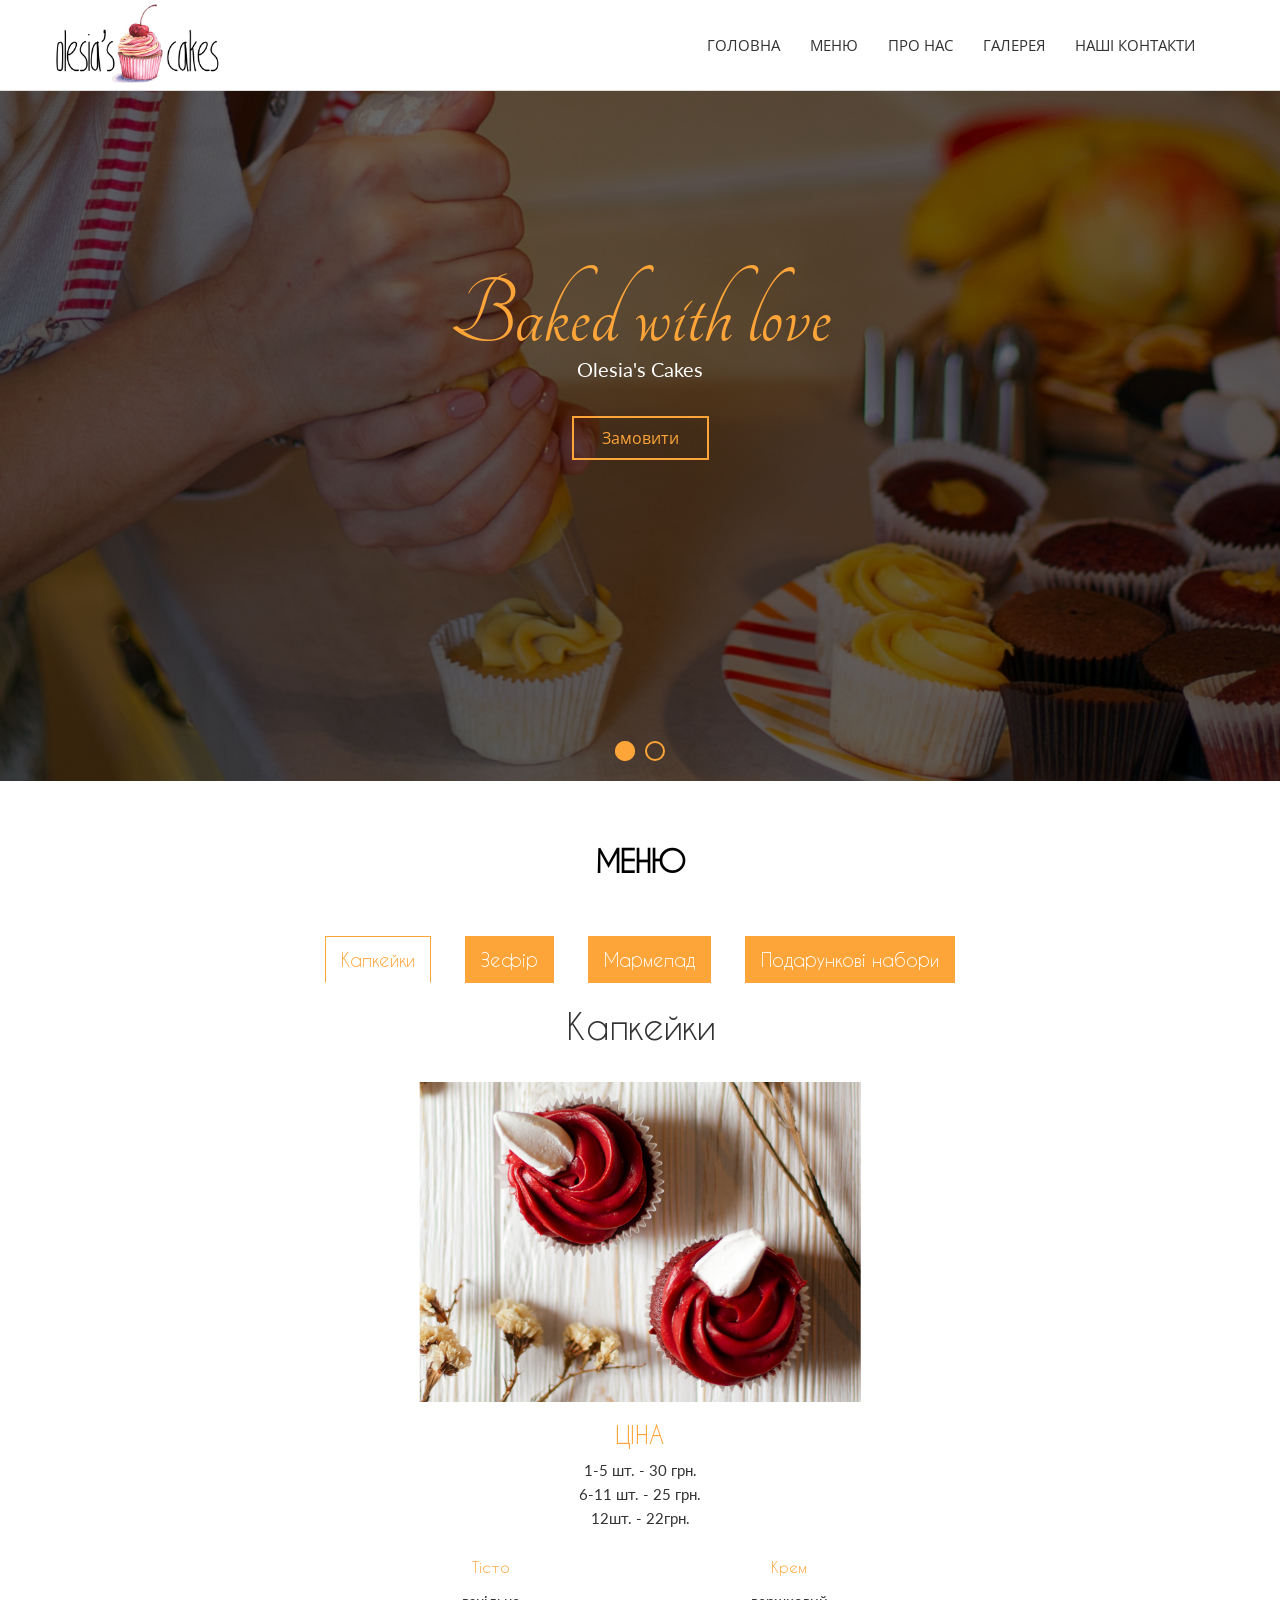
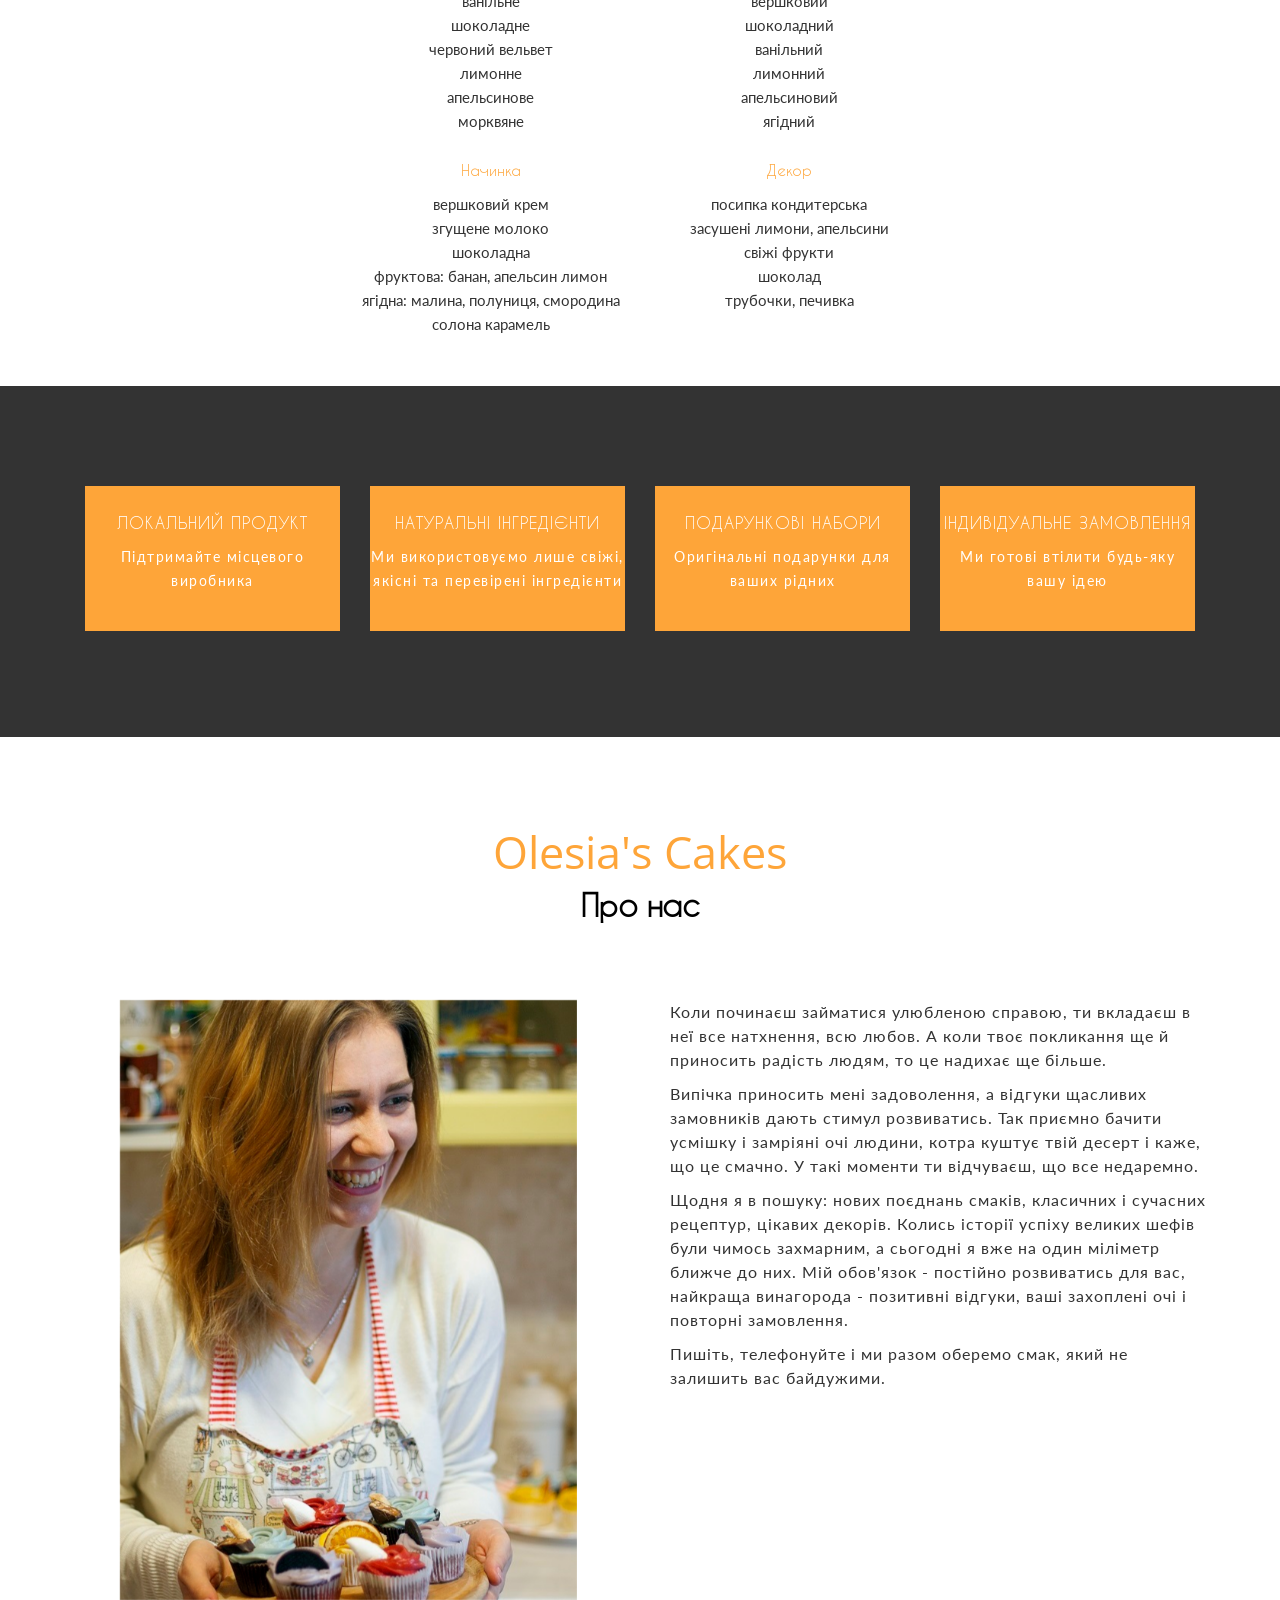
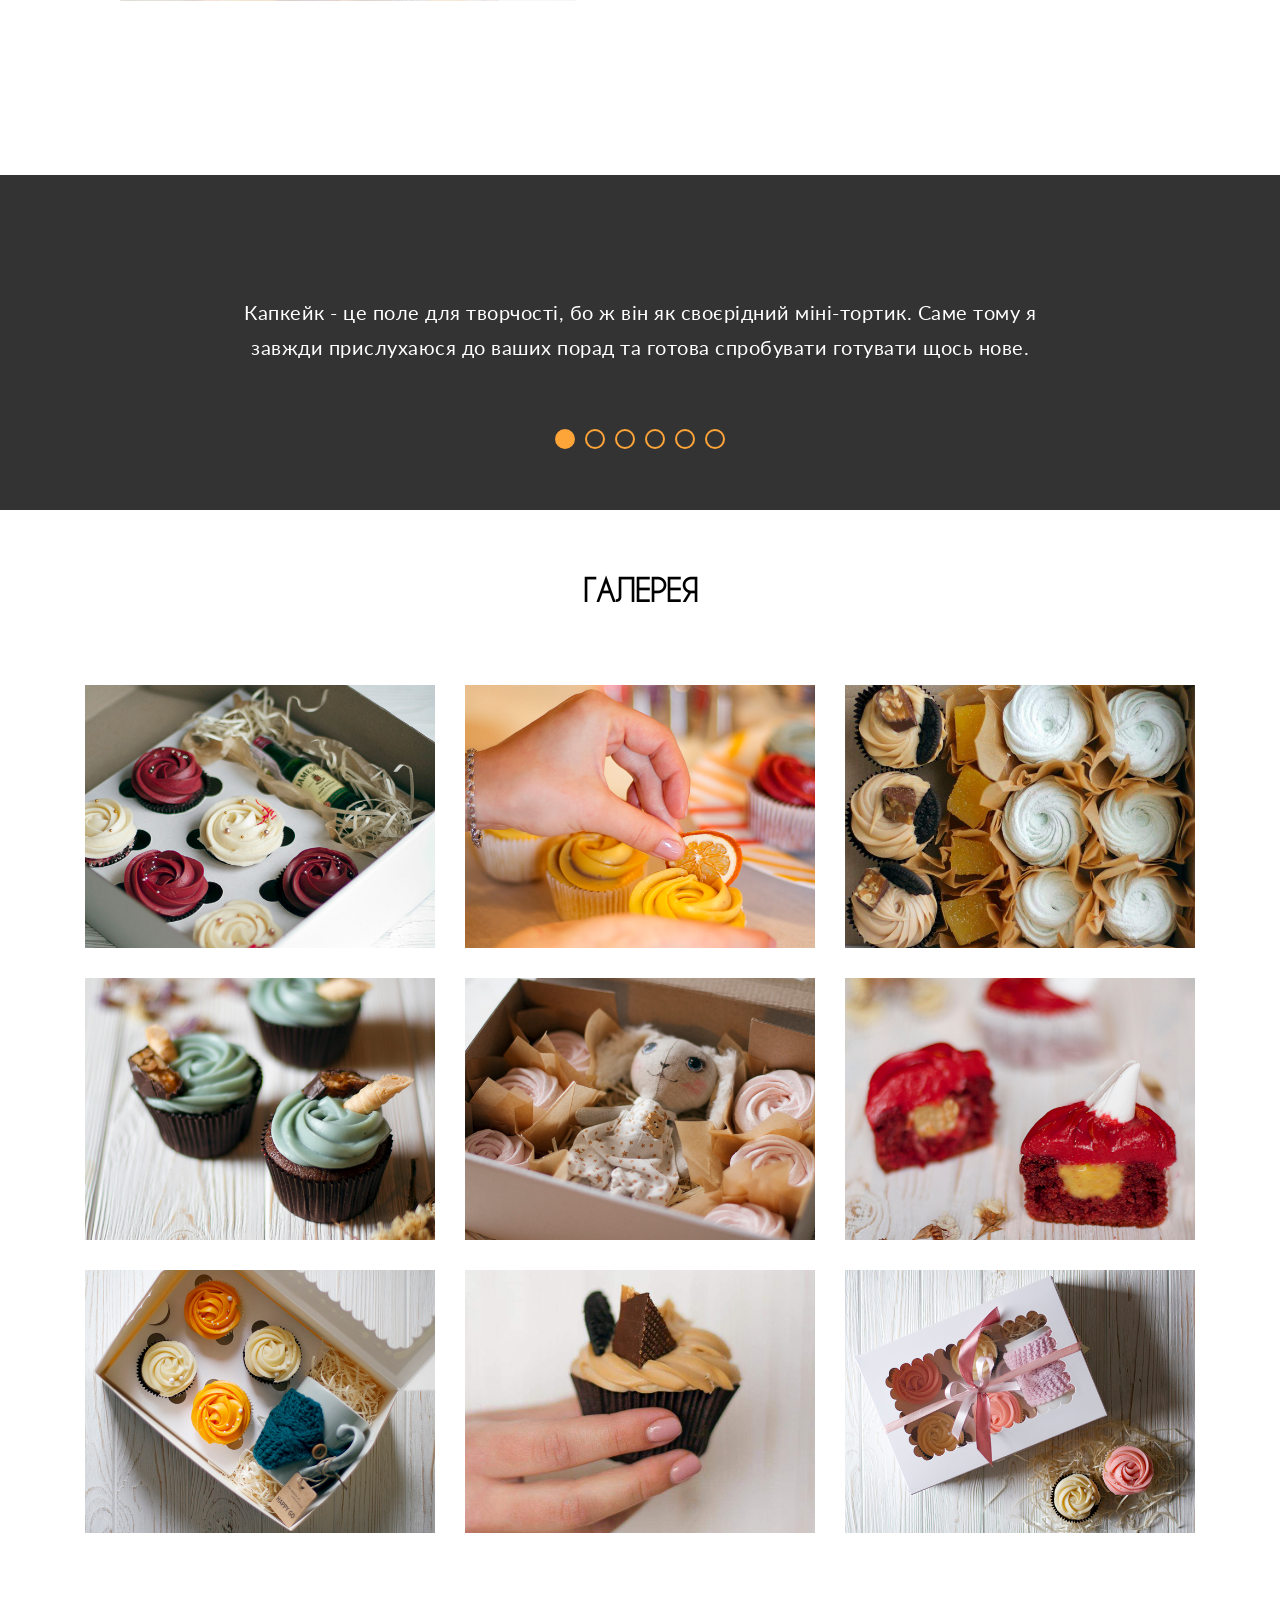
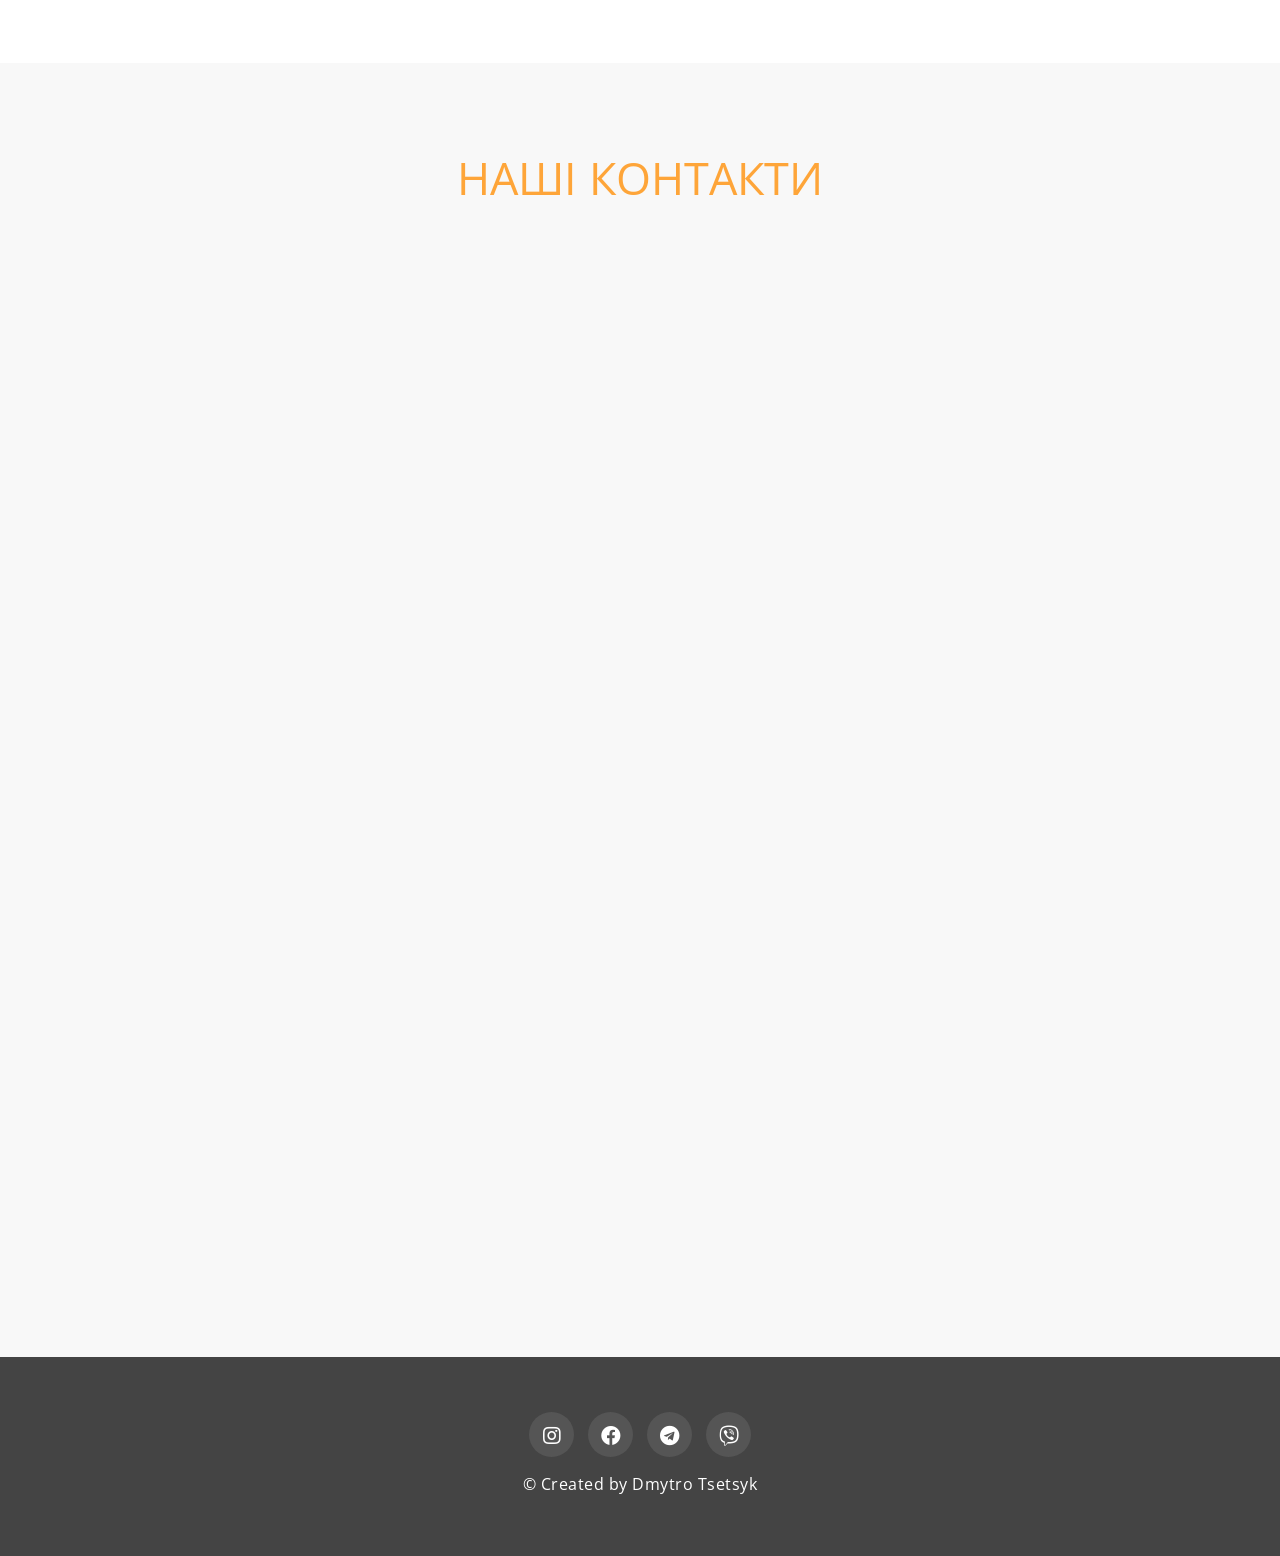
<file: index.html>
<!DOCTYPE html>
<html lang="en">
  <head>
    <meta charset="utf-8">
    <meta http-equiv="X-UA-Compatible" content="IE=edge">
    <meta name="viewport" content="width=device-width, initial-scale=1">    
    <title>Olesia's Cakes</title>

    <!-- Favicon -->
    <link rel="shortcut icon" href="assets/img/favicon.ico" type="image/x-icon">

    <link href="https://fonts.googleapis.com/css?family=Lobster" rel="stylesheet">
    <!-- Font awesome -->
    <link href="assets/css/font-awesome.css" rel="stylesheet">
    <!-- Bootstrap -->
    <link href="assets/css/bootstrap.css" rel="stylesheet">   
    <!-- Slick slider -->
    <link rel="stylesheet" type="text/css" href="assets/css/slick.css">    
    <!-- Date Picker -->
    <link rel="stylesheet" type="text/css" href="assets/css/bootstrap-datepicker.css">   
     <!-- Gallery Lightbox -->
    <link href="assets/css/magnific-popup.css" rel="stylesheet"> 
    <!-- Theme color -->
    <link id="switcher" href="assets/css/theme-color/orange-theme.css" rel="stylesheet">     

    <!-- Main style sheet -->
    <link href="style.css" rel="stylesheet">    

    <link rel="stylesheet" href="styles/animate.css">
   
    <!-- Google Fonts -->

    <!-- Prata for body  -->
    <link href='https://fonts.googleapis.com/css?family=Prata' rel='stylesheet' type='text/css'>
    <!-- Tangerine for small title -->
    <link href='https://fonts.googleapis.com/css?family=Tangerine' rel='stylesheet' type='text/css'>   
    <!-- Open Sans for title -->
    <link href='https://fonts.googleapis.com/css?family=Open+Sans' rel='stylesheet' type='text/css'>
    
    <link href="https://fonts.googleapis.com/css?family=Montserrat" rel="stylesheet">

    <link href="https://fonts.googleapis.com/css?family=Lato|Montserrat" rel="stylesheet">

    <link rel="stylesheet" href="https://use.fontawesome.com/releases/v5.5.0/css/all.css" integrity="sha384-B4dIYHKNBt8Bc12p+WXckhzcICo0wtJAoU8YZTY5qE0Id1GSseTk6S+L3BlXeVIU" crossorigin="anonymous">



    <!-- HTML5 shim and Respond.js for IE8 support of HTML5 elements and media queries -->
    <!-- WARNING: Respond.js doesn't work if you view the page via file:// -->
    <!--[if lt IE 9]>
      <script src="https://oss.maxcdn.com/html5shiv/3.7.2/html5shiv.min.js"></script>
      <script src="https://oss.maxcdn.com/respond/1.4.2/respond.min.js"></script>
    <![endif]-->

  </head>
  <body>

  <!--START SCROLL TOP BUTTON -->
    <a class="scrollToTop" href="#">
      <i class="fa fa-angle-up"></i>
    </a>
  <!-- END SCROLL TOP BUTTON -->

  <!-- Start header section -->
  <header id="mu-header">  
    <nav class="navbar navbar-default mu-main-navbar" role="navigation">  
      <div class="container">
        <div class="navbar-header">
          <!-- FOR MOBILE VIEW COLLAPSED BUTTON -->
          <button type="button" class="navbar-toggle collapsed" data-toggle="collapse" data-target="#navbar" aria-expanded="false" aria-controls="navbar">
            <span class="sr-only">Toggle navigation</span>
            <span class="icon-bar"></span>
            <span class="icon-bar"></span>
            <span class="icon-bar"></span>
          </button>

          <!-- LOGO -->       

           <!--  Text based logo  -->
          <a class="navbar-brand logo-block" href="index.html">
            <img class="main-site-logo" src="assets/img/logo2.jpg" alt="Logo img">
          </a> 

		      <!--  Image based logo  -->
          <!-- <a class="navbar-brand" href="index.html"><img src="assets/img/logo.png" alt="Logo img"></a>  -->
         

        </div>
        <div id="navbar" class="navbar-collapse collapse animation fast" data-av-animation="bounceInRight">
          <ul id="top-menu" class="nav navbar-nav navbar-right mu-main-nav">
            <li><a href="index.html">ГОЛОВНА</a></li>
            <li><a href="#mu-restaurant-menu">МЕНЮ</a></li>                       
            <li><a href="#mu-about-us">ПРО НАС</a></li>                       
            <li><a href="#mu-gallery">ГАЛЕРЕЯ</a></li>
            <li><a href="#mu-contact">НАШІ КОНТАКТИ</a></li> 
          </ul>                            
        </div><!--/.nav-collapse -->       
      </div>          
    </nav> 
  </header>
  <!-- End header section -->
 

  <!-- Start slider  -->
  <section id="mu-slider">
    <div class="mu-slider-area"> 

      <!-- Top slider -->
      <div class="mu-top-slider">

        <!-- Top slider single slide -->
        <div class="mu-top-slider-single">
          <img src="assets/img/slider/1.jpg" alt="img">
          <!-- Top slider content -->
          <div class="mu-top-slider-content">
            <span class="mu-slider-small-title">Baked with love</span>
            <p>Olesia's Cakes</p>           
            <a href="#mu-reservation" class="mu-readmore-btn mu-reservation-btn">Замовити</a>
          </div>
          <!-- / Top slider content -->
        </div>
        <!-- / Top slider single slide -->    

         <!-- Top slider single slide -->
        <div class="mu-top-slider-single">
          <img src="assets/img/slider/1.jpg" alt="img">
          <!-- Top slider content -->
          <div class="mu-top-slider-content">
            <span class="mu-slider-small-title slider-long-title eng-title">Ваші улюблені солодощі</span>
            <h2 class="mu-slider-title"></h2>
            <p>Olesia's Cakes</p>           
           <a href="#mu-reservation" class="mu-readmore-btn mu-reservation-btn">Замовити</a>
          </div>
          <!-- / Top slider content -->
        </div>
      </div>
    </div>
  </section>
  <!-- End slider  -->

 <!-- Start Restaurant Menu -->
 <section id="mu-restaurant-menu">
  <div class="container">
    <div class="row">
      <div class="col-md-12">
        <div class="mu-restaurant-menu-area">

          <div class="mu-title animation" data-av-animation="bounceInRight">
            <span class="mu-subtitle"></span>
            <h2>МЕНЮ</h2>
          </div>
          
          <div class="mu-restaurant-menu-content animation" data-av-animation="bounceInLeft">
            <ul class="nav nav-tabs mu-restaurant-menu">
              <li class="active"><a href="#cupcake" data-toggle="tab">Капкейки</a></li>
              <li><a href="#marshmallow" data-toggle="tab">Зефір</a></li>
              <li><a href="#Marmalade" data-toggle="tab">Мармелад</a></li>
              <li><a href="#GiftSets" data-toggle="tab">Подарункові набори</a></li>
            </ul>

            <!-- Tab panes -->
            <div class="tab-content">
              <div class="tab-pane fade in active" id="cupcake">
                <div class="mu-tab-content-area">
                  <div class="row">
                    <div class="col-md-12 col-xs-12">
                     <h1 class="text-center cupcake-title">Капкейки</h1>
                     <img class="text-center cupcake-img" src="assets/img/cupcake.jpg" alt="img">
                     <div class="clearfix"></div>
                     <div class="cupcake-menu">
                        <div>
                            <h3 class="price">ЦІНА</h3>
                            <ul>
                                <li>1-5 шт. - 30 грн.</li>
                                <li>6-11 шт. - 25 грн.</li>
                                <li>12шт. - 22грн.</li>
                            </ul>
                            </div>
                     <div class="products-list">
                      <ul>
                        <p>Тісто</p>
                        <li>ванільне</li>
                        <li>шоколадне</li>
                        <li>червоний вельвет</li>
                        <li>лимонне</li>
                        <li>апельсинове</li>
                        <li>морквяне</li>
                      </ul>
                     </div>
                     <div class="products-list">
                      <ul>
                          <p>Крем</p>
                          <li>вершковий</li>
                          <li>шоколадний</li>
                          <li>ванільний</li>
                          <li>лимонний</li>
                          <li>апельсиновий</li>
                          <li>ягідний</li>
                      </ul>
                    </div>
                    <div class="products-list">
                        <ul>
                            <p>Начинка</p>
                            <li>вершковий крем</li>
                            <li>згущене молоко</li>
                            <li>шоколадна</li>
                            <li>фруктова: банан, апельсин лимон</li>
                            <li>ягідна: малина, полуниця, смородина</li>
                            <li>солона карамель</li>
                        </ul>
                      </div>
                      <div class="products-list">
                          <ul>
                              <p>Декор</p>
                              <li>посипка кондитерська</li>
                              <li>засушені лимони, апельсини</li>
                              <li>свіжі фрукти  </li>
                              <li>шоколад</li>
                              <li>трубочки, печивка</li>
                              <br>
                          </ul>
                        </div>

                        </div>
                    </div>
                 </div>
               </div>
              </div>

              <div class="tab-pane fade" id="marshmallow">
                <div class="mu-tab-content-area">
                  <div class="row">

                    <div class="col-md-12 col-xs-12">
                      <div class="mu-tab-content-left">
                        <ul class="mu-menu-item-nav">
                          <li>
                            <div class="media">
                              <div class="media-left">
                                <a href="javascript:void(0)">
                                  <img class="media-object" src="assets/img/menu/z1.jpg" alt="img">
                                </a>
                              </div>
                              <div class="media-body">
                                <h4 class="media-heading"><a href="javascript:void(0)">Яблучний</a></h4>
                                <span class="mu-menu-price">Ціна: 1 шт - 15 грн</span>
                              </div>
                            </div>
                          </li>
                           <li>
                            <div class="media">
                              <div class="media-left">
                                <a href="javascript:void(0)">
                                  <img class="media-object" src="assets/img/menu/z2.jpg" alt="img">
                                </a>
                              </div>
                              <div class="media-body">
                                <h4 class="media-heading"><a href="javascript:void(0)">Полуничний</a></h4>
                                <span class="mu-menu-price">Ціна: 1 шт - 15 грн</span>
                              </div>
                            </div>
                          </li>
                           <li>
                            <div class="media">
                              <div class="media-left">
                                <a href="javascript:void(0)">
                                  <img class="media-object" src="assets/img/menu/z3.jpg" alt="img">
                                </a>
                              </div>
                              <div class="media-body">
                                <h4 class="media-heading"><a href="javascript:void(0)">Смородиновий</a></h4>
                                <span class="mu-menu-price">Ціна: 1 шт - 15 грн</span>
                              </div>
                            </div>
                          </li>
                        </ul>   
                      </div>
                    </div>
                 </div>
               </div>
              </div>

              <div class="tab-pane fade" id="Marmalade">
                <div class="mu-tab-content-area">
                  <div class="row">
                    <div class="col-md-12 col-xs-12">
                     <h1 class="text-center cupcake-title">Мармелад</h1>
                     <img class="text-center cupcake-img" src="assets/img/menu/marmelad.jpg" alt="img">
                     <div class="clearfix"></div>
                     <div class="cupcake-menu">
                        <div>
                            <h3 class="price">ЦІНА</h3>
                            <ul>
                              <li>100 грамм - 20 грн</li>
                            </ul>
                            </div>
                     <div class="products-list">
                      <ul>
                        <li>Апельсиновий</li>
                        <li>Лимонний</li>
                        <li>Виноградний</li>
                      </ul>
                     </div>
                        </div>
                    </div>
                 </div>
               </div>
              </div>

              <div class="tab-pane fade" id="GiftSets">
                <div class="mu-tab-content-area">
                  <div class="row">
                    <div class="col-md-12 col-xs-12">
                      <div class="mu-tab-content-left">
                        <ul class="mu-menu-item-nav">
                          <li>
                            <div class="media">
                              <div class="media-left">
                                <a href="javascript:void(0)">
                                  <img class="media-object" src="assets/img/menu/1.jpg" alt="img">
                                </a>
                              </div>
                              <div class="media-body">
                                <h4 class="media-heading"><a href="javascript:void(0)">Подарунковий набір</a></h4>
                                <span class="mu-menu-price">Від 120 грн</span>
                                <p>Капкейки/зефір/мармелад з міні-пляшечками (бехерівка, коньяк, віскі, шампанське)
                                </p>
                              </div>
                            </div>
                          </li>
                           <li>
                            <div class="media">
                              <div class="media-left">
                                <a href="javascript:void(0)">
                                  <img class="media-object" src="assets/img/menu/2.jpg" alt="img">
                                </a>
                              </div>
                              <div class="media-body">
                                <h4 class="media-heading"><a href="javascript:void(0)">Подарунковий набір</a></h4>
                                <span class="mu-menu-price">Від 170 грн</span>
                                <p>Капкейки/зефір/мармелад з хенд-мейд чашками
                                </p>
                              </div>
                            </div>
                          </li>
                           <li>
                            <div class="media">
                              <div class="media-left">
                                <a href="javascript:void(0)">
                                  <img class="media-object" src="assets/img/menu/3.jpg" alt="img">
                                </a>
                              </div>
                              <div class="media-body">
                                <h4 class="media-heading"><a href="javascript:void(0)">Подарунковий набір</a></h4>
                                <span class="mu-menu-price">Від 310 грн
                                  </span>
                                <p>Капкейки/зефір/мармелад з авторськими ляльками
                                  </p>
                              </div>                      
                            </div>
                          </li>
                          <li>
                              <div class="media">
                                <div class="media-left">
                                  <a href="javascript:void(0)">
                                    <img class="media-object" src="assets/img/menu/4.jpg" alt="img">
                                  </a>
                                </div>          
                                <div class="media-body">
                                    <h4 class="media-heading"><a href="javascript:void(0)">Подарунковий набір</a></h4>
                                    <span class="mu-menu-price">Від 710 грн
                                      </span>
                                    <p>Капкейки/зефір/мармелад сертифікатами на фотосесію (індивідуальна, сімейна, лавсторі) від нашого фотографа
                                      </p>
                                  </div>
                              </div>
                            </li>
                        </ul>   
                      </div>
                    </div>
                 </div>
               </div>
              </div>
                 </div>
               </div>
              </div>
            </div>
          </div>
        </div>
      </div>
    </div>
  </div>
</section>
<!-- End Restaurant Menu -->

  <section id="mu-counter">
    <div class="mu-counter-overlay">
      <div class="container">
        <div class="row">
          <div class="col-md-12">
            <div class="mu-counter-area animation fast " data-av-animation="bounceInUp">
              <ul class="mu-counter-nav">
                <li class="col-md-3 col-sm-3 col-xs-12">
                  <div class="mu-single-counter">
                    <span>Локальний продукт</span>
                    <p>Підтримайте місцевого виробника
                    </p>
                  </div>
                </li>

                <li class="col-md-3 col-sm-3 col-xs-12">
                  <div class="mu-single-counter">
                    <span>Натуральні інгредієнти</span>
                    <p>Ми використовуємо лише свіжі, якісні та перевірені інгредієнти
                    </p>
                  </div>
                </li>

                 <li class="col-md-3 col-sm-3 col-xs-12">
                  <div class="mu-single-counter">
                    <span>Подарункові набори</span>
                    <p>Оригінальні подарунки для ваших рідних
                    </p>
                  </div>
                </li>

                 <li class="col-md-3 col-sm-3 col-xs-12">
                  <div class="mu-single-counter">
                    <span>Індивідуальне замовлення</span>
                    <p>Ми готові втілити будь-яку вашу ідею</p>
                  </div>
                </li>

              </ul>

            </div>
          </div>
        </div>
      </div>
    </div>
  </section>

  <!-- Start About us -->
  <section id="mu-about-us">
    <div class="container">
      <div class="row">
        <div class="col-md-12">
          <div class="mu-about-us-area">

            <div class="mu-title animation fast" data-av-animation="bounceInDown">
              <span class="mu-subtitle">Olesia's Cakes</span>
              <h2>Про нас</h2>
            </div>

            <div class="row">
              <div class="col-md-6">
               <div class="mu-about-us-left animation fast" data-av-animation="bounceInUp">     
                <img src="assets/img/about-us.jpg" class="about-us-img" alt="img">           
                </div>
              </div>
              <div class="col-md-6">
                 <div class="mu-about-us-right about-me animation" data-av-animation="bounceInrRight">
                 <p>Коли починаєш займатися улюбленою справою, ти вкладаєш в неї все натхнення, всю любов. А коли твоє покликання ще й приносить радість людям, то це надихає ще більше.  
                  </p>  
                  <p>
                      Випічка приносить мені задоволення, а відгуки щасливих замовників дають стимул розвиватись. Так приємно бачити усмішку і замріяні очі людини, котра куштує твій десерт і каже, що це смачно. У такі моменти ти відчуваєш, що все недаремно.  
                    </p>   
                  <p>Щодня я в пошуку: нових поєднань смаків, класичних і сучасних рецептур, цікавих декорів. Колись історії успіху великих шефів були чимось захмарним, а сьогодні я вже на один міліметр ближче до них. 
                      Мій обов'язок - постійно розвиватись для вас, найкраща винагорода - позитивні відгуки, ваші захоплені очі і повторні замовлення. 
                  </p>   
                  <p>
                      Пишіть, телефонуйте і ми разом оберемо смак, який не залишить вас байдужими. 
                    </p>                          
                </div>
              </div>
            </div>
          </div>
        </div>
      </div>
    </div>
  </section>
  <!-- End About us -->

  <!-- Start Counter Section -->

  <!-- End Counter Section --> 

 

  <section id="mu-client-testimonial">
    <div class="mu-overlay">
      <div class="container animation" data-av-animation="bounceInRight">
        <div class="row">
          <div class="col-md-12">
            <div class="mu-client-testimonial-area">

              <div class="mu-title">
              </div>

              <!-- testimonial content -->
              <div class="mu-testimonial-content">
                <!-- testimonial slider -->
                <ul class="mu-testimonial-slider">
                  <li>
                    <div class="mu-testimonial-single">                   
                      <div class="mu-testimonial-info">
                        <p>Капкейк - це поле для творчості, бо ж він як своєрідний міні-тортик. Саме тому я завжди прислухаюся до ваших порад та готова спробувати готувати щось нове. </p>
                      </div>
                    </div>
                  </li>
                   <li>
                    <div class="mu-testimonial-single">                   
                      <div class="mu-testimonial-info">
                        <p>Тісто - це основа. Ванільне, шоколадне, з кислинкою, морквяне або ж те, яке запропонуєте ви. Варіацій смаку, текстури, аромату тут безліч.
                        </p>
                      </div>
                    </div>
                  </li>
                   <li>
                    <div class="mu-testimonial-single">                   
                      <div class="mu-testimonial-info">
                        <p>Не розумієтеся на ганашах, курдах чи просто не можете обрати свій смак серед кондитерського різноманіття? Ніколи не втомлюся розповідати про нотки кожного смаку, щоб дібрати саме те, що ви хочете. 
                        </p>
                      </div>
                    </div>
                  </li>
                  <li>
                    <div class="mu-testimonial-single">                   
                      <div class="mu-testimonial-info">
                        <p>Ідеальним завершенням кексу я обрала вершковий крем, який можна доповнити цитрусовим, шоколадним, ягідним смаками. Вибір за вами, а я завжди готова дати пораду. </p>
                      </div>
                    </div>
                  </li>
                  <li>
                    <div class="mu-testimonial-single">                   
                      <div class="mu-testimonial-info">
                        <p>Зефір - мої найулюбленіші солодощі ще з дитинства. Коли ж спробувала домашній, то моя любов прокинулась по-новому=) </p>
                      </div>
                    </div>
                  </li>
                  <li>
                      <div class="mu-testimonial-single">                   
                        <div class="mu-testimonial-info">
                          <p>Повітряна ніжність і яскравий фруктовий чи ягідний смак - результат моїх довгих змагань з рецептурою та кулінарними техніками. Але варто було трішки відшліфувати свої вміння - і твій зефірний світ перевертається з ніг на голову.  
                            </p>
                        </div>
                      </div>
                    </li>
                </ul>
              </div>
            </div>
          </div>
        </div>
      </div>
    </div>
  </section>

  <!-- Start Gallery -->
  <section id="mu-gallery">
    <div class="container">
      <div class="row">
        <div class="col-md-12">
          <div class="mu-gallery-area">

            <div class="mu-title animation fast" data-av-animation="bounceInDown" >
               <!-- <span class="mu-subtitle">Discover</span>-->
              <h2>ГАЛЕРЕЯ</h2>
            </div>

            <div class="mu-gallery-content animation fast" data-av-animation="bounceInUp">
            
              <!-- Start gallery image -->
              <div class="mu-gallery-body">
                <!-- start single gallery image -->
                <div class="mu-single-gallery col-md-4">
                    <div class="mu-single-gallery-item">
	                    <figure class="mu-single-gallery-img">
	                      <a class="mu-imglink" href="assets/img/gallery/1.jpg">
                          <img alt="img" src="assets/img/gallery/1.jpg">
                           <div class="mu-single-gallery-info">
                              <img class="mu-view-btn" src="assets/img/plus.png" alt="plus icon img">
                          </div> 
                        </a>
	                    </figure>            
                  	</div>
                </div>
                <!-- End single gallery image -->

                <!-- start single gallery image -->
                <div class="mu-single-gallery col-md-4">
                  	 <div class="mu-single-gallery-item">
                        <figure class="mu-single-gallery-img">
                          <a class="mu-imglink" href="assets/img/gallery/2.jpg">
                            <img alt="img" src="assets/img/gallery/2.jpg">
                             <div class="mu-single-gallery-info">
                                <img class="mu-view-btn" src="assets/img/plus.png" alt="plus icon img">
                            </div> 
                          </a>
                        </figure>            
                    </div>
                </div>               
                <!-- End single gallery image -->

                <!-- start single gallery image -->
                <div class="mu-single-gallery col-md-4">                  
                  	 <div class="mu-single-gallery-item">
                      <figure class="mu-single-gallery-img">
                        <a class="mu-imglink" href="assets/img/gallery/3.jpg">
                          <img alt="img" src="assets/img/gallery/3.jpg">
                           <div class="mu-single-gallery-info">
                              <img class="mu-view-btn" src="assets/img/plus.png" alt="plus icon img">
                          </div> 
                        </a>
                      </figure>            
                    </div>
                </div>               
                <!-- End single gallery image -->

                <!-- start single gallery image -->
                <div class="mu-single-gallery col-md-4">                  
                  	<div class="mu-single-gallery-item">
                      <figure class="mu-single-gallery-img">
                        <a class="mu-imglink" href="assets/img/gallery/4.jpg">
                          <img alt="img" src="assets/img/gallery/4.jpg">
                           <div class="mu-single-gallery-info">
                              <img class="mu-view-btn" src="assets/img/plus.png" alt="plus icon img">
                          </div> 
                        </a>
                      </figure>            
                    </div>
                </div>
                <!-- End single gallery image -->

                <!-- start single gallery image -->
                <div class="mu-single-gallery col-md-4">                  
                  	<div class="mu-single-gallery-item">
                      <figure class="mu-single-gallery-img">
                        <a class="mu-imglink" href="assets/img/gallery/5.jpg">
                          <img alt="img" src="assets/img/gallery/5.jpg">
                           <div class="mu-single-gallery-info">
                              <img class="mu-view-btn" src="assets/img/plus.png" alt="plus icon img">
                          </div> 
                        </a>
                      </figure>            
                    </div>
                </div>               
                <!-- End single gallery image -->  

                <!-- start single gallery image -->
                <div class="mu-single-gallery col-md-4">                  
                   <div class="mu-single-gallery-item">
                      <figure class="mu-single-gallery-img">
                        <a class="mu-imglink" href="assets/img/gallery/6.jpg">
                          <img alt="img" src="assets/img/gallery/6.jpg">
                           <div class="mu-single-gallery-info">
                              <img class="mu-view-btn" src="assets/img/plus.png" alt="plus icon img">
                          </div> 
                        </a>
                      </figure>            
                    </div>
                </div>
                <!-- End single gallery image -->

                <!-- start single gallery image -->
                <div class="mu-single-gallery col-md-4">                  
                  	<div class="mu-single-gallery-item">
                      <figure class="mu-single-gallery-img">
                        <a class="mu-imglink" href="assets/img/gallery/7.jpg">
                          <img alt="img" src="assets/img/gallery/7.jpg">
                           <div class="mu-single-gallery-info">
                              <img class="mu-view-btn" src="assets/img/plus.png" alt="plus icon img">
                          </div> 
                        </a>
                      </figure>            
                    </div>
                </div>               
                <!-- End single gallery image -->

                <!-- start single gallery image -->
                <div class="mu-single-gallery col-md-4">                  
                  	<div class="mu-single-gallery-item">
                      <figure class="mu-single-gallery-img">
                        <a class="mu-imglink" href="assets/img/gallery/8.jpg">
                          <img alt="img" src="assets/img/gallery/8.jpg">
                           <div class="mu-single-gallery-info">
                              <img class="mu-view-btn" src="assets/img/plus.png" alt="plus icon img">
                          </div> 
                        </a>
                      </figure>            
                    </div>
                </div>               
                <!-- End single gallery image -->

                <!-- start single gallery image -->
                <div class="mu-single-gallery col-md-4">                  
                  	<div class="mu-single-gallery-item">
                      <figure class="mu-single-gallery-img">
                        <a class="mu-imglink" href="assets/img/gallery/9.jpg">
                          <img alt="img" src="assets/img/gallery/9.jpg">
                           <div class="mu-single-gallery-info">
                              <img class="mu-view-btn" src="assets/img/plus.png" alt="plus icon img">
                          </div> 
                        </a>
                      </figure>            
                    </div>
                </div>
                <!-- End single gallery image -->  

              </div>
            </div>
          </div>
        </div>
      </div>
    </div>
  </section>
  <!-- End Gallery -->

  <!-- Start Contact section -->
  <section id="mu-contact">
    <div class="container">
      <div class="row">
        <div class="col-md-12">
          <div class="mu-contact-area">

            <div class="mu-title">
              <span class="mu-subtitle">НАШІ КОНТАКТИ</span>
            </div>
            <div class="mu-contact-content">
              <div class="row">
                <div class="col-md-12 google-form-posotion">
                  <iframe src="https://docs.google.com/forms/d/e/1FAIpQLSequoVmmGPs7V9ACm7MIYb_wjlfb1tUdVLmC0e60F33KicteA/viewform?embedded=true" width="640" height="1000" frameborder="0" marginheight="0" marginwidth="0">Завантаження...</iframe>
              </div>
            </div>
          </div>
        </div>
      </div>
    </div>
  </section>
  <!-- End Contact section -->

  <!-- Start Map section -->
  <!-- <section id="mu-map">
    <iframe src="" width="100%" height="100%" frameborder="0"allowfullscreen></iframe>
  </section> 
  <!-- End Map section -->

  <!-- Start Footer -->
  <footer id="mu-footer">
    <div class="container">
      <div class="row">
        <div class="col-md-12">
        <div class="mu-footer-area">
           <div class="mu-footer-social">
            <a href="https://www.instagram.com/olesias_cakes/" target="_blank"><span class="fab fa-instagram"></span></a>
            <a href="#" target="_blank"><span class="fab fa-facebook"></span></a>
            <a href="tg://resolve?domain=0689317005" target="_blank"><span class="fab fa-telegram"></span></a>
            <a href="viber://chat?number=0689317005" target="_blank"><span class="fab fa-viber"></span></a>
          </div>
          <div class="mu-footer-copyright">
            <p>&copy; Created by <a rel="nofollow" target="_blank" href="https://www.instagram.com/dmytro_tsetsyk/">Dmytro Tsetsyk</a></p>
          </div>         
        </div>
      </div>
      </div>
    </div>
  </footer>
  <!-- End Footer -->
  
  <!-- jQuery library -->
  <script src="assets/js/jquery.min.js"></script>  
  <!-- Include all compiled plugins (below), or include individual files as needed -->
  <script src="assets/js/bootstrap.js"></script>   
  <!-- Slick slider -->
  <script type="text/javascript" src="assets/js/slick.js"></script>
  <!-- Counter -->
  <script type="text/javascript" src="assets/js/simple-animated-counter.js"></script>
  <!-- Gallery Lightbox -->
  <script type="text/javascript" src="assets/js/jquery.magnific-popup.min.js"></script>
  <!-- Date Picker -->
  <script type="text/javascript" src="assets/js/bootstrap-datepicker.js"></script> 
  <!-- Ajax contact form  -->
  <script type="text/javascript" src="assets/js/app.js"></script>
 
  <!-- Custom js -->
  <script src="assets/js/custom.js"></script> 
  <script type="text/javascript" src="plugins/jquery-aniview/dist/jquery.aniview.js"></script>
  <script type="text/javascript" src="scripts/main.js"></script>
  </body>
</html>
</file>
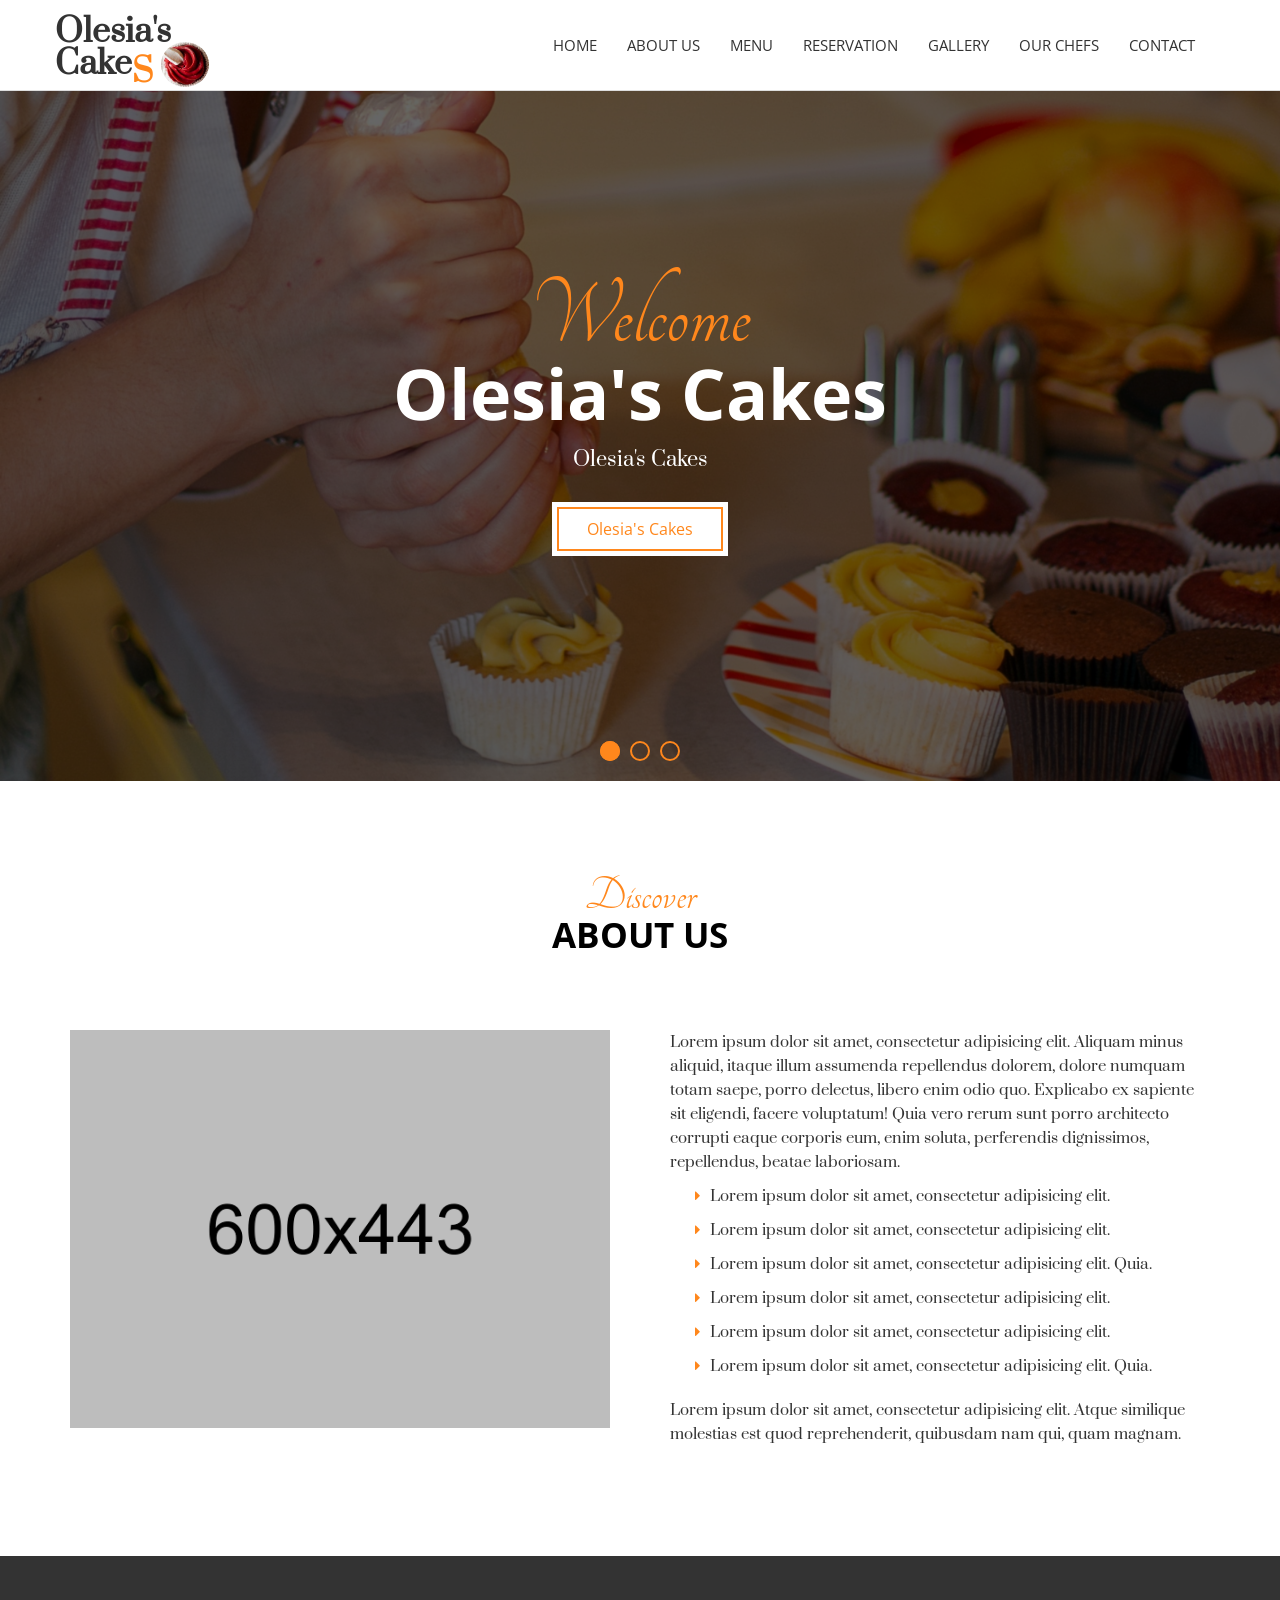
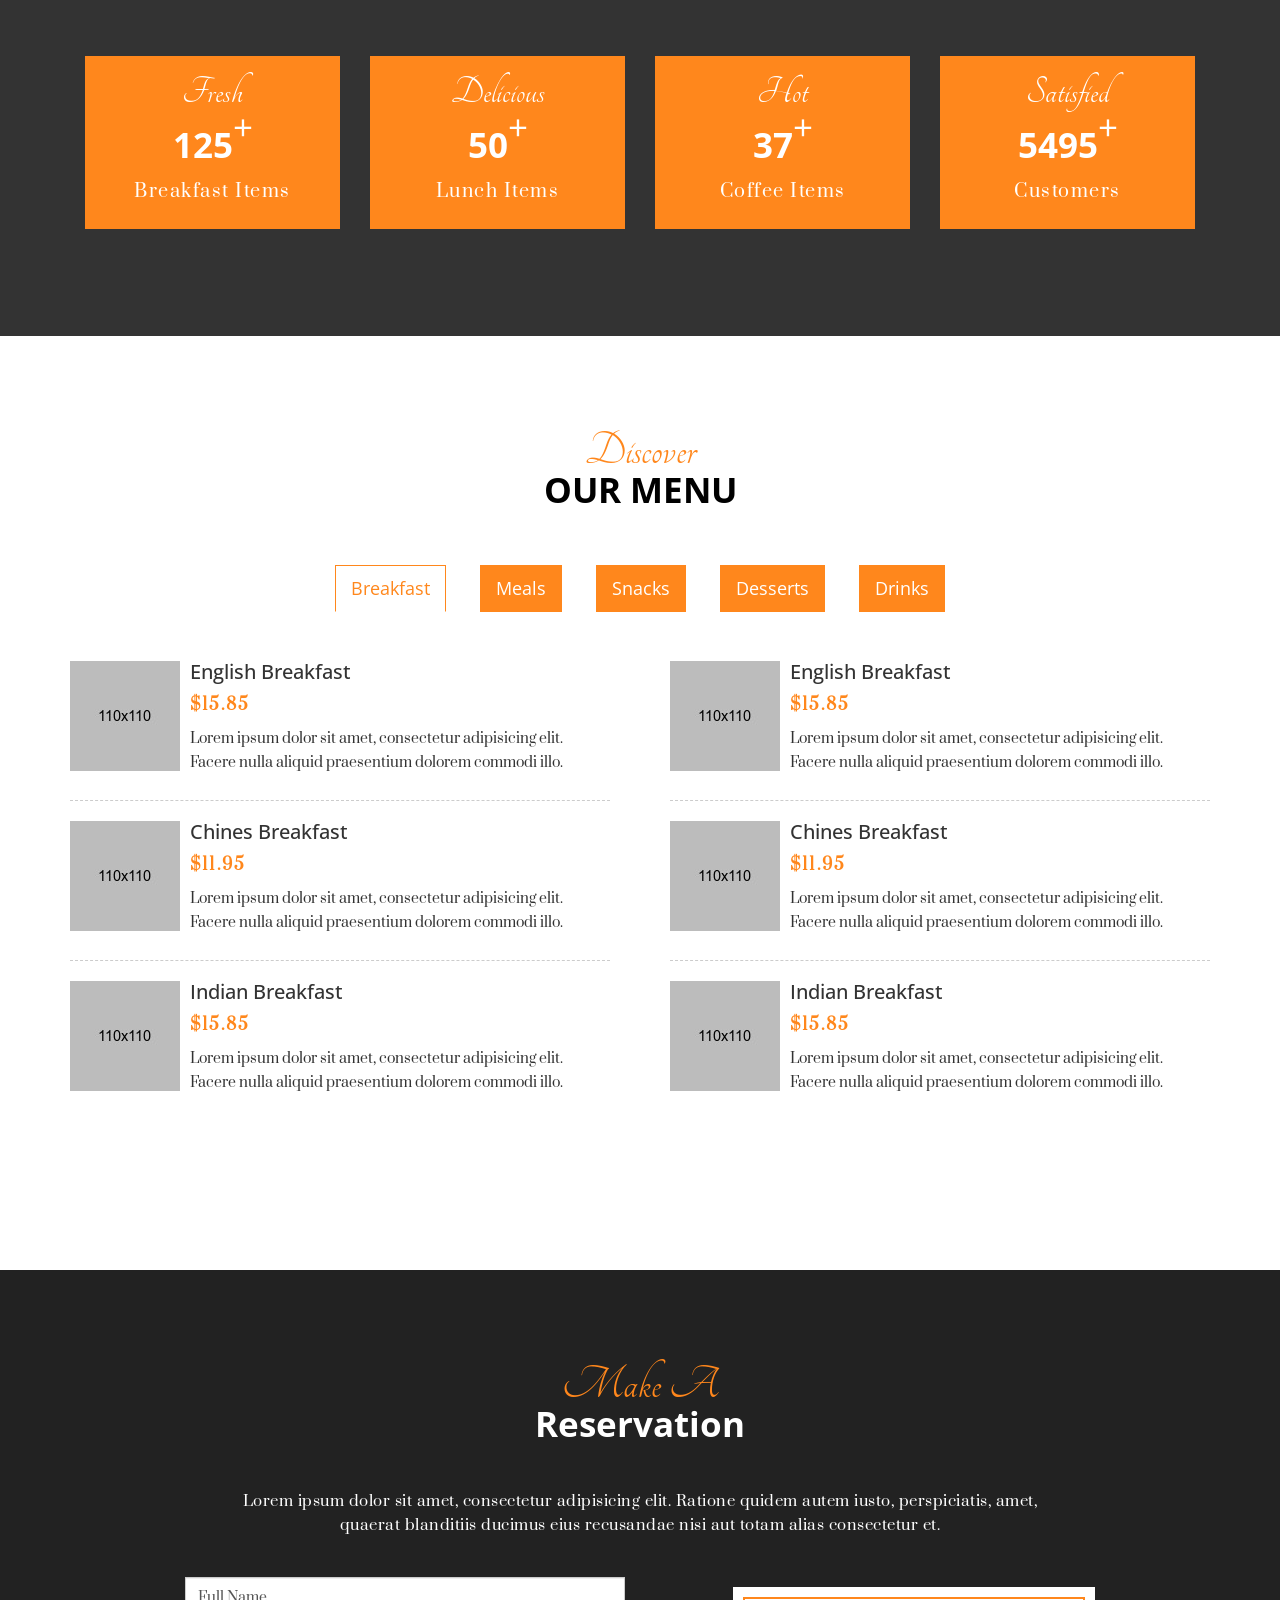
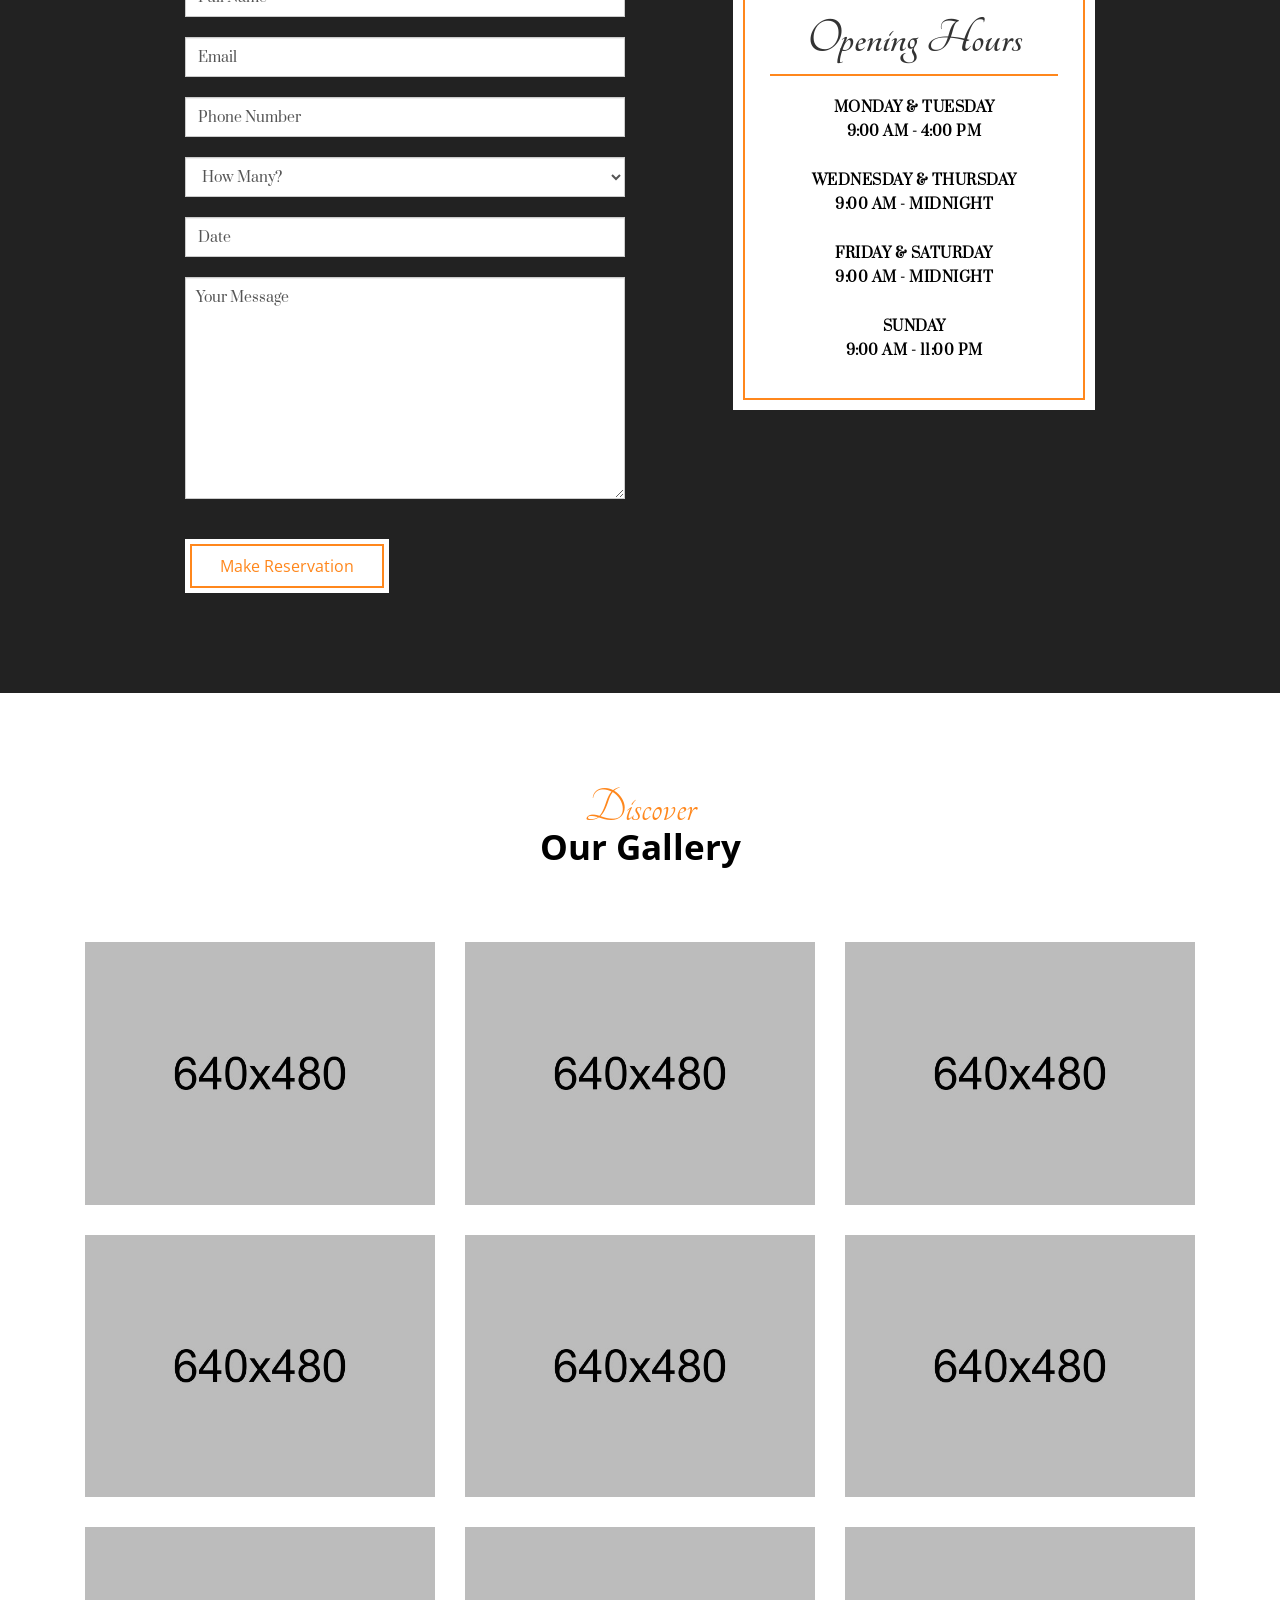
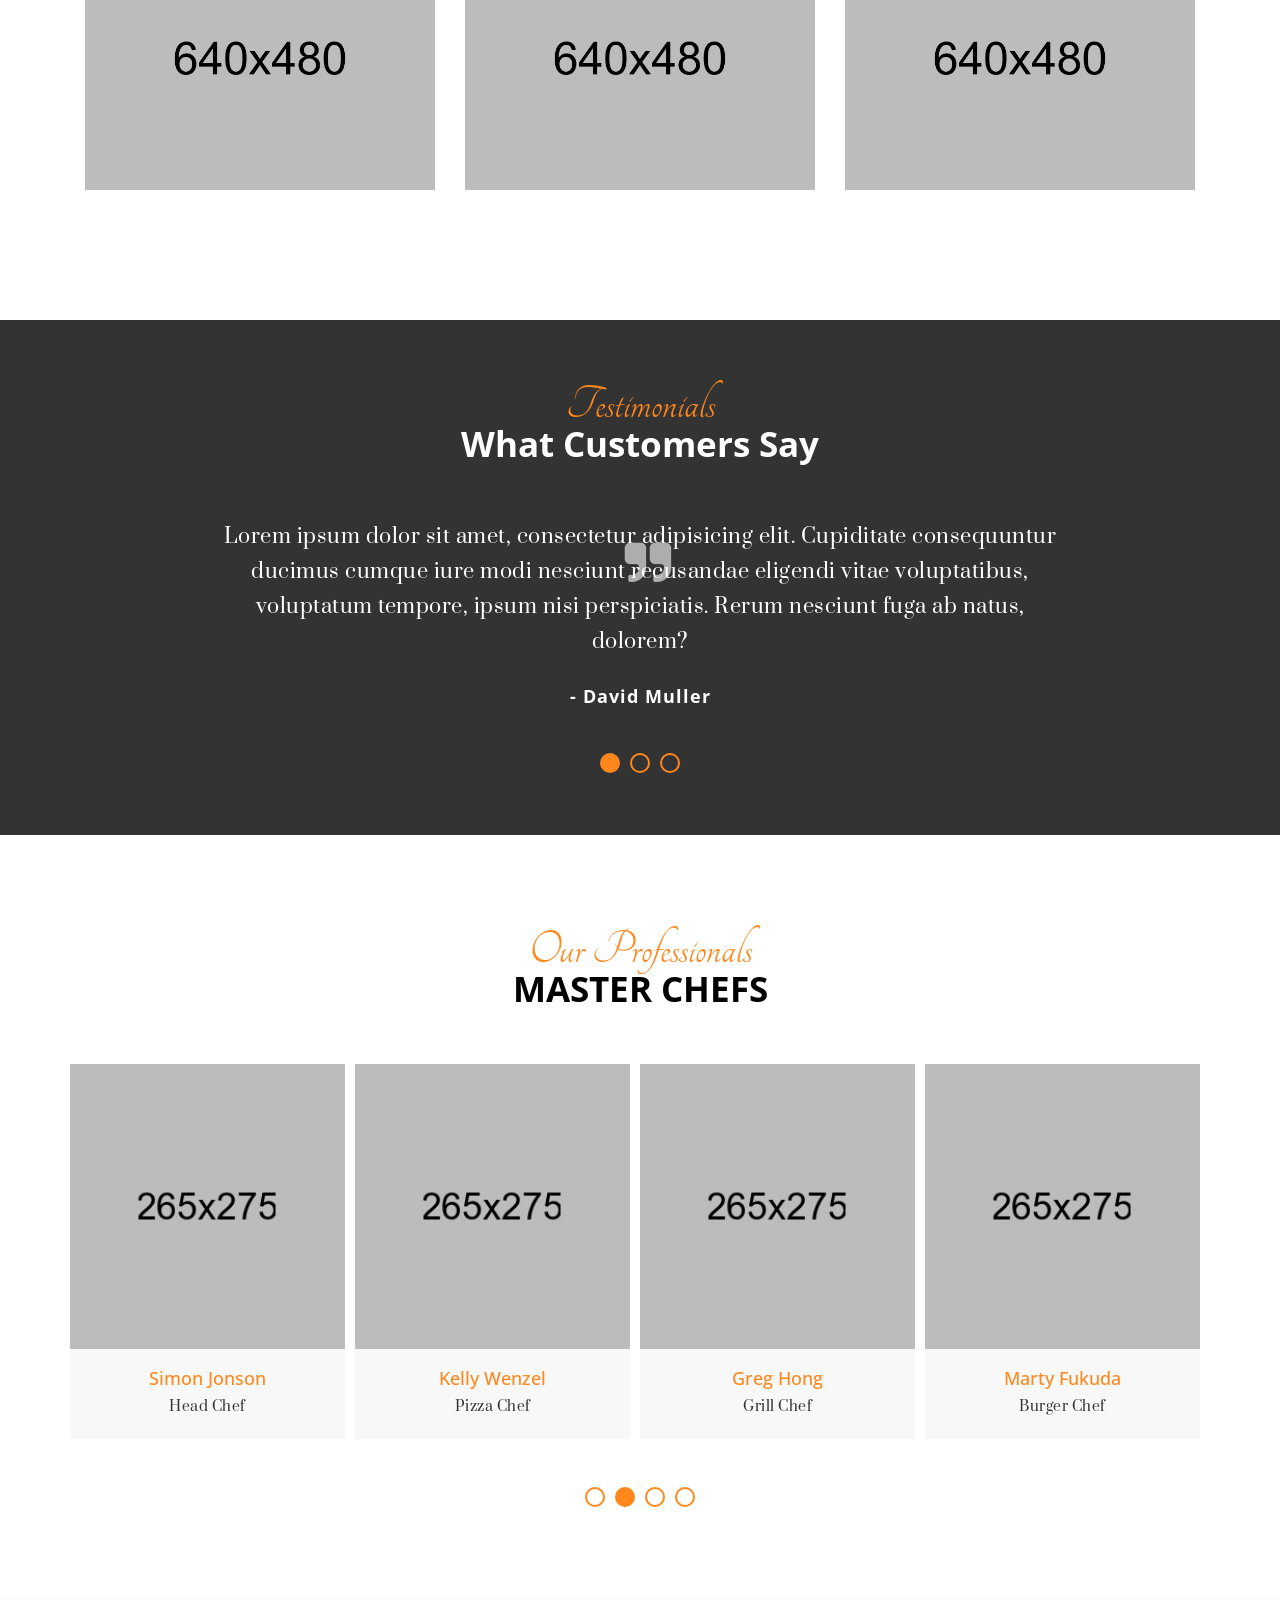
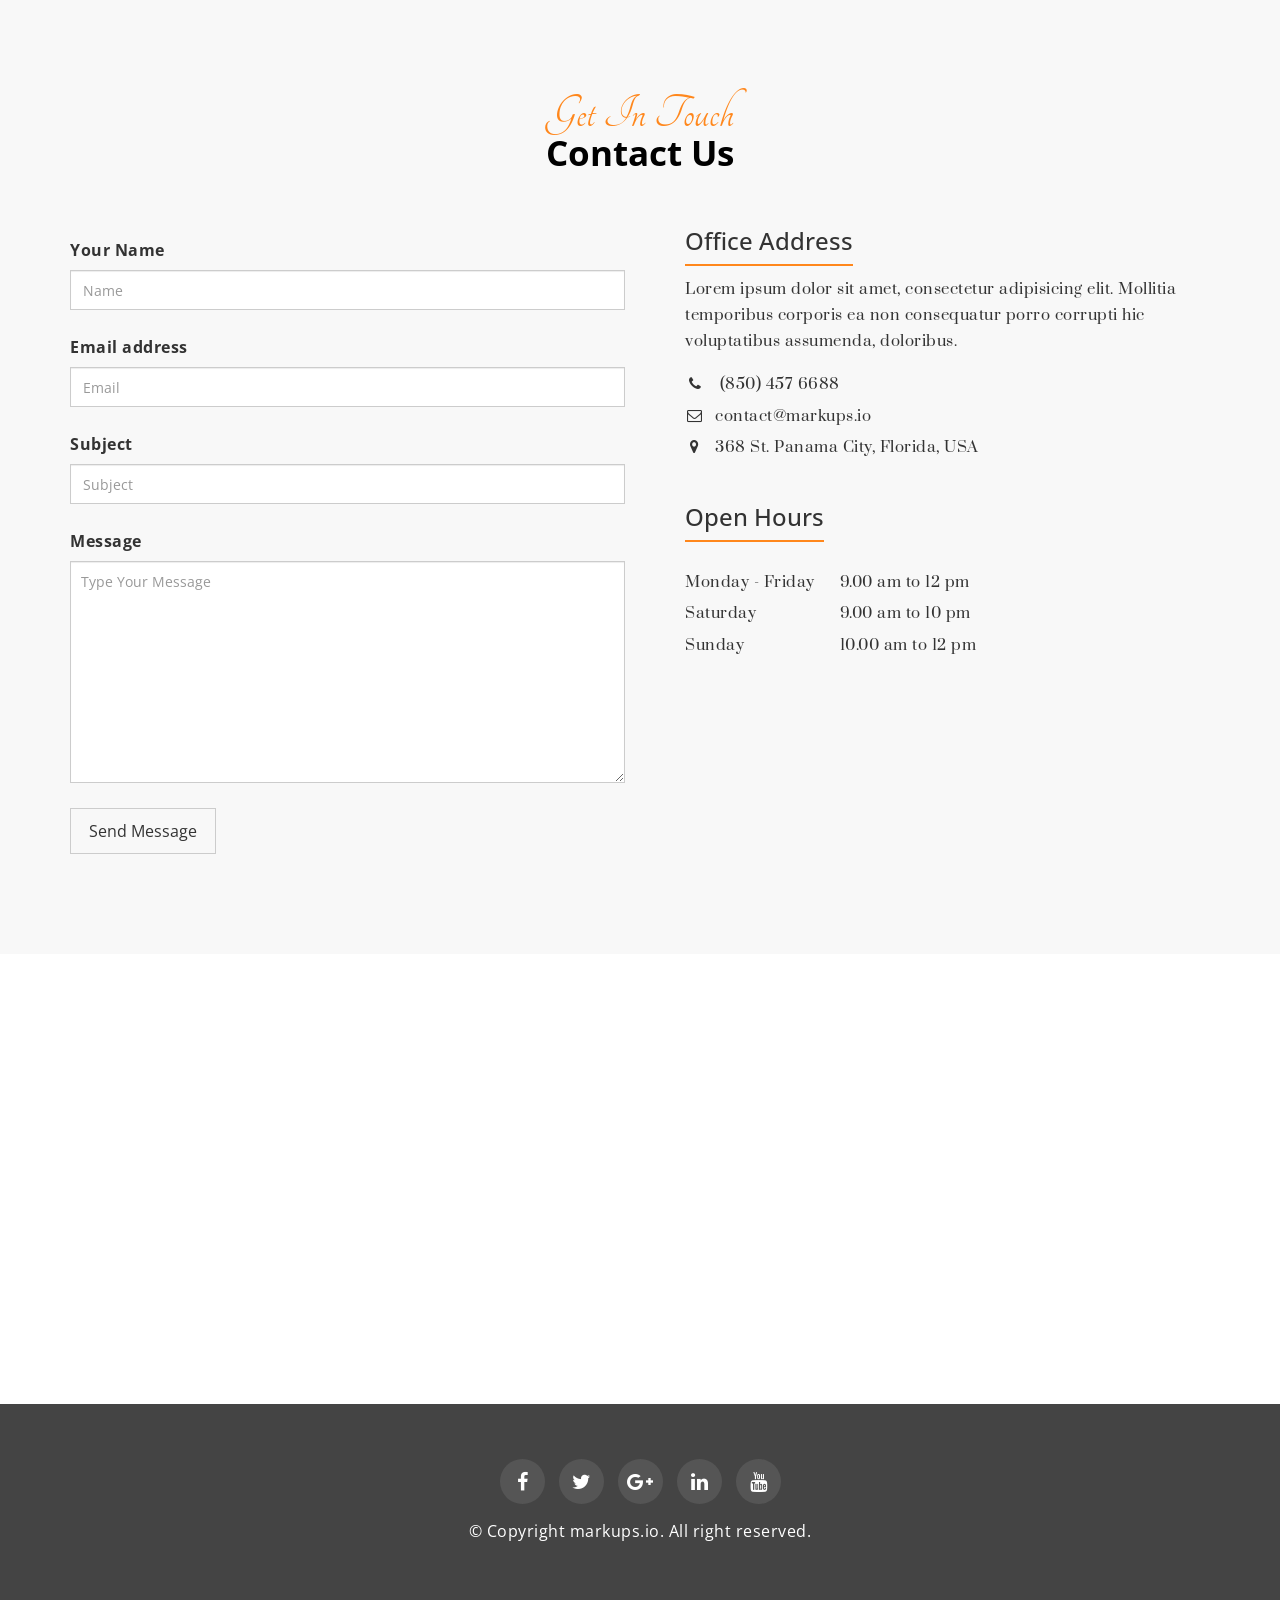
<file: markups-osteriax/index.html>
<!DOCTYPE html>
<html lang="en">
  <head>
    <meta charset="utf-8">
    <meta http-equiv="X-UA-Compatible" content="IE=edge">
    <meta name="viewport" content="width=device-width, initial-scale=1">    
    <title>OsteriaX | Home</title>

    <!-- Favicon -->
    <link rel="shortcut icon" href="assets/img/favicon.ico" type="image/x-icon">

    <!-- Font awesome -->
    <link href="assets/css/font-awesome.css" rel="stylesheet">
    <!-- Bootstrap -->
    <link href="assets/css/bootstrap.css" rel="stylesheet">   
    <!-- Slick slider -->
    <link rel="stylesheet" type="text/css" href="assets/css/slick.css">    
    <!-- Date Picker -->
    <link rel="stylesheet" type="text/css" href="assets/css/bootstrap-datepicker.css">   
     <!-- Gallery Lightbox -->
    <link href="assets/css/magnific-popup.css" rel="stylesheet"> 
    <!-- Theme color -->
    <link id="switcher" href="assets/css/theme-color/orange-theme.css" rel="stylesheet">     

    <!-- Main style sheet -->
    <link href="style.css" rel="stylesheet">    

   
    <!-- Google Fonts -->

    <!-- Prata for body  -->
    <link href='https://fonts.googleapis.com/css?family=Prata' rel='stylesheet' type='text/css'>
    <!-- Tangerine for small title -->
    <link href='https://fonts.googleapis.com/css?family=Tangerine' rel='stylesheet' type='text/css'>   
    <!-- Open Sans for title -->
    <link href='https://fonts.googleapis.com/css?family=Open+Sans' rel='stylesheet' type='text/css'>
    
    

    <!-- HTML5 shim and Respond.js for IE8 support of HTML5 elements and media queries -->
    <!-- WARNING: Respond.js doesn't work if you view the page via file:// -->
    <!--[if lt IE 9]>
      <script src="https://oss.maxcdn.com/html5shiv/3.7.2/html5shiv.min.js"></script>
      <script src="https://oss.maxcdn.com/respond/1.4.2/respond.min.js"></script>
    <![endif]-->

  </head>
  <body>

  <!--START SCROLL TOP BUTTON -->
    <a class="scrollToTop" href="#">
      <i class="fa fa-angle-up"></i>
    </a>
  <!-- END SCROLL TOP BUTTON -->

  <!-- Start header section -->
  <header id="mu-header">  
    <nav class="navbar navbar-default mu-main-navbar" role="navigation">  
      <div class="container">
        <div class="navbar-header">
          <!-- FOR MOBILE VIEW COLLAPSED BUTTON -->
          <button type="button" class="navbar-toggle collapsed" data-toggle="collapse" data-target="#navbar" aria-expanded="false" aria-controls="navbar">
            <span class="sr-only">Toggle navigation</span>
            <span class="icon-bar"></span>
            <span class="icon-bar"></span>
            <span class="icon-bar"></span>
          </button>

          <!-- LOGO -->       

           <!--  Text based logo  -->
          <a class="navbar-brand logo-block" href="index.html">
            <span class="first-word">Olesia's</span><br>
            <span class="secon-word">Cake</span> <span class="colored">S</span>
            <img class="main-site-logo" src="assets/img/logo.jpg" alt="Logo img">
          </a> 

		      <!--  Image based logo  -->
          <!-- <a class="navbar-brand" href="index.html"><img src="assets/img/logo.png" alt="Logo img"></a>  -->
         

        </div>
        <div id="navbar" class="navbar-collapse collapse">
          <ul id="top-menu" class="nav navbar-nav navbar-right mu-main-nav">
            <li><a href="index.html">HOME</a></li>
            <li><a href="#mu-about-us">ABOUT US</a></li>                       
            <li><a href="#mu-restaurant-menu">MENU</a></li>                       
            <li><a href="#mu-reservation">RESERVATION</a></li>                       
            <li><a href="#mu-gallery">GALLERY</a></li>
            <li><a href="#mu-chef">OUR CHEFS</a></li> 
            <li><a href="#mu-contact">CONTACT</a></li> 
          </ul>                            
        </div><!--/.nav-collapse -->       
      </div>          
    </nav> 
  </header>
  <!-- End header section -->
 

  <!-- Start slider  -->
  <section id="mu-slider">
    <div class="mu-slider-area"> 

      <!-- Top slider -->
      <div class="mu-top-slider">

        <!-- Top slider single slide -->
        <div class="mu-top-slider-single">
          <img src="assets/img/slider/1.jpg" alt="img">
          <!-- Top slider content -->
          <div class="mu-top-slider-content">
            <span class="mu-slider-small-title">Welcome</span>
            <h2 class="mu-slider-title">Olesia's Cakes</h2>
            <p>Olesia's Cakes</p>           
            <a href="#mu-reservation" class="mu-readmore-btn mu-reservation-btn">Olesia's Cakes</a>
          </div>
          <!-- / Top slider content -->
        </div>
        <!-- / Top slider single slide -->    

         <!-- Top slider single slide -->
        <div class="mu-top-slider-single">
          <img src="assets/img/slider/1.jpg" alt="img">
          <!-- Top slider content -->
          <div class="mu-top-slider-content">
            <span class="mu-slider-small-title">The Elegant</span>
            <h2 class="mu-slider-title">Italian Restaurant</h2>
            <p>Lorem ipsum dolor sit amet, consectetur adipisicing elit. Itaque voluptatem accusamus non quidem, deleniti optio.</p>           
           <a href="#mu-reservation" class="mu-readmore-btn mu-reservation-btn">BOOK A TABLE</a>
          </div>
          <!-- / Top slider content -->
        </div>
        <!-- / Top slider single slide --> 

        <!-- Top slider single slide -->
        <div class="mu-top-slider-single">
          <img src="assets/img/slider/1.jpg" alt="img">
          <!-- Top slider content -->
          <div class="mu-top-slider-content">
            <span class="mu-slider-small-title">Delicious</span>
            <h2 class="mu-slider-title">Spicy Masalas</h2>
            <p>Lorem ipsum dolor sit amet, consectetur adipisicing elit. Itaque voluptatem accusamus non quidem, deleniti optio.</p>           
            <a href="#mu-reservation" class="mu-readmore-btn mu-reservation-btn">BOOK A TABLE</a>
          </div>
          <!-- / Top slider content -->
        </div>
        <!-- / Top slider single slide -->   

      </div>
    </div>
  </section>
  <!-- End slider  -->

  <!-- Start About us -->
  <section id="mu-about-us">
    <div class="container">
      <div class="row">
        <div class="col-md-12">
          <div class="mu-about-us-area">

            <div class="mu-title">
              <span class="mu-subtitle">Discover</span>
              <h2>ABOUT US</h2>
            </div>

            <div class="row">
              <div class="col-md-6">
               <div class="mu-about-us-left">     
                <img src="assets/img/about-us.png" alt="img">           
                </div>
              </div>
              <div class="col-md-6">
                 <div class="mu-about-us-right">
                 <p>Lorem ipsum dolor sit amet, consectetur adipisicing elit. Aliquam minus aliquid, itaque illum assumenda repellendus dolorem, dolore numquam totam saepe, porro delectus, libero enim odio quo. Explicabo ex sapiente sit eligendi, facere voluptatum! Quia vero rerum sunt porro architecto corrupti eaque corporis eum, enim soluta, perferendis dignissimos, repellendus, beatae laboriosam.</p>                              
                  <ul>
                    <li>Lorem ipsum dolor sit amet, consectetur adipisicing elit.</li>
                    <li>Lorem ipsum dolor sit amet, consectetur adipisicing elit.</li>
                    <li>Lorem ipsum dolor sit amet, consectetur adipisicing elit. Quia.</li>                    
                    <li>Lorem ipsum dolor sit amet, consectetur adipisicing elit.</li>
                    <li>Lorem ipsum dolor sit amet, consectetur adipisicing elit.</li>
                    <li>Lorem ipsum dolor sit amet, consectetur adipisicing elit. Quia.</li>
                  </ul>
                  <p>Lorem ipsum dolor sit amet, consectetur adipisicing elit. Atque similique molestias est quod reprehenderit, quibusdam nam qui, quam magnam.</p>  
                </div>
              </div>
            </div>
          </div>
        </div>
      </div>
    </div>
  </section>
  <!-- End About us -->

  <!-- Start Counter Section -->
  <section id="mu-counter">
    <div class="mu-counter-overlay">
      <div class="container">
        <div class="row">
          <div class="col-md-12">
            <div class="mu-counter-area">

              <ul class="mu-counter-nav">

                <li class="col-md-3 col-sm-3 col-xs-12">
                  <div class="mu-single-counter">
                    <span>Fresh</span>
                    <h3><span class="counter-value" data-count="150">0</span><sup>+</sup></h3>
                    <p>Breakfast Items</p>
                  </div>
                </li>

                <li class="col-md-3 col-sm-3 col-xs-12">
                  <div class="mu-single-counter">
                    <span>Delicious</span>
                    <h3><span class="counter-value" data-count="60">0</span><sup>+</sup></h3>
                    <p>Lunch Items</p>
                  </div>
                </li>

                 <li class="col-md-3 col-sm-3 col-xs-12">
                  <div class="mu-single-counter">
                    <span>Hot</span>
                     <h3><span class="counter-value" data-count="45">0</span><sup>+</sup></h3>
                    <p>Coffee Items</p>
                  </div>
                </li>

                 <li class="col-md-3 col-sm-3 col-xs-12">
                  <div class="mu-single-counter">
                    <span>Satisfied</span>
                    <h3><span class="counter-value" data-count="6560">0</span><sup>+</sup></h3>
                    <p>Customers</p>
                  </div>
                </li>

              </ul>

            </div>
          </div>
        </div>
      </div>
    </div>
  </section>
  <!-- End Counter Section --> 

  <!-- Start Restaurant Menu -->
  <section id="mu-restaurant-menu">
    <div class="container">
      <div class="row">
        <div class="col-md-12">
          <div class="mu-restaurant-menu-area">

            <div class="mu-title">
              <span class="mu-subtitle">Discover</span>
              <h2>OUR MENU</h2>
            </div>
            
            <div class="mu-restaurant-menu-content">
              <ul class="nav nav-tabs mu-restaurant-menu">
                <li class="active"><a href="#breakfast" data-toggle="tab">Breakfast</a></li>
                <li><a href="#meals" data-toggle="tab">Meals</a></li>
                <li><a href="#snacks" data-toggle="tab">Snacks</a></li>
                <li><a href="#desserts" data-toggle="tab">Desserts</a></li>
                <li><a href="#drinks" data-toggle="tab">Drinks</a></li>
              </ul>

              <!-- Tab panes -->
              <div class="tab-content">
                <div class="tab-pane fade in active" id="breakfast">
                  <div class="mu-tab-content-area">
                    <div class="row">

                      <div class="col-md-6">
                        <div class="mu-tab-content-left">
                          <ul class="mu-menu-item-nav">
                            <li>
                              <div class="media">
                                <div class="media-left">
                                  <a href="#">
                                    <img class="media-object" src="assets/img/menu/item-1.jpg" alt="img">
                                  </a>
                                </div>
                                <div class="media-body">
                                  <h4 class="media-heading"><a href="#">English Breakfast</a></h4>
                                  <span class="mu-menu-price">$15.85</span>
                                  <p>Lorem ipsum dolor sit amet, consectetur adipisicing elit. Facere nulla aliquid praesentium dolorem commodi illo.</p>
                                </div>
                              </div>
                            </li>
                             <li>
                              <div class="media">
                                <div class="media-left">
                                  <a href="#">
                                    <img class="media-object" src="assets/img/menu/item-2.jpg" alt="img">
                                  </a>
                                </div>
                                <div class="media-body">
                                  <h4 class="media-heading"><a href="#">Chines Breakfast</a></h4>
                                  <span class="mu-menu-price">$11.95</span>
                                  <p>Lorem ipsum dolor sit amet, consectetur adipisicing elit. Facere nulla aliquid praesentium dolorem commodi illo.</p>
                                </div>
                              </div>
                            </li>
                             <li>
                              <div class="media">
                                <div class="media-left">
                                  <a href="#">
                                    <img class="media-object" src="assets/img/menu/item-1.jpg" alt="img">
                                  </a>
                                </div>
                                <div class="media-body">
                                  <h4 class="media-heading"><a href="#">Indian Breakfast</a></h4>
                                  <span class="mu-menu-price">$15.85</span>
                                  <p>Lorem ipsum dolor sit amet, consectetur adipisicing elit. Facere nulla aliquid praesentium dolorem commodi illo.</p>
                                </div>
                              </div>
                            </li>
                          </ul>   
                        </div>
                      </div>

                     <div class="col-md-6">
                       <div class="mu-tab-content-right">
                          <ul class="mu-menu-item-nav">
                            <li>
                              <div class="media">
                                <div class="media-left">
                                  <a href="#">
                                    <img class="media-object" src="assets/img/menu/item-1.jpg" alt="img">
                                  </a>
                                </div>
                                <div class="media-body">
                                  <h4 class="media-heading"><a href="#">English Breakfast</a></h4>
                                  <span class="mu-menu-price">$15.85</span>
                                  <p>Lorem ipsum dolor sit amet, consectetur adipisicing elit. Facere nulla aliquid praesentium dolorem commodi illo.</p>
                                </div>
                              </div>
                            </li>
                             <li>
                              <div class="media">
                                <div class="media-left">
                                  <a href="#">
                                    <img class="media-object" src="assets/img/menu/item-2.jpg" alt="img">
                                  </a>
                                </div>
                                <div class="media-body">
                                  <h4 class="media-heading"><a href="#">Chines Breakfast</a></h4>
                                  <span class="mu-menu-price">$11.95</span>
                                  <p>Lorem ipsum dolor sit amet, consectetur adipisicing elit. Facere nulla aliquid praesentium dolorem commodi illo.</p>
                                </div>
                              </div>
                            </li>
                             <li>
                              <div class="media">
                                <div class="media-left">
                                  <a href="#">
                                    <img class="media-object" src="assets/img/menu/item-1.jpg" alt="img">
                                  </a>
                                </div>
                                <div class="media-body">
                                  <h4 class="media-heading"><a href="#">Indian Breakfast</a></h4>
                                  <span class="mu-menu-price">$15.85</span>
                                  <p>Lorem ipsum dolor sit amet, consectetur adipisicing elit. Facere nulla aliquid praesentium dolorem commodi illo.</p>
                                </div>
                              </div>
                            </li>
                          </ul>   
                       </div>
                     </div>

                   </div>
                 </div>
                </div>

                <div class="tab-pane fade" id="meals">
                  <div class="mu-tab-content-area">
                    <div class="row">

                      <div class="col-md-6">
                        <div class="mu-tab-content-left">
                          <ul class="mu-menu-item-nav">
                            <li>
                              <div class="media">
                                <div class="media-left">
                                  <a href="#">
                                    <img class="media-object" src="assets/img/menu/item-3.jpg" alt="img">
                                  </a>
                                </div>
                                <div class="media-body">
                                  <h4 class="media-heading"><a href="#">English Breakfast</a></h4>
                                  <span class="mu-menu-price">$15.85</span>
                                  <p>Lorem ipsum dolor sit amet, consectetur adipisicing elit. Facere nulla aliquid praesentium dolorem commodi illo.</p>
                                </div>
                              </div>
                            </li>
                             <li>
                              <div class="media">
                                <div class="media-left">
                                  <a href="#">
                                    <img class="media-object" src="assets/img/menu/item-4.jpg" alt="img">
                                  </a>
                                </div>
                                <div class="media-body">
                                  <h4 class="media-heading"><a href="#">Chines Breakfast</a></h4>
                                  <span class="mu-menu-price">$11.95</span>
                                  <p>Lorem ipsum dolor sit amet, consectetur adipisicing elit. Facere nulla aliquid praesentium dolorem commodi illo.</p>
                                </div>
                              </div>
                            </li>
                             <li>
                              <div class="media">
                                <div class="media-left">
                                  <a href="#">
                                    <img class="media-object" src="assets/img/menu/item-3.jpg" alt="img">
                                  </a>
                                </div>
                                <div class="media-body">
                                  <h4 class="media-heading"><a href="#">Indian Breakfast</a></h4>
                                  <span class="mu-menu-price">$15.85</span>
                                  <p>Lorem ipsum dolor sit amet, consectetur adipisicing elit. Facere nulla aliquid praesentium dolorem commodi illo.</p>
                                </div>
                              </div>
                            </li>
                          </ul>   
                        </div>
                      </div>

                     <div class="col-md-6">
                       <div class="mu-tab-content-right">
                          <ul class="mu-menu-item-nav">
                            <li>
                              <div class="media">
                                <div class="media-left">
                                  <a href="#">
                                    <img class="media-object" src="assets/img/menu/item-4.jpg" alt="img">
                                  </a>
                                </div>
                                <div class="media-body">
                                  <h4 class="media-heading"><a href="#">English Breakfast</a></h4>
                                  <span class="mu-menu-price">$15.85</span>
                                  <p>Lorem ipsum dolor sit amet, consectetur adipisicing elit. Facere nulla aliquid praesentium dolorem commodi illo.</p>
                                </div>
                              </div>
                            </li>
                             <li>
                              <div class="media">
                                <div class="media-left">
                                  <a href="#">
                                    <img class="media-object" src="assets/img/menu/item-3.jpg" alt="img">
                                  </a>
                                </div>
                                <div class="media-body">
                                  <h4 class="media-heading"><a href="#">Chines Breakfast</a></h4>
                                  <span class="mu-menu-price">$11.95</span>
                                  <p>Lorem ipsum dolor sit amet, consectetur adipisicing elit. Facere nulla aliquid praesentium dolorem commodi illo.</p>
                                </div>
                              </div>
                            </li>
                             <li>
                              <div class="media">
                                <div class="media-left">
                                  <a href="#">
                                    <img class="media-object" src="assets/img/menu/item-4.jpg" alt="img">
                                  </a>
                                </div>
                                <div class="media-body">
                                  <h4 class="media-heading"><a href="#">Indian Breakfast</a></h4>
                                  <span class="mu-menu-price">$15.85</span>
                                  <p>Lorem ipsum dolor sit amet, consectetur adipisicing elit. Facere nulla aliquid praesentium dolorem commodi illo.</p>
                                </div>
                              </div>
                            </li>
                          </ul>   
                       </div>
                     </div>

                   </div>
                 </div>
                </div>

                <div class="tab-pane fade" id="snacks">
                  <div class="mu-tab-content-area">
                    <div class="row">

                      <div class="col-md-6">
                        <div class="mu-tab-content-left">
                          <ul class="mu-menu-item-nav">
                            <li>
                              <div class="media">
                                <div class="media-left">
                                  <a href="#">
                                    <img class="media-object" src="assets/img/menu/item-5.jpg" alt="img">
                                  </a>
                                </div>
                                <div class="media-body">
                                  <h4 class="media-heading"><a href="#">English Breakfast</a></h4>
                                  <span class="mu-menu-price">$15.85</span>
                                  <p>Lorem ipsum dolor sit amet, consectetur adipisicing elit. Facere nulla aliquid praesentium dolorem commodi illo.</p>
                                </div>
                              </div>
                            </li>
                             <li>
                              <div class="media">
                                <div class="media-left">
                                  <a href="#">
                                    <img class="media-object" src="assets/img/menu/item-6.jpg" alt="img">
                                  </a>
                                </div>
                                <div class="media-body">
                                  <h4 class="media-heading"><a href="#">Chines Breakfast</a></h4>
                                  <span class="mu-menu-price">$11.95</span>
                                  <p>Lorem ipsum dolor sit amet, consectetur adipisicing elit. Facere nulla aliquid praesentium dolorem commodi illo.</p>
                                </div>
                              </div>
                            </li>
                             <li>
                              <div class="media">
                                <div class="media-left">
                                  <a href="#">
                                    <img class="media-object" src="assets/img/menu/item-5.jpg" alt="img">
                                  </a>
                                </div>
                                <div class="media-body">
                                  <h4 class="media-heading"><a href="#">Indian Breakfast</a></h4>
                                  <span class="mu-menu-price">$15.85</span>
                                  <p>Lorem ipsum dolor sit amet, consectetur adipisicing elit. Facere nulla aliquid praesentium dolorem commodi illo.</p>
                                </div>
                              </div>
                            </li>
                          </ul>   
                        </div>
                      </div>

                     <div class="col-md-6">
                       <div class="mu-tab-content-right">
                          <ul class="mu-menu-item-nav">
                            <li>
                              <div class="media">
                                <div class="media-left">
                                  <a href="#">
                                    <img class="media-object" src="assets/img/menu/item-5.jpg" alt="img">
                                  </a>
                                </div>
                                <div class="media-body">
                                  <h4 class="media-heading"><a href="#">English Breakfast</a></h4>
                                  <span class="mu-menu-price">$15.85</span>
                                  <p>Lorem ipsum dolor sit amet, consectetur adipisicing elit. Facere nulla aliquid praesentium dolorem commodi illo.</p>
                                </div>
                              </div>
                            </li>
                             <li>
                              <div class="media">
                                <div class="media-left">
                                  <a href="#">
                                    <img class="media-object" src="assets/img/menu/item-6.jpg" alt="img">
                                  </a>
                                </div>
                                <div class="media-body">
                                  <h4 class="media-heading"><a href="#">Chines Breakfast</a></h4>
                                  <span class="mu-menu-price">$11.95</span>
                                  <p>Lorem ipsum dolor sit amet, consectetur adipisicing elit. Facere nulla aliquid praesentium dolorem commodi illo.</p>
                                </div>
                              </div>
                            </li>
                             <li>
                              <div class="media">
                                <div class="media-left">
                                  <a href="#">
                                    <img class="media-object" src="assets/img/menu/item-5.jpg" alt="img">
                                  </a>
                                </div>
                                <div class="media-body">
                                  <h4 class="media-heading"><a href="#">Indian Breakfast</a></h4>
                                  <span class="mu-menu-price">$15.85</span>
                                  <p>Lorem ipsum dolor sit amet, consectetur adipisicing elit. Facere nulla aliquid praesentium dolorem commodi illo.</p>
                                </div>
                              </div>
                            </li>
                          </ul>   
                       </div>
                     </div>

                   </div>
                 </div>
                </div>

                <div class="tab-pane fade" id="desserts">
                  <div class="mu-tab-content-area">
                    <div class="row">

                      <div class="col-md-6">
                        <div class="mu-tab-content-left">
                          <ul class="mu-menu-item-nav">
                            <li>
                              <div class="media">
                                <div class="media-left">
                                  <a href="#">
                                    <img class="media-object" src="assets/img/menu/item-7.jpg" alt="img">
                                  </a>
                                </div>
                                <div class="media-body">
                                  <h4 class="media-heading"><a href="#">English Breakfast</a></h4>
                                  <span class="mu-menu-price">$15.85</span>
                                  <p>Lorem ipsum dolor sit amet, consectetur adipisicing elit. Facere nulla aliquid praesentium dolorem commodi illo.</p>
                                </div>
                              </div>
                            </li>
                             <li>
                              <div class="media">
                                <div class="media-left">
                                  <a href="#">
                                    <img class="media-object" src="assets/img/menu/item-8.jpg" alt="img">
                                  </a>
                                </div>
                                <div class="media-body">
                                  <h4 class="media-heading"><a href="#">Chines Breakfast</a></h4>
                                  <span class="mu-menu-price">$11.95</span>
                                  <p>Lorem ipsum dolor sit amet, consectetur adipisicing elit. Facere nulla aliquid praesentium dolorem commodi illo.</p>
                                </div>
                              </div>
                            </li>
                             <li>
                              <div class="media">
                                <div class="media-left">
                                  <a href="#">
                                    <img class="media-object" src="assets/img/menu/item-7.jpg" alt="img">
                                  </a>
                                </div>
                                <div class="media-body">
                                  <h4 class="media-heading"><a href="#">Indian Breakfast</a></h4>
                                  <span class="mu-menu-price">$15.85</span>
                                  <p>Lorem ipsum dolor sit amet, consectetur adipisicing elit. Facere nulla aliquid praesentium dolorem commodi illo.</p>
                                </div>
                              </div>
                            </li>
                          </ul>   
                        </div>
                      </div>

                     <div class="col-md-6">
                       <div class="mu-tab-content-right">
                          <ul class="mu-menu-item-nav">
                            <li>
                              <div class="media">
                                <div class="media-left">
                                  <a href="#">
                                    <img class="media-object" src="assets/img/menu/item-8.jpg" alt="img">
                                  </a>
                                </div>
                                <div class="media-body">
                                  <h4 class="media-heading"><a href="#">English Breakfast</a></h4>
                                  <span class="mu-menu-price">$15.85</span>
                                  <p>Lorem ipsum dolor sit amet, consectetur adipisicing elit. Facere nulla aliquid praesentium dolorem commodi illo.</p>
                                </div>
                              </div>
                            </li>
                             <li>
                              <div class="media">
                                <div class="media-left">
                                  <a href="#">
                                    <img class="media-object" src="assets/img/menu/item-7.jpg" alt="img">
                                  </a>
                                </div>
                                <div class="media-body">
                                  <h4 class="media-heading"><a href="#">Chines Breakfast</a></h4>
                                  <span class="mu-menu-price">$11.95</span>
                                  <p>Lorem ipsum dolor sit amet, consectetur adipisicing elit. Facere nulla aliquid praesentium dolorem commodi illo.</p>
                                </div>
                              </div>
                            </li>
                             <li>
                              <div class="media">
                                <div class="media-left">
                                  <a href="#">
                                    <img class="media-object" src="assets/img/menu/item-8.jpg" alt="img">
                                  </a>
                                </div>
                                <div class="media-body">
                                  <h4 class="media-heading"><a href="#">Indian Breakfast</a></h4>
                                  <span class="mu-menu-price">$15.85</span>
                                  <p>Lorem ipsum dolor sit amet, consectetur adipisicing elit. Facere nulla aliquid praesentium dolorem commodi illo.</p>
                                </div>
                              </div>
                            </li>
                          </ul>   
                       </div>
                     </div>

                   </div>
                 </div>
                </div>

                <div class="tab-pane fade" id="drinks">
                  <div class="mu-tab-content-area">
                    <div class="row">

                      <div class="col-md-6">
                        <div class="mu-tab-content-left">
                          <ul class="mu-menu-item-nav">
                            <li>
                              <div class="media">
                                <div class="media-left">
                                  <a href="#">
                                    <img class="media-object" src="assets/img/menu/item-9.jpg" alt="img">
                                  </a>
                                </div>
                                <div class="media-body">
                                  <h4 class="media-heading"><a href="#">English Breakfast</a></h4>
                                  <span class="mu-menu-price">$15.85</span>
                                  <p>Lorem ipsum dolor sit amet, consectetur adipisicing elit. Facere nulla aliquid praesentium dolorem commodi illo.</p>
                                </div>
                              </div>
                            </li>
                             <li>
                              <div class="media">
                                <div class="media-left">
                                  <a href="#">
                                    <img class="media-object" src="assets/img/menu/item-10.jpg" alt="img">
                                  </a>
                                </div>
                                <div class="media-body">
                                  <h4 class="media-heading"><a href="#">Chines Breakfast</a></h4>
                                  <span class="mu-menu-price">$11.95</span>
                                  <p>Lorem ipsum dolor sit amet, consectetur adipisicing elit. Facere nulla aliquid praesentium dolorem commodi illo.</p>
                                </div>
                              </div>
                            </li>
                             <li>
                              <div class="media">
                                <div class="media-left">
                                  <a href="#">
                                    <img class="media-object" src="assets/img/menu/item-9.jpg" alt="img">
                                  </a>
                                </div>
                                <div class="media-body">
                                  <h4 class="media-heading"><a href="#">Indian Breakfast</a></h4>
                                  <span class="mu-menu-price">$15.85</span>
                                  <p>Lorem ipsum dolor sit amet, consectetur adipisicing elit. Facere nulla aliquid praesentium dolorem commodi illo.</p>
                                </div>
                              </div>
                            </li>
                          </ul>   
                        </div>
                      </div>

                     <div class="col-md-6">
                       <div class="mu-tab-content-right">
                          <ul class="mu-menu-item-nav">
                            <li>
                              <div class="media">
                                <div class="media-left">
                                  <a href="#">
                                    <img class="media-object" src="assets/img/menu/item-9.jpg" alt="img">
                                  </a>
                                </div>
                                <div class="media-body">
                                  <h4 class="media-heading"><a href="#">English Breakfast</a></h4>
                                  <span class="mu-menu-price">$15.85</span>
                                  <p>Lorem ipsum dolor sit amet, consectetur adipisicing elit. Facere nulla aliquid praesentium dolorem commodi illo.</p>
                                </div>
                              </div>
                            </li>
                             <li>
                              <div class="media">
                                <div class="media-left">
                                  <a href="#">
                                    <img class="media-object" src="assets/img/menu/item-10.jpg" alt="img">
                                  </a>
                                </div>
                                <div class="media-body">
                                  <h4 class="media-heading"><a href="#">Chines Breakfast</a></h4>
                                  <span class="mu-menu-price">$11.95</span>
                                  <p>Lorem ipsum dolor sit amet, consectetur adipisicing elit. Facere nulla aliquid praesentium dolorem commodi illo.</p>
                                </div>
                              </div>
                            </li>
                             <li>
                              <div class="media">
                                <div class="media-left">
                                  <a href="#">
                                    <img class="media-object" src="assets/img/menu/item-9.jpg" alt="img">
                                  </a>
                                </div>
                                <div class="media-body">
                                  <h4 class="media-heading"><a href="#">Indian Breakfast</a></h4>
                                  <span class="mu-menu-price">$15.85</span>
                                  <p>Lorem ipsum dolor sit amet, consectetur adipisicing elit. Facere nulla aliquid praesentium dolorem commodi illo.</p>
                                </div>
                              </div>
                            </li>
                          </ul>   
                       </div>
                     </div>

                   </div>
                 </div>
                </div>
              </div>
            </div>
          </div>
        </div>
      </div>
    </div>
  </section>
  <!-- End Restaurant Menu -->

  <!-- Start Reservation section -->
  <section id="mu-reservation">
    <div class="container">
      <div class="row">
        <div class="col-md-12">
          <div class="mu-reservation-area">

            <div class="mu-title">
              <span class="mu-subtitle">Make A</span>
              <h2>Reservation</h2>
            </div>

            <div class="mu-reservation-content">
              <p>Lorem ipsum dolor sit amet, consectetur adipisicing elit. Ratione quidem autem iusto, perspiciatis, amet, quaerat blanditiis ducimus eius recusandae nisi aut totam alias consectetur et.</p>

              <div class="col-md-6">
                <div class="mu-reservation-left">
                  <form class="mu-reservation-form">
                    <div class="row">
                      <div class="col-md-12">
                        <div class="form-group">                       
                          <input type="text" class="form-control" placeholder="Full Name">
                        </div>
                      </div>
                      <div class="col-md-12">
                        <div class="form-group">                        
                          <input type="email" class="form-control" placeholder="Email">
                        </div>
                      </div>
                      <div class="col-md-12">
                        <div class="form-group">                        
                          <input type="text" class="form-control" placeholder="Phone Number">
                        </div>
                      </div>
                      <div class="col-md-12">
                        <div class="form-group">
                          <select class="form-control">
                            <option value="0">How Many?</option>
                            <option value="1 Person">1 Person</option>
                            <option value="2 People">2 People</option>
                            <option value="3 People">3 People</option>
                            <option value="4 People">4 People</option>
                            <option value="5 People">5 People</option>
                            <option value="6 People">6 People</option>
                            <option value="7 People">7 People</option>
                            <option value="8 People">8 People</option>
                            <option value="9 People">9 People</option>
                            <option value="10 People">10 People</option>
                          </select>                      
                        </div>
                      </div>
                      <div class="col-md-12">
                        <div class="form-group">
                          <input type="text" class="form-control" id="datepicker" placeholder="Date">              
                        </div>
                      </div>
                      <div class="col-md-12">
                        <div class="form-group">
                          <textarea class="form-control" cols="30" rows="10" placeholder="Your Message"></textarea>
                        </div>
                      </div>
                      <button type="submit" class="mu-readmore-btn">Make Reservation</button>
                    </div>
                  </form>    
                </div>
              </div>

              <div class="col-md-5 col-md-offset-1">
                <div class="mu-reservation-right">
                  <div class="mu-opening-hour">
                    <h2>Opening Hours</h2>
                      <ul class="list-unstyled">
                        <li>
                            <p>Monday &amp; Tuesday</p>
                            <p>9:00 AM - 4:00 PM</p>
                        </li>
                        <li>
                            <p>Wednesday &amp; Thursday</p>
                            <p>9:00 AM - Midnight</p>
                        </li>
                        <li>
                            <p>Friday &amp; Saturday</p>
                            <p>9:00 AM - Midnight</p>
                        </li>
                        <li>
                            <p>Sunday</p>
                            <p>9:00 AM - 11:00 PM</p>
                        </li>
                      </ul>
                  </div>
                </div>
              </div>
            </div>
          </div>
        </div>
      </div>
    </div>
  </section>  
  <!-- End Reservation section -->

  <!-- Start Gallery -->
  <section id="mu-gallery">
    <div class="container">
      <div class="row">
        <div class="col-md-12">
          <div class="mu-gallery-area">

            <div class="mu-title">
              <span class="mu-subtitle">Discover</span>
              <h2>Our Gallery</h2>
            </div>

            <div class="mu-gallery-content">
            
              <!-- Start gallery image -->
              <div class="mu-gallery-body">
                <!-- start single gallery image -->
                <div class="mu-single-gallery col-md-4">
                    <div class="mu-single-gallery-item">
	                    <figure class="mu-single-gallery-img">
	                      <a class="mu-imglink" href="assets/img/gallery/1.jpg">
                          <img alt="img" src="assets/img/gallery/1.jpg">
                           <div class="mu-single-gallery-info">
                              <img class="mu-view-btn" src="assets/img/plus.png" alt="plus icon img">
                          </div> 
                        </a>
	                    </figure>            
                  	</div>
                </div>
                <!-- End single gallery image -->

                <!-- start single gallery image -->
                <div class="mu-single-gallery col-md-4">
                  	 <div class="mu-single-gallery-item">
                        <figure class="mu-single-gallery-img">
                          <a class="mu-imglink" href="assets/img/gallery/2.jpg">
                            <img alt="img" src="assets/img/gallery/2.jpg">
                             <div class="mu-single-gallery-info">
                                <img class="mu-view-btn" src="assets/img/plus.png" alt="plus icon img">
                            </div> 
                          </a>
                        </figure>            
                    </div>
                </div>               
                <!-- End single gallery image -->

                <!-- start single gallery image -->
                <div class="mu-single-gallery col-md-4">                  
                  	 <div class="mu-single-gallery-item">
                      <figure class="mu-single-gallery-img">
                        <a class="mu-imglink" href="assets/img/gallery/3.jpg">
                          <img alt="img" src="assets/img/gallery/3.jpg">
                           <div class="mu-single-gallery-info">
                              <img class="mu-view-btn" src="assets/img/plus.png" alt="plus icon img">
                          </div> 
                        </a>
                      </figure>            
                    </div>
                </div>               
                <!-- End single gallery image -->

                <!-- start single gallery image -->
                <div class="mu-single-gallery col-md-4">                  
                  	<div class="mu-single-gallery-item">
                      <figure class="mu-single-gallery-img">
                        <a class="mu-imglink" href="assets/img/gallery/4.jpg">
                          <img alt="img" src="assets/img/gallery/4.jpg">
                           <div class="mu-single-gallery-info">
                              <img class="mu-view-btn" src="assets/img/plus.png" alt="plus icon img">
                          </div> 
                        </a>
                      </figure>            
                    </div>
                </div>
                <!-- End single gallery image -->

                <!-- start single gallery image -->
                <div class="mu-single-gallery col-md-4">                  
                  	<div class="mu-single-gallery-item">
                      <figure class="mu-single-gallery-img">
                        <a class="mu-imglink" href="assets/img/gallery/5.jpg">
                          <img alt="img" src="assets/img/gallery/5.jpg">
                           <div class="mu-single-gallery-info">
                              <img class="mu-view-btn" src="assets/img/plus.png" alt="plus icon img">
                          </div> 
                        </a>
                      </figure>            
                    </div>
                </div>               
                <!-- End single gallery image -->  

                <!-- start single gallery image -->
                <div class="mu-single-gallery col-md-4">                  
                   <div class="mu-single-gallery-item">
                      <figure class="mu-single-gallery-img">
                        <a class="mu-imglink" href="assets/img/gallery/6.jpg">
                          <img alt="img" src="assets/img/gallery/6.jpg">
                           <div class="mu-single-gallery-info">
                              <img class="mu-view-btn" src="assets/img/plus.png" alt="plus icon img">
                          </div> 
                        </a>
                      </figure>            
                    </div>
                </div>
                <!-- End single gallery image -->

                <!-- start single gallery image -->
                <div class="mu-single-gallery col-md-4">                  
                  	<div class="mu-single-gallery-item">
                      <figure class="mu-single-gallery-img">
                        <a class="mu-imglink" href="assets/img/gallery/7.jpg">
                          <img alt="img" src="assets/img/gallery/7.jpg">
                           <div class="mu-single-gallery-info">
                              <img class="mu-view-btn" src="assets/img/plus.png" alt="plus icon img">
                          </div> 
                        </a>
                      </figure>            
                    </div>
                </div>               
                <!-- End single gallery image -->

                <!-- start single gallery image -->
                <div class="mu-single-gallery col-md-4">                  
                  	<div class="mu-single-gallery-item">
                      <figure class="mu-single-gallery-img">
                        <a class="mu-imglink" href="assets/img/gallery/8.jpg">
                          <img alt="img" src="assets/img/gallery/8.jpg">
                           <div class="mu-single-gallery-info">
                              <img class="mu-view-btn" src="assets/img/plus.png" alt="plus icon img">
                          </div> 
                        </a>
                      </figure>            
                    </div>
                </div>               
                <!-- End single gallery image -->

                <!-- start single gallery image -->
                <div class="mu-single-gallery col-md-4">                  
                  	<div class="mu-single-gallery-item">
                      <figure class="mu-single-gallery-img">
                        <a class="mu-imglink" href="assets/img/gallery/9.jpg">
                          <img alt="img" src="assets/img/gallery/9.jpg">
                           <div class="mu-single-gallery-info">
                              <img class="mu-view-btn" src="assets/img/plus.png" alt="plus icon img">
                          </div> 
                        </a>
                      </figure>            
                    </div>
                </div>
                <!-- End single gallery image -->  

              </div>
            </div>
          </div>
        </div>
      </div>
    </div>
  </section>
  <!-- End Gallery -->
  
  <!-- Start Client Testimonial section -->
  <section id="mu-client-testimonial">
    <div class="mu-overlay">
      <div class="container">
        <div class="row">
          <div class="col-md-12">
            <div class="mu-client-testimonial-area">

              <div class="mu-title">
                <span class="mu-subtitle">Testimonials</span>
                <h2>What Customers Say</h2>
              </div>

              <!-- testimonial content -->
              <div class="mu-testimonial-content">
                <!-- testimonial slider -->
                <ul class="mu-testimonial-slider">
                  <li>
                    <div class="mu-testimonial-single">                   
                      <div class="mu-testimonial-info">
                        <p>Lorem ipsum dolor sit amet, consectetur adipisicing elit. Cupiditate consequuntur ducimus cumque iure modi nesciunt recusandae eligendi vitae voluptatibus, voluptatum tempore, ipsum nisi perspiciatis. Rerum nesciunt fuga ab natus, dolorem?</p>
                      </div>
                      <div class="mu-testimonial-bio">
                        <p>- David Muller</p>                      
                      </div>
                    </div>
                  </li>
                   <li>
                    <div class="mu-testimonial-single">                   
                      <div class="mu-testimonial-info">
                        <p>Lorem ipsum dolor sit amet, consectetur adipisicing elit. Cupiditate consequuntur ducimus cumque iure modi nesciunt recusandae eligendi vitae voluptatibus, voluptatum tempore, ipsum nisi perspiciatis. Rerum nesciunt fuga ab natus, dolorem?</p>
                      </div>
                      <div class="mu-testimonial-bio">
                        <p>- David Muller</p>                      
                      </div>
                    </div>
                  </li>
                   <li>
                    <div class="mu-testimonial-single">                   
                      <div class="mu-testimonial-info">
                        <p>Lorem ipsum dolor sit amet, consectetur adipisicing elit. Cupiditate consequuntur ducimus cumque iure modi nesciunt recusandae eligendi vitae voluptatibus, voluptatum tempore, ipsum nisi perspiciatis. Rerum nesciunt fuga ab natus, dolorem?</p>
                      </div>
                      <div class="mu-testimonial-bio">
                        <p>- David Muller</p>                      
                      </div>
                    </div>
                  </li>
                </ul>
              </div>
            </div>
          </div>
        </div>
      </div>
    </div>
  </section>
  <!-- End Client Testimonial section -->
  
  <!-- Start Chef Section -->
  <section id="mu-chef">
    <div class="container">
      <div class="row">
        <div class="col-md-12">
          <div class="mu-chef-area">

            <div class="mu-title">
              <span class="mu-subtitle">Our Professionals</span>
              <h2>MASTER CHEFS</h2>
            </div>

            <div class="mu-chef-content">
              <ul class="mu-chef-nav">
                <li>
                  <div class="mu-single-chef">
                    <figure class="mu-single-chef-img">
                      <img src="assets/img/chef/chef-1.jpg" alt="chef img">
                    </figure>
                    <div class="mu-single-chef-info">
                      <h4>Simon Jonson</h4>
                      <span>Head Chef</span>
                    </div>
                    <div class="mu-single-chef-social">
                      <a href="#"><i class="fa fa-facebook"></i></a>
                      <a href="#"><i class="fa fa-twitter"></i></a>
                      <a href="#"><i class="fa fa-google-plus"></i></a>
                      <a href="#"><i class="fa fa-linkedin"></i></a>
                    </div>
                  </div>
                </li>

                <li>
                  <div class="mu-single-chef">
                    <figure class="mu-single-chef-img">
                      <img src="assets/img/chef/chef-2.jpg" alt="chef img">
                    </figure>
                    <div class="mu-single-chef-info">
                      <h4>Kelly Wenzel</h4>
                      <span>Pizza Chef</span>
                    </div>
                    <div class="mu-single-chef-social">
                      <a href="#"><i class="fa fa-facebook"></i></a>
                      <a href="#"><i class="fa fa-twitter"></i></a>
                      <a href="#"><i class="fa fa-google-plus"></i></a>
                      <a href="#"><i class="fa fa-linkedin"></i></a>
                    </div>
                  </div>
                </li>

                <li>
                  <div class="mu-single-chef">
                    <figure class="mu-single-chef-img">
                      <img src="assets/img/chef/chef-3.jpg" alt="chef img">
                    </figure>
                    <div class="mu-single-chef-info">
                      <h4>Greg Hong</h4>
                      <span>Grill Chef</span>
                    </div>
                    <div class="mu-single-chef-social">
                      <a href="#"><i class="fa fa-facebook"></i></a>
                      <a href="#"><i class="fa fa-twitter"></i></a>
                      <a href="#"><i class="fa fa-google-plus"></i></a>
                      <a href="#"><i class="fa fa-linkedin"></i></a>
                    </div>
                  </div>
                </li>

                <li>
                  <div class="mu-single-chef">
                    <figure class="mu-single-chef-img">
                      <img src="assets/img/chef/chef-4.jpg" alt="chef img">
                    </figure>
                    <div class="mu-single-chef-info">
                      <h4>Marty Fukuda</h4>
                      <span>Burger Chef</span>
                    </div>
                    <div class="mu-single-chef-social">
                      <a href="#"><i class="fa fa-facebook"></i></a>
                      <a href="#"><i class="fa fa-twitter"></i></a>
                      <a href="#"><i class="fa fa-google-plus"></i></a>
                      <a href="#"><i class="fa fa-linkedin"></i></a>
                    </div>
                  </div>
                </li>  

                <li>
                  <div class="mu-single-chef">
                    <figure class="mu-single-chef-img">
                      <img src="assets/img/chef/chef-5.jpg" alt="chef img">
                    </figure>
                    <div class="mu-single-chef-info">
                      <h4>Simon Jonson</h4>
                      <span>Head Chef</span>
                    </div>
                    <div class="mu-single-chef-social">
                      <a href="#"><i class="fa fa-facebook"></i></a>
                      <a href="#"><i class="fa fa-twitter"></i></a>
                      <a href="#"><i class="fa fa-google-plus"></i></a>
                      <a href="#"><i class="fa fa-linkedin"></i></a>
                    </div>
                  </div>
                </li>

                <li>
                  <div class="mu-single-chef">
                    <figure class="mu-single-chef-img">
                      <img src="assets/img/chef/chef-1.jpg" alt="chef img">
                    </figure>
                    <div class="mu-single-chef-info">
                      <h4>Kelly Wenzel</h4>
                      <span>Pizza Chef</span>
                    </div>
                    <div class="mu-single-chef-social">
                      <a href="#"><i class="fa fa-facebook"></i></a>
                      <a href="#"><i class="fa fa-twitter"></i></a>
                      <a href="#"><i class="fa fa-google-plus"></i></a>
                      <a href="#"><i class="fa fa-linkedin"></i></a>
                    </div>
                  </div>
                </li>

                <li>
                  <div class="mu-single-chef">
                    <figure class="mu-single-chef-img">
                      <img src="assets/img/chef/chef-2.jpg" alt="chef img">
                    </figure>
                    <div class="mu-single-chef-info">
                      <h4>Greg Hong</h4>
                      <span>Grill Chef</span>
                    </div>
                    <div class="mu-single-chef-social">
                      <a href="#"><i class="fa fa-facebook"></i></a>
                      <a href="#"><i class="fa fa-twitter"></i></a>
                      <a href="#"><i class="fa fa-google-plus"></i></a>
                      <a href="#"><i class="fa fa-linkedin"></i></a>
                    </div>
                  </div>
                </li>
                
                <li>
                  <div class="mu-single-chef">
                    <figure class="mu-single-chef-img">
                      <img src="assets/img/chef/chef-3.jpg" alt="chef img">
                    </figure>
                    <div class="mu-single-chef-info">
                      <h4>Marty Fukuda</h4>
                      <span>Burger Chef</span>
                    </div>
                    <div class="mu-single-chef-social">
                      <a href="#"><i class="fa fa-facebook"></i></a>
                      <a href="#"><i class="fa fa-twitter"></i></a>
                      <a href="#"><i class="fa fa-google-plus"></i></a>
                      <a href="#"><i class="fa fa-linkedin"></i></a>
                    </div>
                  </div>
                </li>                      
              </ul>
            </div>
          </div>
        </div>
      </div>
    </div>
  </section>
  <!-- End Chef Section -->

 

  <!-- Start Contact section -->
  <section id="mu-contact">
    <div class="container">
      <div class="row">
        <div class="col-md-12">
          <div class="mu-contact-area">

            <div class="mu-title">
              <span class="mu-subtitle">Get In Touch</span>
              <h2>Contact Us</h2>
            </div>

            <div class="mu-contact-content">
              <div class="row">

                <div class="col-md-6">
                  <div class="mu-contact-left">
                    <!-- Email message div -->
                    <div id="form-messages"></div>
                    <!-- Start contact form -->
                    <form id="ajax-contact" method="post" action="mailer.php" class="mu-contact-form">
                      <div class="form-group">
                        <label for="name">Your Name</label>
                        <input type="text" class="form-control" id="name" name="name" placeholder="Name" required>
                      </div>
                      <div class="form-group">
                        <label for="email">Email address</label>
                        <input type="email" class="form-control" id="email" name="email" placeholder="Email" required>
                      </div>                      
                      <div class="form-group">
                        <label for="subject">Subject</label>
                        <input type="text" class="form-control" id="subject" name="subject" placeholder="Subject" required>
                      </div>
                      <div class="form-group">
                        <label for="message">Message</label>                        
                        <textarea class="form-control" id="message" name="message"  cols="30" rows="10" placeholder="Type Your Message" required></textarea>
                      </div>                      
                      <button type="submit" class="mu-send-btn">Send Message</button>
                    </form>
                  </div>
                </div>

                <div class="col-md-6">
                  <div class="mu-contact-right">
                    <div class="mu-contact-widget">
                      <h3>Office Address</h3>
                      <p>Lorem ipsum dolor sit amet, consectetur adipisicing elit. Mollitia temporibus corporis ea non consequatur porro corrupti hic voluptatibus assumenda, doloribus.</p>
                      <address>
                        <p><i class="fa fa-phone"></i> (850) 457 6688</p>
                        <p><i class="fa fa-envelope-o"></i>contact@markups.io</p>
                        <p><i class="fa fa-map-marker"></i>368 St. Panama City, Florida, USA</p>
                      </address>
                    </div>
                    <div class="mu-contact-widget">
                      <h3>Open Hours</h3>                      
                      <address>
                        <p><span>Monday - Friday</span> 9.00 am to 12 pm</p>
                        <p><span>Saturday</span> 9.00 am to 10 pm</p>
                        <p><span>Sunday</span> 10.00 am to 12 pm</p>
                      </address>
                    </div>
                  </div>
                </div>

              </div>
            </div>
          </div>
        </div>
      </div>
    </div>
  </section>
  <!-- End Contact section -->

  <!-- Start Map section -->
  <section id="mu-map">
    <iframe src="https://www.google.com/maps/embed?pb=!1m18!1m12!1m3!1d9207.358598888495!2d-85.64847801496286!3d30.183918972289003!2m3!1f0!2f0!3f0!3m2!1i1024!2i768!4f13.1!3m3!1m2!1s0x0000000000000000%3A0x2320479d70eb6202!2sDillard&#39;s!5e0!3m2!1sbn!2sbd!4v1462359735720" width="100%" height="100%" frameborder="0"allowfullscreen></iframe>
  </section>
  <!-- End Map section -->

  <!-- Start Footer -->
  <footer id="mu-footer">
    <div class="container">
      <div class="row">
        <div class="col-md-12">
        <div class="mu-footer-area">
           <div class="mu-footer-social">
            <a href="#"><span class="fa fa-facebook"></span></a>
            <a href="#"><span class="fa fa-twitter"></span></a>
            <a href="#"><span class="fa fa-google-plus"></span></a>
            <a href="#"><span class="fa fa-linkedin"></span></a>
            <a href="#"><span class="fa fa-youtube"></span></a>
          </div>
          <div class="mu-footer-copyright">
            <p>&copy; Copyright <a rel="nofollow" href="http://markups.io">markups.io</a>. All right reserved.</p>
          </div>         
        </div>
      </div>
      </div>
    </div>
  </footer>
  <!-- End Footer -->
  
  <!-- jQuery library -->
  <script src="assets/js/jquery.min.js"></script>  
  <!-- Include all compiled plugins (below), or include individual files as needed -->
  <script src="assets/js/bootstrap.js"></script>   
  <!-- Slick slider -->
  <script type="text/javascript" src="assets/js/slick.js"></script>
  <!-- Counter -->
  <script type="text/javascript" src="assets/js/simple-animated-counter.js"></script>
  <!-- Gallery Lightbox -->
  <script type="text/javascript" src="assets/js/jquery.magnific-popup.min.js"></script>
  <!-- Date Picker -->
  <script type="text/javascript" src="assets/js/bootstrap-datepicker.js"></script> 
  <!-- Ajax contact form  -->
  <script type="text/javascript" src="assets/js/app.js"></script>
 
  <!-- Custom js -->
  <script src="assets/js/custom.js"></script> 

  </body>
</html>
</file>
<file: assets/css/theme-color/orange-theme.css>
/*=======================================
Template Design By MarkUps.
Author URI : http://www.markups.io/
========================================*/
.scrollToTop {
  background-color: #fea539;
  border: 2px solid #fea539;
}

.mu-readmore-btn,
.mu-browsmore-btn,
.mu-main-navbar .mu-main-nav li a:hover, 
.mu-main-navbar .mu-main-nav li a:focus,
.navbar-default .navbar-nav > .active > a, 
.navbar-default .navbar-nav > .active > a:hover, 
.navbar-default .navbar-nav > .active > a:focus,
.mu-top-slider .mu-top-slider-single .mu-top-slider-content .mu-slider-small-title,
.mu-about-us-right ul li:before,
.mu-title .mu-subtitle,
.mu-menu-item-nav li .media .media-body .media-heading a:hover, 
.mu-menu-item-nav li .media .media-body .media-heading a:focus,
.mu-menu-item-nav li .media .media-body .mu-menu-price,
.mu-chef-nav .slick-list li .mu-single-chef .mu-single-chef-info h4,
.mu-footer-copyright p a:hover, 
.mu-footer-copyright p a:focus,
.navbar-default .navbar-nav .open .dropdown-menu > li > a:hover, 
.navbar-default .navbar-nav .open .dropdown-menu > li > a:focus,
.mu-main-navbar .navbar-header .navbar-brand span.colored {
  color: #fea539;
}

.mu-readmore-btn::after,
.mu-testimonial-slider .slick-dots li,
.mu-chef-nav .slick-dots li,
.mu-top-slider .slick-dots li button,
.mu-opening-hour {
  border: 2px solid #fea539;
}

.mu-readmore-btn:hover, 
.mu-readmore-btn:focus,
.mu-restaurant-menu li a,
.mu-testimonial-slider .slick-dots .slick-active,
.mu-chef-nav .slick-list li .mu-single-chef .mu-single-chef-social a:hover, 
.mu-chef-nav .slick-list li .mu-single-chef .mu-single-chef-social a:focus,
.mu-footer-social a:hover, 
.mu-footer-social a:hover,
.navbar-default .navbar-toggle .icon-bar,
.mu-chef-nav .slick-dots .slick-active,
.datepicker .datepicker-switch:hover, 
.datepicker .prev:hover, 
.datepicker .next:hover, 
.datepicker tfoot tr th:hover,
.datepicker table tr td.day:hover,
.mu-counter-nav li .mu-single-counter,
.mu-top-slider .slick-dots li.slick-active button::before  {
  background-color: #fea539;
}

.mu-readmore-btn:hover::after, 
.mu-readmore-btn:focus::after,
.mu-reservation-form input[type="text"]:focus,
.mu-reservation-form input[type="email"]:focus,
.mu-reservation-form select:focus,
.mu-reservation-form textarea:focus,
.mu-contact-form input[type="text"]:focus,
.mu-contact-form input[type="email"]:focus,
.mu-contact-form textarea:focus {
  border-color: #fea539;
}

.mu-browsmore-btn:hover, 
.mu-browsmore-btn:focus,
.mu-top-slider .slick-prev:hover, 
.mu-top-slider .slick-prev:focus,
.mu-top-slider .slick-next:hover,
.mu-top-slider .slick-next:focus,
.mu-send-btn:hover, 
.mu-send-btn:focus {
  background-color: #fea539;
  border-color: #fea539;
}


.mu-restaurant-menu li a:hover, 
.mu-restaurant-menu li a:focus, 
.mu-restaurant-menu li.active a,
.mu-restaurant-menu li.active a:hover,
.mu-restaurant-menu li.active a:focus {
  color: #fea539;
  border-color: #fea539 #fea539 transparent;
}


#mu-reservation .mu-reservation-area .mu-reservation-content h3,
.mu-contact-right .mu-contact-widget h3,
.mu-opening-hour h2 {
  border-bottom: 2px solid #fea539;
}


.mu-chef-nav .slick-list li .mu-single-chef .mu-single-chef-social a {
  border: 1px solid #fea539;
  color: #fea539;
}



/*=======================================
Template Design By MarkUps.
Author URI : http://www.markups.io/
========================================*/
</file>
<file: markups-osteriax/assets/css/theme-color/orange-theme.css>
/*=======================================
Template Design By MarkUps.
Author URI : http://www.markups.io/
========================================*/
.scrollToTop {
  background-color: #ff871c;
  border: 2px solid #ff871c;
}

.mu-readmore-btn,
.mu-browsmore-btn,
.mu-main-navbar .mu-main-nav li a:hover, 
.mu-main-navbar .mu-main-nav li a:focus,
.navbar-default .navbar-nav > .active > a, 
.navbar-default .navbar-nav > .active > a:hover, 
.navbar-default .navbar-nav > .active > a:focus,
.mu-top-slider .mu-top-slider-single .mu-top-slider-content .mu-slider-small-title,
.mu-about-us-right ul li:before,
.mu-title .mu-subtitle,
.mu-menu-item-nav li .media .media-body .media-heading a:hover, 
.mu-menu-item-nav li .media .media-body .media-heading a:focus,
.mu-menu-item-nav li .media .media-body .mu-menu-price,
.mu-chef-nav .slick-list li .mu-single-chef .mu-single-chef-info h4,
.mu-footer-copyright p a:hover, 
.mu-footer-copyright p a:focus,
.navbar-default .navbar-nav .open .dropdown-menu > li > a:hover, 
.navbar-default .navbar-nav .open .dropdown-menu > li > a:focus,
.mu-main-navbar .navbar-header .navbar-brand span.colored {
  color: #ff871c;
}

.mu-readmore-btn::after,
.mu-testimonial-slider .slick-dots li,
.mu-chef-nav .slick-dots li,
.mu-top-slider .slick-dots li button,
.mu-opening-hour {
  border: 2px solid #ff871c;
}

.mu-readmore-btn:hover, 
.mu-readmore-btn:focus,
.mu-restaurant-menu li a,
.mu-testimonial-slider .slick-dots .slick-active,
.mu-chef-nav .slick-list li .mu-single-chef .mu-single-chef-social a:hover, 
.mu-chef-nav .slick-list li .mu-single-chef .mu-single-chef-social a:focus,
.mu-footer-social a:hover, 
.mu-footer-social a:hover,
.navbar-default .navbar-toggle .icon-bar,
.mu-chef-nav .slick-dots .slick-active,
.datepicker .datepicker-switch:hover, 
.datepicker .prev:hover, 
.datepicker .next:hover, 
.datepicker tfoot tr th:hover,
.datepicker table tr td.day:hover,
.mu-counter-nav li .mu-single-counter,
.mu-top-slider .slick-dots li.slick-active button::before  {
  background-color: #ff871c;
}

.mu-readmore-btn:hover::after, 
.mu-readmore-btn:focus::after,
.mu-reservation-form input[type="text"]:focus,
.mu-reservation-form input[type="email"]:focus,
.mu-reservation-form select:focus,
.mu-reservation-form textarea:focus,
.mu-contact-form input[type="text"]:focus,
.mu-contact-form input[type="email"]:focus,
.mu-contact-form textarea:focus {
  border-color: #ff871c;
}

.mu-browsmore-btn:hover, 
.mu-browsmore-btn:focus,
.mu-top-slider .slick-prev:hover, 
.mu-top-slider .slick-prev:focus,
.mu-top-slider .slick-next:hover,
.mu-top-slider .slick-next:focus,
.mu-send-btn:hover, 
.mu-send-btn:focus {
  background-color: #ff871c;
  border-color: #ff871c;
}


.mu-restaurant-menu li a:hover, 
.mu-restaurant-menu li a:focus, 
.mu-restaurant-menu li.active a,
.mu-restaurant-menu li.active a:hover,
.mu-restaurant-menu li.active a:focus {
  color: #ff871c;
  border-color: #ff871c #ff871c transparent;
}


#mu-reservation .mu-reservation-area .mu-reservation-content h3,
.mu-contact-right .mu-contact-widget h3,
.mu-opening-hour h2 {
  border-bottom: 2px solid #ff871c;
}


.mu-chef-nav .slick-list li .mu-single-chef .mu-single-chef-social a {
  border: 1px solid #ff871c;
  color: #ff871c;
}



/*=======================================
Template Design By MarkUps.
Author URI : http://www.markups.io/
========================================*/
</file>
<file: style.css>
/*
  Template Name: OsteriaX
  Author : MarkUps
  Author URI: http://www.markups.io/
  Version: 1.0
  Tags: light, white, restaurant, multi page, landing page, custom-colors, Bootstrap, responsive, html5, css3, Sass, template, web template

*/

/* Table of Content
==================================================
#BASIC TYPOGRAPHY
#HEADER SECTION
#NAVBAR SECTION
#SLIDER SECTION
#ABOUT US SECTION
#COUNTER SECTION
#MENU ITEM SECTION
#RESERVATION SECTION
#GALLERY SECTION
#TESTIMONIAL SECTION
#CHEF SECTION
#CONTACT SECTION
#MAP SECTION
#FOOTER SECTION
#RESPONSIVE DESIGN
*/

body {
  background-color: #ffffff;
  font-family: 'Lato', sans-serif;
  color: #333333;
  font-size: 15px;
  overflow-x: hidden;
  line-height: 24px;
}

.no-padding {
  padding: 0;
}


ul {
  padding: 0;
  margin: 0;
  list-style: none;
}

a {
  text-decoration: none;
  color: #333333;
}

a:hover,
a:focus {
  outline: none;
  text-decoration: none;
}

h1, 
h2, 
h3, 
h4, 
h5, 
h6 {
  font-family: 'CaviarDreams', sans-serif;	
}

h2 {
  font-size: 30px;
  font-weight: 700;
  line-height: 40px;
  margin: 0;
}

img {
  border: none;
  max-width: 100%;
}

@font-face {
  font-family: CaviarDreams;
  src: url(assets/fonts/CaviarDreams.ttf);
}

.mu-readmore-btn {
   /*background-color: #fff; */
  font-family: "Open Sans", sans-serif;
  display: inline-block;
  font-size: 16px;
  padding: 15px 35px;
  position: relative;
  -webkit-transition: all 0.5s;
  -moz-transition: all 0.5s;
  -ms-transition: all 0.5s;
  -o-transition: all 0.5s;
  transition: all 0.5s;
}

.mu-readmore-btn::after {
  bottom: 5px;
  content: "";
  left: 5px;
  position: absolute;
  right: 5px;
  top: 5px;
  -webkit-transition: all 0.2s;
  -moz-transition: all 0.2s;
  -ms-transition: all 0.2s;
  -o-transition: all 0.2s;
  transition: all 0.2s;
}

.mu-readmore-btn:hover, 
.mu-readmore-btn:focus {
  color: #fff;
}

.mu-readmore-btn:hover::after, 
.mu-readmore-btn:focus::after {
  bottom: 0px;
  content: "";
  left: 0px;
  right: 0px;
  top: 0px;
}

.mu-browsmore-btn {
  background-color: #fff;
  border: 1px solid #ccc;
  display: inline-block;
  font-size: 16px;
  line-height: 18px;
  letter-spacing: 0.5px;
  padding: 12px 25px;
  -webkit-transition: all 0.5s;
  -moz-transition: all 0.5s;
  -ms-transition: all 0.5s;
  -o-transition: all 0.5s;
  transition: all 0.5s;
}

.mu-browsmore-btn:hover, 
.mu-browsmore-btn:focus {
  color: #fff;
}

.mu-send-btn {
  background-color: transparent;
  border: 1px solid #ccc;
  display: inline-block;
  font-size: 16px;
  padding: 10px 18px;
  -webkit-transition: all 0.5s;
  -moz-transition: all 0.5s;
  -ms-transition: all 0.5s;
  -o-transition: all 0.5s;
  transition: all 0.5s;
}

.mu-send-btn:hover, 
.mu-send-btn:focus {
  color: #fff;
}


/*==================
 HEADER SECTION
====================*/

#mu-header {
  background-color: #fff;
  border-bottom: 1px solid #ddd;
  position: fixed;
  left: 0;
  top: 0;
  right: 0;
  width: 100%;
  z-index: 999;
}


/*==================
 NAVBAR SECTION
====================*/
.mu-main-navbar {
  background-color: transparent;
  border: none;
  padding: 20px 0;
  border-radius: 0;
  margin-bottom: 0;
  -webkit-transition: all 0.5s;
  -moz-transition: all 0.5s;
  -ms-transition: all 0.5s;
  -o-transition: all 0.5s;
  transition: all 0.5s;
}

.mu-main-navbar .mu-main-nav {
  font-family: "Open Sans", sans-serif;
}

.mu-main-navbar .mu-main-nav li a {
  color: #333;
  -webkit-transition: all 0.5s;
  -moz-transition: all 0.5s;
  -ms-transition: all 0.5s;
  -o-transition: all 0.5s;
  transition: all 0.5s;
}

.mu-main-navbar .mu-main-nav .dropdown-menu {
  background-color: #fff;
  border-radius: 0;
}

.mu-main-navbar .mu-main-nav .dropdown-menu li a {
  padding: 10px 20px;
}

.mu-main-navbar .navbar-header .navbar-brand {
  color: #333;
  display: inline-block;
  font-weight: 700;
  font-size: 35px;  
  padding: 0;
  margin-top: 16px;
  height: 34px;
  width: 200px;
  -webkit-transition: all 0.5s;
  -moz-transition: all 0.5s;
  -ms-transition: all 0.5s;
  -o-transition: all 0.5s;
  transition: all 0.5s;
}

.mu-main-navbar .navbar-header .navbar-brand.logo-block {
  font-size: 32px;
  margin-top: 5px;
}

.mu-main-navbar .navbar-header .navbar-brand img {
  margin-top: -10px;
}


.mu-main-navbar .navbar-header .navbar-brand-small {
  height: 20px;
  margin-top: 16px;
  width: 105px;
}

.mu-main-navbar .navbar-header .navbar-brand-small span {
  margin-top: -4px;
}

.navbar-default .navbar-nav > .active > a, 
.navbar-default .navbar-nav > .active > a:hover, 
.navbar-default .navbar-nav > .active > a:focus {
  background-color: transparent;
}


/*scrol to top*/

.scrollToTop {
  bottom: 60px;
  color: #fff;
  display: none;
  font-size: 30px;
  line-height: 50px;
  position: fixed;
  right: 20px;
  text-align: center;
  text-decoration: none;
  width: 55px;
  z-index: 999;
  -webkit-transition: all 0.5s ease 0s;
  -moz-transition: all 0.5s ease 0s;
  -ms-transition: all 0.5s ease 0s;
  -o-transition: all 0.5s ease 0s;
  transition: all 0.5s ease 0s;
  height: 55px;
  border-radius: 50%;
}


.scrollToTop:hover,
.scrollToTop:focus {
  color: #fff;
}

/*==================
	SLIDER SECTION
====================*/

#mu-slider {
  display: inline;
  float: left;
  margin-top: 90px;
  width: 100%;
  position: relative;
}

.mu-slider-area {
  display: inline;
  float: left;
  width: 100%;
}

.mu-top-slider {
  display: inline;
  float: left;
  width: 100%;
}

.mu-top-slider-single {
  display: inline;
  float: left;
  position: relative;
  width: 100%;
}

.mu-top-slider .mu-top-slider-single:after {
  background-color: rgba(0, 0, 0, 0.6);
  bottom: 0;
  content: "";
  left: 0;
  position: absolute;
  right: 0;
  top: 0;
  z-index: 9;
}

.mu-top-slider .mu-top-slider-single img {
  width: 100%;
  max-height: 850px;
}

.mu-top-slider .mu-top-slider-single .mu-top-slider-content {
  position: absolute;
  left: 15%;
  top: 30%;
  right: 15%;
  text-align: center;
  z-index: 99;
}

.mu-top-slider .mu-top-slider-single .mu-top-slider-content .mu-slider-small-title {
  font-family: "Tangerine", cursive;
  font-size: 100px;
  font-weight: 400;
  line-height: 40px;
}

.mu-top-slider .mu-top-slider-single .mu-top-slider-content .mu-slider-title {
  color: #fff;
  font-size: 70px;
  line-height: 90px;
}

.mu-top-slider .mu-top-slider-single .mu-top-slider-content p {
  color: #fff;
  font-size: 20px;
  margin-bottom: 30px;
  margin-top: 10px;
  padding: 0 30px;
  font-family: 'Lato', sans-serif;
}

.mu-top-slider .slick-prev::before {
  content: "\f177";
  font-family: fontAwesome;
}

.mu-top-slider .slick-next::before {
  content: "\f178";
  font-family: fontAwesome;
}

.mu-top-slider .slick-prev,
.mu-top-slider .slick-next {
  background-color: transparent;
  border: 2px solid #888;
  height: 60px;
  top: 50%;
  width: 70px;
  -webkit-transition: all 0.5s;
  -moz-transition: all 0.5s;
  -ms-transition: all 0.5s;
  -o-transition: all 0.5s;
  transition: all 0.5s;
}

.mu-top-slider .slick-prev::before,
.mu-top-slider .slick-next::before {
  color: #888;
}

.mu-top-slider .slick-prev:hover, 
.mu-top-slider .slick-prev:focus,
.mu-top-slider .slick-next:hover,
.mu-top-slider .slick-next:focus {
  color: #fff;
}

.mu-top-slider .slick-prev:hover::before, 
.mu-top-slider .slick-prev:focus::before,
.mu-top-slider .slick-next:hover::before,
.mu-top-slider .slick-next:focus::before {
  color: #fff;
}

.mu-top-slider .slick-prev {
  left: 20px;
}

.mu-top-slider .slick-next {
  right: 20px;
}

.mu-top-slider .slick-dots {
  bottom: 20px;
}

.mu-top-slider .slick-dots li button {
  border-radius: 50%;
}

.mu-top-slider .slick-dots li button::before {
  color: transparent;
  background: transparent;
  border-radius: 50%;
  -webkit-transition: all 0.5s;
  -o-transition: all 0.5s;
  transition: all 0.5s;
}

.mu-top-slider .slick-dots li.slick-active button::before {
  color: transparent;
  border-radius: 50%;
  opacity: 1;
}


/*==================
	ABOUT US SECTION
====================*/

#mu-about-us {
  display: inline;
  float: left;
  width: 100%;
  padding: 100px 0;
}

.mu-about-us-area {
  display: inline;
  float: left;
  width: 100%;
}

.mu-about-us-right {
  display: inline;
  float: left;
  margin-top: 20px;
  padding-top: 30px;
  padding-left: 15px;
  width: 100%;
}

.mu-about-us-right ul {
  margin-bottom: 20px;
  padding-left: 25px;
}

.mu-about-us-right ul li {
  line-height: 24px;
  margin-bottom: 10px;
}

.mu-about-us-right ul li:before {
  content: "\f0da";
  font-family: fontAwesome;
  margin-right: 10px;
}

.mu-about-us-left {
  display: inline;
  float: left;
  margin-top: 20px;
  padding-top: 30px;
  padding-right: 15px;
  width: 100%;
}

.mu-title {
  display: inline;
  float: left;
  width: 100%;
  margin-bottom: 20px;
  text-align: center;
}

.mu-title .mu-subtitle {
  font-size: 45px;
  /*font-family: "Tangerine", cursive; */
  line-height: 30px;
  font-family: 'CaviarDreams', sans-serif;		
}

.mu-title h2 {
  color: #000;
  font-size: 30px;
  margin-bottom: 5px;
  padding-top: 10px;
}


/*==================
 COUNTER SECTION
====================*/

#mu-counter {
  background-attachment: fixed;
  background-image: url("assets/img/counter-bg.jpg");
  background-size: cover;
  display: inline;
  float: left;
  width: 100%;
}

.mu-counter-overlay {
  background-color: rgba(0, 0, 0, 0.8);
  display: inline;
  padding: 100px 0;
  float: left;
  width: 100%;
}

.mu-counter-area {
  display: inline;
  float: left;
  width: 100%;
}

.mu-counter-nav {
  display: inline-block;
  width: 100%;
}

.mu-counter-nav li {
  display: inline-block;
}

.mu-counter-nav li:last-child {
  border-right: none;
}

.mu-counter-nav li .mu-single-counter {
  color: #fff;
  display: inline;
  float: left;
  padding: 25px 0;
  text-align: center;
  width: 100%;
  height: 145px
}

.mu-counter-nav li .mu-single-counter span {
  font-size: 16px;
  letter-spacing: 1px;
  text-transform: uppercase;
  font-family: 'CaviarDreams', sans-serif;
}

.mu-counter-nav li .mu-single-counter h3 {
  font-size: 50px;
  font-weight: bold;
  line-height: 40px;
  margin-bottom: 15px;
  margin-top: 10px;
}

.mu-counter-nav li .mu-single-counter h3 span {
  font-family: "Open Sans", sans-serif;
  font-size: 35px;
  font-weight: bold;
  line-height: 40px;
}

.mu-counter-nav li .mu-single-counter h3 sup {
  font-weight: normal;
  display: inline-block;
  font-size: 35px;
}

.mu-counter-nav li .mu-single-counter p {
  font-size: 14px;
  letter-spacing: 1.5px;
  margin-bottom: 0;
  padding-top: 10px;
}

/*==================
 MENU ITEM SECTION
====================*/

#mu-restaurant-menu {
  display: inline;
  float: left;
  width: 100%;
  padding: 100px 0;
  padding-bottom: 0;
  padding-top: 50px;
}

.mu-restaurant-menu-area {
  display: inline;
  float: left;
  width: 100%;
}

.mu-restaurant-menu-content {
  display: inline;
  float: left;
  margin-top: 30px;
  width: 100%;
}

.mu-restaurant-menu {
  display: inline-block;
  width: 100%;
  text-align: center;
  border: none;
}

.mu-restaurant-menu li {
  display: inline-block;
  float: none;
}

.mu-restaurant-menu li a {
  font-family: 'CaviarDreams', sans-serif;	
  font-size: 18px;
  border-radius: 0;
  color: #fff;
  font-size: 18px;
  margin: 0 15px;
  -webkit-transition: all 0.5s;
  -moz-transition: all 0.5s;
  -ms-transition: all 0.5s;
  -o-transition: all 0.5s;
  transition: all 0.5s;
}

.mu-restaurant-menu li a:hover,
.mu-restaurant-menu .active a,
.mu-restaurant-menu .active a:hover,
.mu-restaurant-menu .active a:focus {
  background-color: #FFF;
}

.mu-tab-content-area {
  display: inline;
  float: left;
  width: 100%;
  padding: 50px 0;
}

.mu-tab-content-left {
  display: inline;
  float: left;
  padding-right: 15px;
  width: 100%;
}

.mu-tab-content-right {
  display: inline;
  float: left;
  padding-left: 15px;
  width: 100%;
}

.mu-menu-item-nav li {
  border-bottom: 1px dashed #ccc;
  display: inline;
  float: left;
  margin-bottom: 20px;
  padding-bottom: 15px;
  width: 100%;
}

.mu-menu-item-nav li:last-child {
  border-bottom: none;
  margin-bottom: 0;
}

.mu-menu-item-nav li .media .media-left {
  width: 110px;
  height: 110px;
}

.mu-menu-item-nav li .media .media-left a,
.mu-menu-item-nav li .media .media-left a img {
  display: block;
  width: 220px;
  height: 110px;
}

.mu-menu-item-nav li .media .media-body .media-heading {
  font-size: 20px;
  margin-bottom: 10px;
}

.mu-menu-item-nav li .media .media-body .media-heading a {
  -webkit-transition: all 0.5s;
  -moz-transition: all 0.5s;
  -ms-transition: all 0.5s;
  -o-transition: all 0.5s;
  transition: all 0.5s;
}

.mu-menu-item-nav li .media .media-body .mu-menu-price {
  font-size: 16px;
  font-weight: bold;
  letter-spacing: 1.5px;
  line-height: 20px;
  font-family: 'Lato', sans-serif;
}

.mu-menu-item-nav li .media .media-body p {
  margin-top: 10px;
  font-size: 14px;
}

/*==================
RESERVATION SECTION
====================*/

#mu-reservation {
  background-color: #222;
  display: inline;
  float: left;
  padding: 100px 0;
  width: 100%;
}

.mu-reservation-area {
  display: inline;
  float: left;
  width: 100%;
}

.mu-reservation-area .mu-title h2 {
  color: #fff;
}

.mu-reservation-content {
  display: inline;
  float: left;
  margin-top: 20px;
  padding: 0 100px;
  width: 100%;
}

.mu-reservation-content h3 {
  color: #fff;
  display: inline-block;
  padding-bottom: 10px;
  font-weight: bold;
}

.mu-reservation-content p {
  color: #fff;
  letter-spacing: 0.5px;
  padding: 0 50px;
  text-align: center;
}

.mu-reservation-left {
  display: inline;
  float: left;
  margin-top: 30px;
  width: 100%;
}

.mu-reservation-form .form-control {
  margin-bottom: 20px;
}

.mu-reservation-form input[type="text"],
.mu-reservation-form input[type="email"] {
  border-radius: 0;
  color: #000;
  height: 40px;
}

.mu-reservation-form input[type="text"]:focus,
.mu-reservation-form input[type="email"]:focus {
  box-shadow: none;
}

.mu-reservation-form input[type="text"]::-webkit-input-placeholder,
.mu-reservation-form input[type="email"]::-webkit-input-placeholder {
  color: #555;
}

.mu-reservation-form input[type="text"]:-moz-placeholder,
.mu-reservation-form input[type="email"]:-moz-placeholder {
  color: #555;
}

.mu-reservation-form input[type="text"]::-moz-placeholder,
.mu-reservation-form input[type="email"]::-moz-placeholder {
  color: #555;
}

.mu-reservation-form input[type="text"]:-ms-input-placeholder,
.mu-reservation-form input[type="email"]:-ms-input-placeholder {
  color: #555;
}

.mu-reservation-form select {
  border-radius: 0;
  height: 40px;
}

.mu-reservation-form select:focus {
  box-shadow: none;
}

.mu-reservation-form select option {
  margin-bottom: 10px;
  color: #000;
}

.mu-reservation-form textarea {
  border-radius: 0;
  color: #000;
  padding: 10px;
}

.mu-reservation-form textarea:focus {
  box-shadow: none;
}

.mu-reservation-form textarea::-webkit-input-placeholder {
  color: #555;
}

 .mu-reservation-form textarea:-moz-placeholder {
  color: #555;
}

.mu-reservation-form textarea::-moz-placeholder {
  color: #555;
}

.mu-reservation-form textarea:-ms-input-placeholder {
  color: #555;
}

.mu-reservation-form button[type="submit"] {
  border: none;
  margin-top: 20px;
  margin-left: 15px;
}

.datepicker {
  border-radius: 0;
  padding: 6px 10px;
}

.datepicker .datepicker-switch, 
.datepicker .prev, 
.datepicker .next, 
.datepicker tfoot tr th {
  font-size: 20px;
}

.table-condensed > thead > tr > th, 
.table-condensed > tbody > tr > th, 
.table-condensed > tfoot > tr > th, 
.table-condensed > thead > tr > td, 
.table-condensed > tbody > tr > td, 
.table-condensed > tfoot > tr > td {
  padding: 6px;
}

.datepicker table tr td.day:hover {
  color: #fff;
}

.mu-reservation-right {
  background-color: #fff;
  display: inline;
  float: left;
  margin-top: 40px;
  width: 100%;
  padding: 10px;
}

.mu-opening-hour {
  display: inline;
  float: left;
  width: 100%;
  padding: 10px;
}

.mu-opening-hour h2 {
  font-family: "Tangerine", cursive;
  font-size: 50px;
  margin: 10px 15px 20px;
  padding-bottom: 15px;
  text-align: center;
}

.mu-opening-hour ul li {
  margin-bottom: 25px;
  letter-spacing: 2px;
}

.mu-opening-hour ul p{
  color: #000;
  margin-bottom: 0;
  text-transform: uppercase;
  font-size: 14px;
  font-weight: 600;
}

/*==================
 GALLERY SECTION
====================*/

#mu-gallery {
  display: inline;
  float: left;
  padding: 100px 0;
  width: 100%;
  padding-top: 50px;
}

.mu-gallery-area {
  display: inline;
  float: left;
  width: 100%;
}

.mu-gallery-content {
  display: inline;
  float: left;
  width: 100%;
}

.mu-gallery-body {
  display: inline;
  float: left;
  width: 100%;
  margin-top: 50px;
}

.mu-single-gallery {
  display: inline;
  float: left;
  margin-bottom: 30px;
  width: 33.33%;
}

.mu-single-gallery:last-child {
  margin-bottom: 0px;
}

.mu-single-gallery .mu-single-gallery-item {
  display: inline;
  float: left;
  width: 100%;
  position: relative;
}

.mu-single-gallery .mu-single-gallery-item:hover .mu-single-gallery-info {
  background-color: rgba(0, 0, 0, 0.8);
  opacity: 1;
}

.mu-single-gallery .mu-single-gallery-item .mu-single-gallery-img {
  display: inline;
  float: left;
  overflow: hidden;
  width: 100%;
}

.mu-single-gallery .mu-single-gallery-item .mu-single-gallery-img img {
  
  -webkit-transition: all 0.8s;
  -moz-transition: all 0.8s;
  -ms-transition: all 0.8s;
  -o-transition: all 0.8s;
  transition: all 0.8s;
}

.mu-single-gallery .mu-single-gallery-item .mu-single-gallery-info {
  background-color: rgba(0, 0, 0, 0.8);
  position: absolute;
  left: 0;
  top: 0;
  right: 0;
  bottom: 0;
  text-align: center;
  padding-top: 28%;
  opacity: 0;
  -webkit-transition: all 0.8s;
  -moz-transition: all 0.8s;
  -ms-transition: all 0.8s;
  -o-transition: all 0.8s;
  transition: all 0.8s;
}


/*==================
  TESTIMONIAL SECTION
====================*/

#mu-client-testimonial {
  background-image: url("assets/img/testimonial-bg.jpg");
  background-size: cover;
  background-attachment: fixed;
  display: inline;
  float: left;
  width: 100%;
  margin-top: 75px;
}

#mu-client-testimonial .mu-overlay {
  background-color: rgba(0, 0, 0, 0.8);
  display: inline;
  float: left;
  padding: 70px 0 100px;
  width: 100%;
}

#mu-client-testimonial .mu-title h2 {
  color: #fff;
}

.mu-client-testimonial-area {
  display: inline;
  float: left;
  width: 100%;
}

.mu-testimonial-content {
  display: inline;
  float: left;
  width: 100%;
}

.mu-testimonial-slider {
  display: inline;
  float: left;
  width: 100%;
}

.mu-testimonial-slider li {
  display: inline;
  float: left;
  width: 100%;
}

.mu-testimonial-slider li .mu-testimonial-single {
  display: inline;
  float: left;
  padding: 0 150px;
  position: relative;
  width: 100%;
}

.mu-testimonial-slider li .mu-testimonial-single .mu-testimonial-info {
  display: inline;
  float: left;
  width: 100%;
  text-align: center;
}

.mu-testimonial-slider li .mu-testimonial-single .mu-testimonial-info p {
  color: #fff;
  font-size: 20px;
  letter-spacing: 0.5px;
  line-height: 35px;
  margin-top: 30px;
  padding: 0;
  position: relative;
  z-index: 20;
}

.mu-testimonial-slider li .mu-testimonial-single .mu-testimonial-info p:before {
 /* content: '\f10e';
  font-family: fontAwesome;
  font-size: 50px;
  left: 1%;
  position: absolute;
  text-align: center;
  top: 20%;
  opacity: 0.6;
  width: 100%;
  z-index: -10; */
}

.mu-testimonial-slider li .mu-testimonial-single .mu-testimonial-bio {
  color: #fff;
  display: inline-block;
  float: left;
  margin-top: 5px;
  margin-bottom: 25px;
  position: relative;
  text-align: center;
  width: 100%;
  z-index: 30;
}

.mu-testimonial-slider li .mu-testimonial-single .mu-testimonial-bio p {
  display: inline-block;
  font-size: 18px;
  font-weight: bold;
  font-family: "Open Sans", sans-serif;
  letter-spacing: 1px;
  margin-bottom: 0;
  min-width: 175px;
  padding-top: 10px;
}

.mu-testimonial-slider .slick-dots {
  text-align: center;
}

.mu-testimonial-slider .slick-dots li {
  border-radius: 50%;
  width: 20px;
  display: inline-block;
  float: none;
  -webkit-transition: all 0.5s;
  -moz-transition: all 0.5s;
  -ms-transition: all 0.5s;
  -o-transition: all 0.5s;
  transition: all 0.5s;
}

.mu-testimonial-slider .slick-dots li button {
  display: none;
}


/*==================
  CHEF SECTION
====================*/


#mu-chef {
  display: inline;
  float: left;
  padding: 100px 0;
  width: 100%;
}

.mu-chef-area {
  display: inline;
  float: left;
  width: 100%;
}

.mu-chef-content {
  display: inline;
  float: left;
  margin-top: 30px;
  padding-bottom: 60px;
  width: 100%;
}

.mu-chef-nav {
  display: inline;
  float: left;
  text-align: center;
  width: 100%;
}

.mu-chef-nav .slick-list li {
  background-color: #f8f8f8;
  display: inline-block;
  margin: 0 5px;
  width: 22%;
  overflow: hidden;
}

.mu-chef-nav .slick-list li:first-child {
  margin-left: 0;
}

.mu-chef-nav .slick-list li:last-child {
  margin-right: 0;
}

.mu-chef-nav .slick-list li .mu-single-chef {
  display: inline;
  float: left;
  width: 100%;
  position: relative;
}

.mu-chef-nav .slick-list li .mu-single-chef:hover .mu-single-chef-social {
  bottom: 0;
  opacity: 1;
}

.mu-chef-nav .slick-list li .mu-single-chef .mu-single-chef-img {
  display: inline;
  float: left;
  width: 100%;
}

.mu-chef-nav .slick-list li .mu-single-chef .mu-single-chef-img img {
  width: 100%;
}

.mu-chef-nav .slick-list li .mu-single-chef .mu-single-chef-info {
  display: inline;
  float: left;
  padding: 10px 10px 20px;
  width: 100%;
}

.mu-chef-nav .slick-list li .mu-single-chef .mu-single-chef-info h4 {
  margin-bottom: 5px;
}

.mu-chef-nav .slick-list li .mu-single-chef .mu-single-chef-info span {
  font-size: 14px;
  letter-spacing: 0.5px;
}

.mu-chef-nav .slick-list li .mu-single-chef .mu-single-chef-social {
  background-color: #000;
  position: absolute;
  bottom: -100%;
  left: 0;
  right: 0;
  padding: 23px 20px;
  text-align: center;
  opacity: 0;
  -webkit-transition: all 0.5s;
  -moz-transition: all 0.5s;
  -ms-transition: all 0.5s;
  -o-transition: all 0.5s;
  transition: all 0.5s;
}

.mu-chef-nav .slick-list li .mu-single-chef .mu-single-chef-social a {
  display: inline-block;
  margin: 0 5px;
  padding: 5px;
  text-align: center;
  width: 35px;
  -webkit-transition: all 0.5s;
  -moz-transition: all 0.5s;
  -ms-transition: all 0.5s;
  -o-transition: all 0.5s;
  transition: all 0.5s;
}

.mu-chef-nav .slick-list li .mu-single-chef .mu-single-chef-social a:hover, 
.mu-chef-nav .slick-list li .mu-single-chef .mu-single-chef-social a:focus {
  color: #fff;
}

.mu-chef-nav .slick-dots {
  text-align: center;
  margin-bottom: -30px;
}

.mu-chef-nav .slick-dots li {
  border-radius: 50%;
  width: 20px;
  display: inline-block;
  float: none;
  -webkit-transition: all 0.5s;
  -moz-transition: all 0.5s;
  -ms-transition: all 0.5s;
  -o-transition: all 0.5s;
  transition: all 0.5s;
}

.mu-chef-nav .slick-dots li button {
  display: none;
}



/*==================
 CONTACT SECTION
====================*/

#mu-contact {
  background-color: #f8f8f8;
  display: inline;
  float: left;
  padding: 100px 0;
  width: 100%;
}

.mu-contact-area {
  display: inline;
  float: left;
  width: 100%;
}

.mu-contact-content {
  display: inline;
  float: left;
  margin-top: 30px;
  width: 100%;
}

.mu-contact-left {
  display: inline;
  float: left;
  font-family: "Open Sans", sans-serif;
  width: 100%;
}

.mu-contact-left .form-group {
  margin-bottom: 25px;
}

.mu-contact-left .form-group label {
  font-size: 16px;
  margin-bottom: 8px;
  letter-spacing: 0.5px;
}

.mu-contact-form input[type="text"],
.mu-contact-form input[type="email"] {
  color: #000;
  border-radius: 0;
  height: 40px;
}

.mu-contact-form input[type="text"]:focus,
.mu-contact-form input[type="email"]:focus {
  box-shadow: none;
}

.mu-contact-form textarea {
  color: #000;
  border-radius: 0;
  padding: 10px;
}

.mu-contact-form textarea:focus {
  box-shadow: none;
}

.mu-contact-right {
  display: inline;
  float: left;
  padding: 0 30px;
  width: 100%;
}

.mu-contact-right .mu-contact-widget {
  display: inline;
  float: left;
  margin-bottom: 25px;
  width: 100%;
}

.mu-contact-right .mu-contact-widget h3 {
  margin-top: 0px;
  padding-bottom: 10px;
  display: inline-block;
}

.mu-contact-right .mu-contact-widget > p {
  letter-spacing: 0.5px;
  line-height: 26px;
}

.mu-contact-right .mu-contact-widget address {
  margin-top: 20px;
}

.mu-contact-right .mu-contact-widget address p {
  letter-spacing: 0.5px;
}

.mu-contact-right .mu-contact-widget address p i {
  margin-right: 10px;
  width: 20px;
  text-align: center;
}

.mu-contact-right .mu-contact-widget address p span {
  display: inline-block;
  margin-right: 20px;
  min-width: 130px;
}

#form-messages {
  margin-bottom: 10px;
    background-color: #fff;
}

.success {
  padding: 1em;
  margin-bottom: 0.75rem;
  text-shadow: 0 1px 0 rgba(255, 255, 255, 0.5);
  color: #468847;
  background-color: #dff0d8;
  border: 1px solid #d6e9c6;
  -webkit-border-radius: 4px;
   -moz-border-radius: 4px;
        border-radius: 4px;
}

.error {
  padding: 1em;
  margin-bottom: 0.75rem;
  text-shadow: 0 1px 0 rgba(255, 255, 255, 0.5);
  color: #b94a48;
  background-color: #f2dede;
  border: 1px solid rgba(185, 74, 72, 0.3);
  -webkit-border-radius: 4px;
   -moz-border-radius: 4px;
        border-radius: 4px;
}

/*==================
 MAP SECTION
====================*/

#mu-map {
  display: inline;
  float: left;
  height: 450px;
  width: 100%;
}

#mu-map iframe {
  width: 100%;
  height: 100%;
}

/*==================
 FOOTER SECTION
====================*/

#mu-footer {
  background-color: #444;
  display: inline;
  float: left;
  padding: 50px 0;
  width: 100%;
}

.mu-footer-area {
  display: inline;
  float: left;
  width: 100%;
  text-align: center;
}

.mu-footer-social {
  display: inline;
  float: left;
  width: 100%;
  text-align: center;
  margin-bottom: 10px;
}

.mu-footer-social a {
  background-color: #555;
  border-radius: 50%;
  color: #fff;
  display: inline-block;
  font-size: 20px;
  height: 45px;
  line-height: 47px;
  margin: 5px;
  text-align: center;
  width: 45px;
  -webkit-transition: all 0.5s;
  -moz-transition: all 0.5s;
  -ms-transition: all 0.5s;
  -o-transition: all 0.5s;
  transition: all 0.5s;
}

.mu-footer-copyright {
  display: inline;
  float: left;
  width: 100%;
}

.mu-footer-copyright p {
  font-family: "Open Sans", sans-serif;
  font-size: 16px;
  letter-spacing: 0.5px;
  color: #fff;
}

.mu-footer-copyright p a {
  color: #fff;
}


/*==================
 RESPONSIVE DESIGN
====================*/

@media (max-width: 1199px) {

  .mu-main-navbar .mu-main-nav li a {
    padding-left: 10px;
    padding-right: 10px;
  }

  .mu-top-slider .mu-top-slider-single .mu-top-slider-content {
    position: absolute;
    left: 5%;
    top: 15%;
    right: 5%;
  }

  .mu-top-slider .mu-top-slider-single .mu-top-slider-content .mu-slider-small-title {
    font-size: 80px;
  }

  .mu-top-slider .mu-top-slider-single .mu-top-slider-content .mu-slider-title {
    font-size: 55px;
    line-height: 70px;
  }

  .mu-reservation-content {
    padding: 0;
  }

  .mu-testimonial-slider li .mu-testimonial-single {
    padding: 0 50px;
  }

  .mu-chef-nav .slick-list li .mu-single-chef .mu-single-chef-social {
    padding: 23px 5px;
  }

  .mu-single-gallery .mu-single-gallery-item .mu-single-gallery-info {
  padding-top: 26%;
  }

  
}


@media (max-width: 991px) {


  .mu-main-navbar .mu-main-nav li a {
    padding-left: 5px;
    padding-right: 5px;
    font-size: 14px;
  }

  .mu-top-slider-content .mu-reservation-btn {
    
  }

  .mu-about-us-left,
  .mu-reservation-form {
    text-align: center;
  }
  
  .mu-reservation-right {
    margin-top: 60px;
  }
  
  #mu-contact .mu-contact-area .mu-contact-content .mu-contact-right {
    margin-top: 50px;
    padding: 0;
  }

  #mu-gallery .mu-gallery-area .mu-gallery-content .mu-gallery-body .mu-single-gallery .mu-single-gallery-item .mu-single-gallery-info {
    padding-top: 22%;
  }

  #mu-client-testimonial .mu-client-testimonial-area .mu-testimonial-content .mu-testimonial-slider li .mu-testimonial-single {
    padding: 0 60px;
  }

  #mu-client-testimonial .mu-client-testimonial-area .mu-testimonial-content .mu-testimonial-slider li .mu-testimonial-single .mu-testimonial-info p::before {
    top: 40%;
  }


}


@media (max-width: 767px) {

  #mu-header {
    padding: 0 15px;
  }

  .navbar-default .navbar-toggle {
    border-radius: 0px;
  }

  .navbar-default .navbar-toggle:hover, 
  .navbar-default .navbar-toggle:focus {
    background-color: #fff;
  }

  .mu-main-navbar .mu-main-nav {
    background-color: #fff;
    text-align: center;
  }

  .navbar-default .navbar-nav .open .dropdown-menu > li > a:hover, 
  .navbar-default .navbar-nav .open .dropdown-menu > li > a:focus {
    background-color: #fff;
  }

  #mu-counter .mu-counter-overlay .mu-counter-area .mu-counter-nav li {
    margin-top: 10px;
    margin-bottom: 10px;
    border-right: none;
  }
   
}


@media (max-width: 640px) {
  
  .navbar-default .navbar-toggle:hover, 
  .navbar-default .navbar-toggle:focus {
    background-color: #fff;
  }

  #mu-slider .mu-slider-area .mu-top-slider .mu-top-slider-single .mu-top-slider-content .mu-slider-title {
    font-size: 50px;
    line-height: 75px;
  }

 .mu-top-slider .mu-top-slider-single .mu-top-slider-content {
    top: 18%;
  }

  #mu-restaurant-menu .mu-restaurant-menu-area .mu-restaurant-menu-content .mu-restaurant-menu li a {
    font-size: 16px;
    margin: 0 5px;
  }

  #mu-gallery .mu-gallery-area .mu-gallery-content .mu-gallery-body .mu-single-gallery .mu-single-gallery-item .mu-single-gallery-info {
    padding-top: 18%;
  }

  #mu-client-testimonial .mu-client-testimonial-area .mu-testimonial-content .mu-testimonial-slider li .mu-testimonial-single {
    padding: 0;
  }

  .mu-testimonial-slider li .mu-testimonial-single .mu-testimonial-info p {
    font-size: 16px;
    line-height: 30px;
  }

  #mu-chef .mu-chef-area .mu-chef-content .mu-chef-nav .slick-list li .mu-single-chef .mu-single-chef-social a {
    margin: 0 3px;
    padding: 3px 0;
    width: 30px;
  }

  .mu-top-slider .slick-dots {
    display: none !important;
  } 

  .mu-top-slider .mu-top-slider-single .mu-top-slider-content .mu-slider-small-title {
    font-size: 45px;
    line-height: 35px;
  }

  .mu-top-slider .mu-top-slider-single .mu-top-slider-content p {
    font-size: 14px;
    margin-bottom: 0;
    margin-top: 0px;
    padding: 0 5px;
  }

  #mu-slider .mu-slider-area .mu-top-slider .mu-top-slider-single .mu-top-slider-content .mu-slider-title {
    font-size: 30px;
    line-height: 50px;
  }

}


@media (max-width: 480px) {

  .mu-top-slider .mu-top-slider-single .mu-top-slider-content {
   top: 20%;
  }

  .mu-top-slider .mu-top-slider-single .mu-top-slider-content p {
    display: none;
  }
 
  .mu-reservation-content p {
    padding: 0;
  }


  .mu-title {
    margin-bottom: 0;
  }

  #mu-client-testimonial .mu-client-testimonial-area .mu-testimonial-content .mu-testimonial-slider li .mu-testimonial-single {
    padding: 0;
  }

  #mu-subscription .mu-subscription-area .mu-subscription-form input[type="text"] {
    width: 100%;
    margin-bottom: 20px;
  }

  #mu-subscription .mu-subscription-area {
    padding: 0;
    text-align: center;
  }

  #mu-subscription .mu-subscription-area .mu-subscription-form .mu-readmore-btn {
    width: auto;
  }

  #mu-gallery .mu-gallery-area .mu-gallery-content .mu-gallery-body .mu-single-gallery {
    width: 100%;
  }

   #mu-gallery .mu-gallery-area .mu-gallery-content .mu-gallery-body .mu-single-gallery .mu-single-gallery-item .mu-single-gallery-info {
    padding-top: 30%;
  }

  #mu-map {
    height: 350px;
  }

  #mu-restaurant-menu .mu-restaurant-menu-area .mu-restaurant-menu-content .mu-restaurant-menu li {
    margin-bottom: 10px;
  }
  
  
}

@media (max-width: 360px) {

  #mu-slider .mu-slider-area .mu-top-slider .mu-top-slider-single .mu-top-slider-content .mu-slider-title {
    font-size: 22px;
    line-height: 30px;
  }

  .mu-top-slider .mu-top-slider-single .mu-top-slider-content .mu-slider-small-title {
    font-size: 30px;
    line-height: 25px;
  }

  #mu-restaurant-menu .mu-restaurant-menu-area .mu-restaurant-menu-content .mu-restaurant-menu li {
    margin-bottom: 12px;
  }

  #mu-about-us {
    padding: 100px 0 50px;
  }

  #mu-restaurant-menu {
    padding-bottom: 0px;
  }

  #mu-reservation .mu-reservation-area .mu-reservation-content {
    padding: 0;
  }

  .mu-opening-hour h2 {
    font-size: 42px;
    padding-bottom: 10px;
  }

  .mu-title h2 {
    font-size: 28px;
  }

  #mu-client-testimonial .mu-client-testimonial-area .mu-testimonial-content .mu-testimonial-slider li .mu-testimonial-single .mu-testimonial-info p {
    font-size: 16px;
    line-height: 24px;
  }
  
  #mu-contact .mu-contact-area .mu-contact-content .mu-contact-right {
    text-align: center;
  }

  #mu-contact .mu-contact-area .mu-contact-content .mu-contact-right .mu-contact-widget address {
    text-align: left;
  }

  #mu-contact {
    padding: 100px 0 50px;
  }

  #mu-gallery .mu-gallery-area .mu-gallery-content .mu-gallery-body .mu-single-gallery .mu-single-gallery-item .mu-single-gallery-info {
    padding-top: 27%;
  }

  #mu-footer .mu-footer-area .mu-footer-social a {
    font-size: 18px;
  }

  .mu-menu-item-nav li {
    text-align: center;
  }

  #mu-restaurant-menu .mu-restaurant-menu-area .mu-restaurant-menu-content .mu-tab-content-area .mu-menu-item-nav li .media .media-left {
    height: auto;
    width: 100%;
    margin-right: 0;
    float: left;
  }

  #mu-restaurant-menu .mu-restaurant-menu-area .mu-restaurant-menu-content .mu-tab-content-area .mu-menu-item-nav li .media .media-left a{
    display: inline-block;
    margin-bottom: 10px;
  }

  #mu-restaurant-menu .mu-restaurant-menu-area .mu-restaurant-menu-content .mu-tab-content-area .mu-menu-item-nav li .media .media-left a img {
    display: inline-block;
  }

  #mu-map {
    height: 250px;
  }

  .mu-contact-form .mu-send-btn {
    width: 100%;
  }

}


@media (max-width: 320px) {

  #mu-gallery .mu-gallery-area .mu-gallery-content .mu-gallery-body .mu-single-gallery .mu-single-gallery-item .mu-single-gallery-info {
    padding-top: 25.5%;
  }

  
}

.logo-block .first-word {
  position: relative;
  top: -3px;
}

.logo-block .second-word {
  position: relative;
  top: 8px;
}

.logo-block .colored {
  position: relative;
  top: 8px;
  margin-left: -8px;
}

.logo-block .main-site-logo {
 /* width: 200px;
  margin-top: -15px !important;
 */
 margin-top: -23px !important;
 width: 165px;
  display: inline-block;
 
}

.mu-title .mu-subtitle {
  font-family: "Open Sans", sans-serif !important;
 }

@media (min-width: 1200px) {
  .mu-about-us-left .about-us-img {
    height: 600px;
    margin-left: 50px;
  }
}

@media (max-width: 991px) {
  .mu-about-us-left .about-us-img {
    margin-left: 9px;
  }
}

.google-form-posotion > iframe {
  position: relative;
  left: 50%;
  transform: translateX(-50%);
}

@media (max-width: 991px) {
  .google-form-posotion > iframe {
    width: 100% !important;
  }
}

.about-me {
  /*font-family: "Tangerine", cursive; */
  letter-spacing: 1px;
  font-family: 'Lato', sans-serif;
  font-size: 16px;
}

@media (max-width: 1199px) and (min-width: 991px) {
  .mu-counter-nav li .mu-single-counter{
    height: 170px;
  }
}


@media (max-width: 990px) and (min-width: 767px) {
  .mu-counter-nav li .mu-single-counter{
    height: 250px;
  }
}

@media (max-width: 767px) {
  .mu-counter-nav li .mu-single-counter span {
    font-size: 18px;
  }

  .mu-counter-nav li .mu-single-counter p {
    font-size: 12px;
  }

  .mu-tab-content-area .media-left,
  .mu-tab-content-area.media-right,
  .mu-tab-content-area .media-body {
    display: block;
  }

  .mu-menu-item-nav li .media .media-left {
    width: 100%;
    height: 145px;
  }
  .mu-menu-item-nav li .media .media-left a,
  .mu-menu-item-nav li .media .media-left a img {
    width: 100%;
    height: 145px;
  }

  .mu-menu-item-nav li .media .media-body .media-heading {
    margin-top: 15px;
  }

  .mu-tab-content-left {
    padding-right: 0;
    padding-left: 15px;
  }
}

.slider-long-title {
  font-size: 45px !important;
}

@media (max-width: 991px) {
  .slider-long-title {
    font-size: 25px !important;
  }
  .mu-top-slider-content .mu-reservation-btn {
    display: block;
    max-width: 200px;
    position: relative;
    left: 50%;
    transform: translateX(-50%);
    margin-top: 20px;
  }
}

.fast {
  -vendor-animation-duration: 1s;
  -vendor-animation-delay: 0s;
}

.mu-top-slider .mu-top-slider-single .mu-top-slider-content .mu-slider-small-title.eng-title {
  font-family: 'CaviarDreams', sans-serif;
}

.mu-counter-nav li .mu-single-counter p {
  font-family: 'Lato', sans-serif;
}

.mu-testimonial-slider li .mu-testimonial-single .mu-testimonial-info p {
  font-family: 'Lato', sans-serif;
}

.cupcake-img {
  width: auto;
  height: 320px;
  margin-top: 25px;
  position: relative;
  left: 50%;
  transform: translateX(-50%);
}

.cupcake-title {
  margin-top: -25px;
}

.products-list {
  margin-top: 25px;
  width: 49%;
  display: inline-block;
}

.products-list p {
  color: #fea539;
  font-family: 'CaviarDreams';
}

.cupcake-menu {
  width: 601px;
  position: relative;
  left: 50%;
  transform: translateX(-50%);
  text-align: center;
}

.cupcake-menu .price {
  color: #fea539;
  font-family: 'CaviarDreams';
}

@media (max-width: 768px) { 
  .cupcake-menu {
    width: auto;
  }

  .products-list {
    width: 100%;
  }
}

@media (max-width: 480px) { 
  .cupcake-img {
    height: 280px;
  }
}

@media (max-width: 420px) { 
  .cupcake-img {
    height: 245px;
  }
}
</file>
<file: markups-osteriax/style.css>
/*
  Template Name: OsteriaX
  Author : MarkUps
  Author URI: http://www.markups.io/
  Version: 1.0
  Tags: light, white, restaurant, multi page, landing page, custom-colors, Bootstrap, responsive, html5, css3, Sass, template, web template

*/

/* Table of Content
==================================================
#BASIC TYPOGRAPHY
#HEADER SECTION
#NAVBAR SECTION
#SLIDER SECTION
#ABOUT US SECTION
#COUNTER SECTION
#MENU ITEM SECTION
#RESERVATION SECTION
#GALLERY SECTION
#TESTIMONIAL SECTION
#CHEF SECTION
#CONTACT SECTION
#MAP SECTION
#FOOTER SECTION
#RESPONSIVE DESIGN
*/

body {
  background-color: #ffffff;
  font-family: "Prata", serif;
  color: #333333;
  font-size: 15px;
  overflow-x: hidden;
  line-height: 24px;
}

.no-padding {
  padding: 0;
}


ul {
  padding: 0;
  margin: 0;
  list-style: none;
}

a {
  text-decoration: none;
  color: #333333;
}

a:hover,
a:focus {
  outline: none;
  text-decoration: none;
}

h1, 
h2, 
h3, 
h4, 
h5, 
h6 {
  font-family: "Open Sans", sans-serif;
}

h2 {
  font-size: 30px;
  font-weight: 700;
  line-height: 40px;
  margin: 0;
}

img {
  border: none;
  max-width: 100%;
}

.mu-readmore-btn {
  background-color: #fff;
  font-family: "Open Sans", sans-serif;
  display: inline-block;
  font-size: 16px;
  padding: 15px 35px;
  position: relative;
  -webkit-transition: all 0.5s;
  -moz-transition: all 0.5s;
  -ms-transition: all 0.5s;
  -o-transition: all 0.5s;
  transition: all 0.5s;
}

.mu-readmore-btn::after {
  bottom: 5px;
  content: "";
  left: 5px;
  position: absolute;
  right: 5px;
  top: 5px;
  -webkit-transition: all 0.2s;
  -moz-transition: all 0.2s;
  -ms-transition: all 0.2s;
  -o-transition: all 0.2s;
  transition: all 0.2s;
}

.mu-readmore-btn:hover, 
.mu-readmore-btn:focus {
  color: #fff;
}

.mu-readmore-btn:hover::after, 
.mu-readmore-btn:focus::after {
  bottom: 0px;
  content: "";
  left: 0px;
  right: 0px;
  top: 0px;
}

.mu-browsmore-btn {
  background-color: #fff;
  border: 1px solid #ccc;
  display: inline-block;
  font-size: 16px;
  line-height: 18px;
  letter-spacing: 0.5px;
  padding: 12px 25px;
  -webkit-transition: all 0.5s;
  -moz-transition: all 0.5s;
  -ms-transition: all 0.5s;
  -o-transition: all 0.5s;
  transition: all 0.5s;
}

.mu-browsmore-btn:hover, 
.mu-browsmore-btn:focus {
  color: #fff;
}

.mu-send-btn {
  background-color: transparent;
  border: 1px solid #ccc;
  display: inline-block;
  font-size: 16px;
  padding: 10px 18px;
  -webkit-transition: all 0.5s;
  -moz-transition: all 0.5s;
  -ms-transition: all 0.5s;
  -o-transition: all 0.5s;
  transition: all 0.5s;
}

.mu-send-btn:hover, 
.mu-send-btn:focus {
  color: #fff;
}


/*==================
 HEADER SECTION
====================*/

#mu-header {
  background-color: #fff;
  border-bottom: 1px solid #ddd;
  position: fixed;
  left: 0;
  top: 0;
  right: 0;
  width: 100%;
  z-index: 999;
}


/*==================
 NAVBAR SECTION
====================*/
.mu-main-navbar {
  background-color: transparent;
  border: none;
  padding: 20px 0;
  border-radius: 0;
  margin-bottom: 0;
  -webkit-transition: all 0.5s;
  -moz-transition: all 0.5s;
  -ms-transition: all 0.5s;
  -o-transition: all 0.5s;
  transition: all 0.5s;
}

.mu-main-navbar .mu-main-nav {
  font-family: "Open Sans", sans-serif;
}

.mu-main-navbar .mu-main-nav li a {
  color: #333;
  -webkit-transition: all 0.5s;
  -moz-transition: all 0.5s;
  -ms-transition: all 0.5s;
  -o-transition: all 0.5s;
  transition: all 0.5s;
}

.mu-main-navbar .mu-main-nav .dropdown-menu {
  background-color: #fff;
  border-radius: 0;
}

.mu-main-navbar .mu-main-nav .dropdown-menu li a {
  padding: 10px 20px;
}

.mu-main-navbar .navbar-header .navbar-brand {
  color: #333;
  display: inline-block;
  font-weight: 700;
  font-size: 35px;  
  padding: 0;
  margin-top: 16px;
  height: 34px;
  width: 180px;
  -webkit-transition: all 0.5s;
  -moz-transition: all 0.5s;
  -ms-transition: all 0.5s;
  -o-transition: all 0.5s;
  transition: all 0.5s;
}

.mu-main-navbar .navbar-header .navbar-brand.logo-block {
  font-size: 32px;
  margin-top: 5px;
}

.mu-main-navbar .navbar-header .navbar-brand img {
  margin-top: -10px;
}


.mu-main-navbar .navbar-header .navbar-brand-small {
  height: 20px;
  margin-top: 16px;
  width: 105px;
}

.mu-main-navbar .navbar-header .navbar-brand-small span {
  margin-top: -4px;
}

.navbar-default .navbar-nav > .active > a, 
.navbar-default .navbar-nav > .active > a:hover, 
.navbar-default .navbar-nav > .active > a:focus {
  background-color: transparent;
}


/*scrol to top*/

.scrollToTop {
  bottom: 60px;
  color: #fff;
  display: none;
  font-size: 30px;
  line-height: 50px;
  position: fixed;
  right: 20px;
  text-align: center;
  text-decoration: none;
  width: 55px;
  z-index: 999;
  -webkit-transition: all 0.5s ease 0s;
  -moz-transition: all 0.5s ease 0s;
  -ms-transition: all 0.5s ease 0s;
  -o-transition: all 0.5s ease 0s;
  transition: all 0.5s ease 0s;
  height: 55px;
  border-radius: 50%;
}


.scrollToTop:hover,
.scrollToTop:focus {
  color: #fff;
}

/*==================
	SLIDER SECTION
====================*/

#mu-slider {
  display: inline;
  float: left;
  margin-top: 90px;
  width: 100%;
  position: relative;
}

.mu-slider-area {
  display: inline;
  float: left;
  width: 100%;
}

.mu-top-slider {
  display: inline;
  float: left;
  width: 100%;
}

.mu-top-slider-single {
  display: inline;
  float: left;
  position: relative;
  width: 100%;
}

.mu-top-slider .mu-top-slider-single:after {
  background-color: rgba(0, 0, 0, 0.6);
  bottom: 0;
  content: "";
  left: 0;
  position: absolute;
  right: 0;
  top: 0;
  z-index: 9;
}

.mu-top-slider .mu-top-slider-single img {
  width: 100%;
  max-height: 850px;
}

.mu-top-slider .mu-top-slider-single .mu-top-slider-content {
  position: absolute;
  left: 15%;
  top: 30%;
  right: 15%;
  text-align: center;
  z-index: 99;
}

.mu-top-slider .mu-top-slider-single .mu-top-slider-content .mu-slider-small-title {
  font-family: "Tangerine", cursive;
  font-size: 100px;
  font-weight: 400;
  line-height: 40px;
}

.mu-top-slider .mu-top-slider-single .mu-top-slider-content .mu-slider-title {
  color: #fff;
  font-size: 70px;
  line-height: 90px;
}

.mu-top-slider .mu-top-slider-single .mu-top-slider-content p {
  color: #fff;
  font-size: 20px;
  margin-bottom: 30px;
  margin-top: 10px;
  padding: 0 30px;
}

.mu-top-slider .slick-prev::before {
  content: "\f177";
  font-family: fontAwesome;
}

.mu-top-slider .slick-next::before {
  content: "\f178";
  font-family: fontAwesome;
}

.mu-top-slider .slick-prev,
.mu-top-slider .slick-next {
  background-color: transparent;
  border: 2px solid #888;
  height: 60px;
  top: 50%;
  width: 70px;
  -webkit-transition: all 0.5s;
  -moz-transition: all 0.5s;
  -ms-transition: all 0.5s;
  -o-transition: all 0.5s;
  transition: all 0.5s;
}

.mu-top-slider .slick-prev::before,
.mu-top-slider .slick-next::before {
  color: #888;
}

.mu-top-slider .slick-prev:hover, 
.mu-top-slider .slick-prev:focus,
.mu-top-slider .slick-next:hover,
.mu-top-slider .slick-next:focus {
  color: #fff;
}

.mu-top-slider .slick-prev:hover::before, 
.mu-top-slider .slick-prev:focus::before,
.mu-top-slider .slick-next:hover::before,
.mu-top-slider .slick-next:focus::before {
  color: #fff;
}

.mu-top-slider .slick-prev {
  left: 20px;
}

.mu-top-slider .slick-next {
  right: 20px;
}

.mu-top-slider .slick-dots {
  bottom: 20px;
}

.mu-top-slider .slick-dots li button {
  border-radius: 50%;
}

.mu-top-slider .slick-dots li button::before {
  color: transparent;
  background: transparent;
  border-radius: 50%;
  -webkit-transition: all 0.5s;
  -o-transition: all 0.5s;
  transition: all 0.5s;
}

.mu-top-slider .slick-dots li.slick-active button::before {
  color: transparent;
  border-radius: 50%;
  opacity: 1;
}


/*==================
	ABOUT US SECTION
====================*/

#mu-about-us {
  display: inline;
  float: left;
  width: 100%;
  padding: 100px 0;
}

.mu-about-us-area {
  display: inline;
  float: left;
  width: 100%;
}

.mu-about-us-right {
  display: inline;
  float: left;
  margin-top: 20px;
  padding-top: 30px;
  padding-left: 15px;
  width: 100%;
}

.mu-about-us-right ul {
  margin-bottom: 20px;
  padding-left: 25px;
}

.mu-about-us-right ul li {
  line-height: 24px;
  margin-bottom: 10px;
}

.mu-about-us-right ul li:before {
  content: "\f0da";
  font-family: fontAwesome;
  margin-right: 10px;
}

.mu-about-us-left {
  display: inline;
  float: left;
  margin-top: 20px;
  padding-top: 30px;
  padding-right: 15px;
  width: 100%;
}

.mu-title {
  display: inline;
  float: left;
  width: 100%;
  margin-bottom: 20px;
  text-align: center;
}

.mu-title .mu-subtitle {
  font-size: 50px;
  font-family: "Tangerine", cursive;
  line-height: 30px;
}

.mu-title h2 {
  color: #000;
  font-size: 35px;
  margin-bottom: 5px;
}


/*==================
 COUNTER SECTION
====================*/

#mu-counter {
  background-attachment: fixed;
  background-image: url("assets/img/counter-bg.jpeg");
  background-size: cover;
  display: inline;
  float: left;
  width: 100%;
}

.mu-counter-overlay {
  background-color: rgba(0, 0, 0, 0.8);
  display: inline;
  padding: 100px 0;
  float: left;
  width: 100%;
}

.mu-counter-area {
  display: inline;
  float: left;
  width: 100%;
}

.mu-counter-nav {
  display: inline-block;
  width: 100%;
}

.mu-counter-nav li {
  display: inline-block;
}

.mu-counter-nav li:last-child {
  border-right: none;
}

.mu-counter-nav li .mu-single-counter {
  color: #fff;
  display: inline;
  float: left;
  padding: 25px 0;
  text-align: center;
  width: 100%;
}

.mu-counter-nav li .mu-single-counter span {
  font-family: "Tangerine", cursive;
  font-size: 40px;
}

.mu-counter-nav li .mu-single-counter h3 {
  font-size: 50px;
  font-weight: bold;
  line-height: 40px;
  margin-bottom: 15px;
  margin-top: 10px;
}

.mu-counter-nav li .mu-single-counter h3 span {
  font-family: "Open Sans", sans-serif;
  font-size: 35px;
  font-weight: bold;
  line-height: 40px;
}

.mu-counter-nav li .mu-single-counter h3 sup {
  font-weight: normal;
  display: inline-block;
  font-size: 35px;
}

.mu-counter-nav li .mu-single-counter p {
  font-size: 18px;
  letter-spacing: 1.5px;
  margin-bottom: 0;
}

/*==================
 MENU ITEM SECTION
====================*/

#mu-restaurant-menu {
  display: inline;
  float: left;
  width: 100%;
  padding: 100px 0;
}

.mu-restaurant-menu-area {
  display: inline;
  float: left;
  width: 100%;
}

.mu-restaurant-menu-content {
  display: inline;
  float: left;
  margin-top: 30px;
  width: 100%;
}

.mu-restaurant-menu {
  display: inline-block;
  width: 100%;
  text-align: center;
  border: none;
}

.mu-restaurant-menu li {
  display: inline-block;
  float: none;
}

.mu-restaurant-menu li a {
  font-family: "Open Sans", sans-serif;
  font-size: 18px;
  border-radius: 0;
  color: #fff;
  font-size: 18px;
  margin: 0 15px;
  -webkit-transition: all 0.5s;
  -moz-transition: all 0.5s;
  -ms-transition: all 0.5s;
  -o-transition: all 0.5s;
  transition: all 0.5s;
}

.mu-restaurant-menu li a:hover,
.mu-restaurant-menu .active a,
.mu-restaurant-menu .active a:hover,
.mu-restaurant-menu .active a:focus {
  background-color: #FFF;
}

.mu-tab-content-area {
  display: inline;
  float: left;
  width: 100%;
  padding: 50px 0;
}

.mu-tab-content-left {
  display: inline;
  float: left;
  padding-right: 15px;
  width: 100%;
}

.mu-tab-content-right {
  display: inline;
  float: left;
  padding-left: 15px;
  width: 100%;
}

.mu-menu-item-nav li {
  border-bottom: 1px dashed #ccc;
  display: inline;
  float: left;
  margin-bottom: 20px;
  padding-bottom: 15px;
  width: 100%;
}

.mu-menu-item-nav li:last-child {
  border-bottom: none;
  margin-bottom: 0;
}

.mu-menu-item-nav li .media .media-left {
  width: 110px;
  height: 110px;
}

.mu-menu-item-nav li .media .media-left a,
.mu-menu-item-nav li .media .media-left a img {
  display: block;
  width: 110px;
  height: 110px;
}

.mu-menu-item-nav li .media .media-body .media-heading {
  font-size: 20px;
  margin-bottom: 10px;
}

.mu-menu-item-nav li .media .media-body .media-heading a {
  -webkit-transition: all 0.5s;
  -moz-transition: all 0.5s;
  -ms-transition: all 0.5s;
  -o-transition: all 0.5s;
  transition: all 0.5s;
}

.mu-menu-item-nav li .media .media-body .mu-menu-price {
  font-size: 16px;
  font-weight: bold;
  letter-spacing: 1.5px;
  line-height: 20px;
}

.mu-menu-item-nav li .media .media-body p {
  margin-top: 10px;
  font-size: 14px;
}

/*==================
RESERVATION SECTION
====================*/

#mu-reservation {
  background-color: #222;
  display: inline;
  float: left;
  padding: 100px 0;
  width: 100%;
}

.mu-reservation-area {
  display: inline;
  float: left;
  width: 100%;
}

.mu-reservation-area .mu-title h2 {
  color: #fff;
}

.mu-reservation-content {
  display: inline;
  float: left;
  margin-top: 20px;
  padding: 0 100px;
  width: 100%;
}

.mu-reservation-content h3 {
  color: #fff;
  display: inline-block;
  padding-bottom: 10px;
  font-weight: bold;
}

.mu-reservation-content p {
  color: #fff;
  letter-spacing: 0.5px;
  padding: 0 50px;
  text-align: center;
}

.mu-reservation-left {
  display: inline;
  float: left;
  margin-top: 30px;
  width: 100%;
}

.mu-reservation-form .form-control {
  margin-bottom: 20px;
}

.mu-reservation-form input[type="text"],
.mu-reservation-form input[type="email"] {
  border-radius: 0;
  color: #000;
  height: 40px;
}

.mu-reservation-form input[type="text"]:focus,
.mu-reservation-form input[type="email"]:focus {
  box-shadow: none;
}

.mu-reservation-form input[type="text"]::-webkit-input-placeholder,
.mu-reservation-form input[type="email"]::-webkit-input-placeholder {
  color: #555;
}

.mu-reservation-form input[type="text"]:-moz-placeholder,
.mu-reservation-form input[type="email"]:-moz-placeholder {
  color: #555;
}

.mu-reservation-form input[type="text"]::-moz-placeholder,
.mu-reservation-form input[type="email"]::-moz-placeholder {
  color: #555;
}

.mu-reservation-form input[type="text"]:-ms-input-placeholder,
.mu-reservation-form input[type="email"]:-ms-input-placeholder {
  color: #555;
}

.mu-reservation-form select {
  border-radius: 0;
  height: 40px;
}

.mu-reservation-form select:focus {
  box-shadow: none;
}

.mu-reservation-form select option {
  margin-bottom: 10px;
  color: #000;
}

.mu-reservation-form textarea {
  border-radius: 0;
  color: #000;
  padding: 10px;
}

.mu-reservation-form textarea:focus {
  box-shadow: none;
}

.mu-reservation-form textarea::-webkit-input-placeholder {
  color: #555;
}

 .mu-reservation-form textarea:-moz-placeholder {
  color: #555;
}

.mu-reservation-form textarea::-moz-placeholder {
  color: #555;
}

.mu-reservation-form textarea:-ms-input-placeholder {
  color: #555;
}

.mu-reservation-form button[type="submit"] {
  border: none;
  margin-top: 20px;
  margin-left: 15px;
}

.datepicker {
  border-radius: 0;
  padding: 6px 10px;
}

.datepicker .datepicker-switch, 
.datepicker .prev, 
.datepicker .next, 
.datepicker tfoot tr th {
  font-size: 20px;
}

.table-condensed > thead > tr > th, 
.table-condensed > tbody > tr > th, 
.table-condensed > tfoot > tr > th, 
.table-condensed > thead > tr > td, 
.table-condensed > tbody > tr > td, 
.table-condensed > tfoot > tr > td {
  padding: 6px;
}

.datepicker table tr td.day:hover {
  color: #fff;
}

.mu-reservation-right {
  background-color: #fff;
  display: inline;
  float: left;
  margin-top: 40px;
  width: 100%;
  padding: 10px;
}

.mu-opening-hour {
  display: inline;
  float: left;
  width: 100%;
  padding: 10px;
}

.mu-opening-hour h2 {
  font-family: "Tangerine", cursive;
  font-size: 50px;
  margin: 10px 15px 20px;
  padding-bottom: 15px;
  text-align: center;
}

.mu-opening-hour ul li {
  margin-bottom: 25px;
  letter-spacing: 2px;
}

.mu-opening-hour ul p{
  color: #000;
  margin-bottom: 0;
  text-transform: uppercase;
  font-size: 14px;
  font-weight: 600;
}

/*==================
 GALLERY SECTION
====================*/

#mu-gallery {
  display: inline;
  float: left;
  padding: 100px 0;
  width: 100%;
}

.mu-gallery-area {
  display: inline;
  float: left;
  width: 100%;
}

.mu-gallery-content {
  display: inline;
  float: left;
  width: 100%;
}

.mu-gallery-body {
  display: inline;
  float: left;
  width: 100%;
  margin-top: 50px;
}

.mu-single-gallery {
  display: inline;
  float: left;
  margin-bottom: 30px;
  width: 33.33%;
}

.mu-single-gallery:last-child {
  margin-bottom: 0px;
}

.mu-single-gallery .mu-single-gallery-item {
  display: inline;
  float: left;
  width: 100%;
  position: relative;
}

.mu-single-gallery .mu-single-gallery-item:hover .mu-single-gallery-info {
  background-color: rgba(0, 0, 0, 0.8);
  opacity: 1;
}

.mu-single-gallery .mu-single-gallery-item .mu-single-gallery-img {
  display: inline;
  float: left;
  overflow: hidden;
  width: 100%;
}

.mu-single-gallery .mu-single-gallery-item .mu-single-gallery-img img {
  
  -webkit-transition: all 0.8s;
  -moz-transition: all 0.8s;
  -ms-transition: all 0.8s;
  -o-transition: all 0.8s;
  transition: all 0.8s;
}

.mu-single-gallery .mu-single-gallery-item .mu-single-gallery-info {
  background-color: rgba(0, 0, 0, 0.8);
  position: absolute;
  left: 0;
  top: 0;
  right: 0;
  bottom: 0;
  text-align: center;
  padding-top: 28%;
  opacity: 0;
  -webkit-transition: all 0.8s;
  -moz-transition: all 0.8s;
  -ms-transition: all 0.8s;
  -o-transition: all 0.8s;
  transition: all 0.8s;
}


/*==================
  TESTIMONIAL SECTION
====================*/

#mu-client-testimonial {
  background-image: url("assets/img/testimonial-bg.jpg");
  background-size: cover;
  background-attachment: fixed;
  display: inline;
  float: left;
  width: 100%;
}

#mu-client-testimonial .mu-overlay {
  background-color: rgba(0, 0, 0, 0.8);
  display: inline;
  float: left;
  padding: 70px 0 100px;
  width: 100%;
}

#mu-client-testimonial .mu-title h2 {
  color: #fff;
}

.mu-client-testimonial-area {
  display: inline;
  float: left;
  width: 100%;
}

.mu-testimonial-content {
  display: inline;
  float: left;
  width: 100%;
}

.mu-testimonial-slider {
  display: inline;
  float: left;
  width: 100%;
}

.mu-testimonial-slider li {
  display: inline;
  float: left;
  width: 100%;
}

.mu-testimonial-slider li .mu-testimonial-single {
  display: inline;
  float: left;
  padding: 0 150px;
  position: relative;
  width: 100%;
}

.mu-testimonial-slider li .mu-testimonial-single .mu-testimonial-info {
  display: inline;
  float: left;
  width: 100%;
  text-align: center;
}

.mu-testimonial-slider li .mu-testimonial-single .mu-testimonial-info p {
  color: #fff;
  font-size: 20px;
  letter-spacing: 0.5px;
  line-height: 35px;
  margin-top: 30px;
  padding: 0;
  position: relative;
  z-index: 20;
}

.mu-testimonial-slider li .mu-testimonial-single .mu-testimonial-info p:before {
  content: '\f10e';
  font-family: fontAwesome;
  font-size: 50px;
  left: 1%;
  position: absolute;
  text-align: center;
  top: 20%;
  opacity: 0.6;
  width: 100%;
  z-index: -10;
}

.mu-testimonial-slider li .mu-testimonial-single .mu-testimonial-bio {
  color: #fff;
  display: inline-block;
  float: left;
  margin-top: 5px;
  margin-bottom: 25px;
  position: relative;
  text-align: center;
  width: 100%;
  z-index: 30;
}

.mu-testimonial-slider li .mu-testimonial-single .mu-testimonial-bio p {
  display: inline-block;
  font-size: 18px;
  font-weight: bold;
  font-family: "Open Sans", sans-serif;
  letter-spacing: 1px;
  margin-bottom: 0;
  min-width: 175px;
  padding-top: 10px;
}

.mu-testimonial-slider .slick-dots {
  text-align: center;
}

.mu-testimonial-slider .slick-dots li {
  border-radius: 50%;
  width: 20px;
  display: inline-block;
  float: none;
  -webkit-transition: all 0.5s;
  -moz-transition: all 0.5s;
  -ms-transition: all 0.5s;
  -o-transition: all 0.5s;
  transition: all 0.5s;
}

.mu-testimonial-slider .slick-dots li button {
  display: none;
}


/*==================
  CHEF SECTION
====================*/


#mu-chef {
  display: inline;
  float: left;
  padding: 100px 0;
  width: 100%;
}

.mu-chef-area {
  display: inline;
  float: left;
  width: 100%;
}

.mu-chef-content {
  display: inline;
  float: left;
  margin-top: 30px;
  padding-bottom: 60px;
  width: 100%;
}

.mu-chef-nav {
  display: inline;
  float: left;
  text-align: center;
  width: 100%;
}

.mu-chef-nav .slick-list li {
  background-color: #f8f8f8;
  display: inline-block;
  margin: 0 5px;
  width: 22%;
  overflow: hidden;
}

.mu-chef-nav .slick-list li:first-child {
  margin-left: 0;
}

.mu-chef-nav .slick-list li:last-child {
  margin-right: 0;
}

.mu-chef-nav .slick-list li .mu-single-chef {
  display: inline;
  float: left;
  width: 100%;
  position: relative;
}

.mu-chef-nav .slick-list li .mu-single-chef:hover .mu-single-chef-social {
  bottom: 0;
  opacity: 1;
}

.mu-chef-nav .slick-list li .mu-single-chef .mu-single-chef-img {
  display: inline;
  float: left;
  width: 100%;
}

.mu-chef-nav .slick-list li .mu-single-chef .mu-single-chef-img img {
  width: 100%;
}

.mu-chef-nav .slick-list li .mu-single-chef .mu-single-chef-info {
  display: inline;
  float: left;
  padding: 10px 10px 20px;
  width: 100%;
}

.mu-chef-nav .slick-list li .mu-single-chef .mu-single-chef-info h4 {
  margin-bottom: 5px;
}

.mu-chef-nav .slick-list li .mu-single-chef .mu-single-chef-info span {
  font-size: 14px;
  letter-spacing: 0.5px;
}

.mu-chef-nav .slick-list li .mu-single-chef .mu-single-chef-social {
  background-color: #000;
  position: absolute;
  bottom: -100%;
  left: 0;
  right: 0;
  padding: 23px 20px;
  text-align: center;
  opacity: 0;
  -webkit-transition: all 0.5s;
  -moz-transition: all 0.5s;
  -ms-transition: all 0.5s;
  -o-transition: all 0.5s;
  transition: all 0.5s;
}

.mu-chef-nav .slick-list li .mu-single-chef .mu-single-chef-social a {
  display: inline-block;
  margin: 0 5px;
  padding: 5px;
  text-align: center;
  width: 35px;
  -webkit-transition: all 0.5s;
  -moz-transition: all 0.5s;
  -ms-transition: all 0.5s;
  -o-transition: all 0.5s;
  transition: all 0.5s;
}

.mu-chef-nav .slick-list li .mu-single-chef .mu-single-chef-social a:hover, 
.mu-chef-nav .slick-list li .mu-single-chef .mu-single-chef-social a:focus {
  color: #fff;
}

.mu-chef-nav .slick-dots {
  text-align: center;
  margin-bottom: -30px;
}

.mu-chef-nav .slick-dots li {
  border-radius: 50%;
  width: 20px;
  display: inline-block;
  float: none;
  -webkit-transition: all 0.5s;
  -moz-transition: all 0.5s;
  -ms-transition: all 0.5s;
  -o-transition: all 0.5s;
  transition: all 0.5s;
}

.mu-chef-nav .slick-dots li button {
  display: none;
}



/*==================
 CONTACT SECTION
====================*/

#mu-contact {
  background-color: #f8f8f8;
  display: inline;
  float: left;
  padding: 100px 0;
  width: 100%;
}

.mu-contact-area {
  display: inline;
  float: left;
  width: 100%;
}

.mu-contact-content {
  display: inline;
  float: left;
  margin-top: 30px;
  width: 100%;
}

.mu-contact-left {
  display: inline;
  float: left;
  font-family: "Open Sans", sans-serif;
  width: 100%;
}

.mu-contact-left .form-group {
  margin-bottom: 25px;
}

.mu-contact-left .form-group label {
  font-size: 16px;
  margin-bottom: 8px;
  letter-spacing: 0.5px;
}

.mu-contact-form input[type="text"],
.mu-contact-form input[type="email"] {
  color: #000;
  border-radius: 0;
  height: 40px;
}

.mu-contact-form input[type="text"]:focus,
.mu-contact-form input[type="email"]:focus {
  box-shadow: none;
}

.mu-contact-form textarea {
  color: #000;
  border-radius: 0;
  padding: 10px;
}

.mu-contact-form textarea:focus {
  box-shadow: none;
}

.mu-contact-right {
  display: inline;
  float: left;
  padding: 0 30px;
  width: 100%;
}

.mu-contact-right .mu-contact-widget {
  display: inline;
  float: left;
  margin-bottom: 25px;
  width: 100%;
}

.mu-contact-right .mu-contact-widget h3 {
  margin-top: 0px;
  padding-bottom: 10px;
  display: inline-block;
}

.mu-contact-right .mu-contact-widget > p {
  letter-spacing: 0.5px;
  line-height: 26px;
}

.mu-contact-right .mu-contact-widget address {
  margin-top: 20px;
}

.mu-contact-right .mu-contact-widget address p {
  letter-spacing: 0.5px;
}

.mu-contact-right .mu-contact-widget address p i {
  margin-right: 10px;
  width: 20px;
  text-align: center;
}

.mu-contact-right .mu-contact-widget address p span {
  display: inline-block;
  margin-right: 20px;
  min-width: 130px;
}

#form-messages {
  margin-bottom: 10px;
    background-color: #fff;
}

.success {
  padding: 1em;
  margin-bottom: 0.75rem;
  text-shadow: 0 1px 0 rgba(255, 255, 255, 0.5);
  color: #468847;
  background-color: #dff0d8;
  border: 1px solid #d6e9c6;
  -webkit-border-radius: 4px;
   -moz-border-radius: 4px;
        border-radius: 4px;
}

.error {
  padding: 1em;
  margin-bottom: 0.75rem;
  text-shadow: 0 1px 0 rgba(255, 255, 255, 0.5);
  color: #b94a48;
  background-color: #f2dede;
  border: 1px solid rgba(185, 74, 72, 0.3);
  -webkit-border-radius: 4px;
   -moz-border-radius: 4px;
        border-radius: 4px;
}

/*==================
 MAP SECTION
====================*/

#mu-map {
  display: inline;
  float: left;
  height: 450px;
  width: 100%;
}

#mu-map iframe {
  width: 100%;
  height: 100%;
}

/*==================
 FOOTER SECTION
====================*/

#mu-footer {
  background-color: #444;
  display: inline;
  float: left;
  padding: 50px 0;
  width: 100%;
}

.mu-footer-area {
  display: inline;
  float: left;
  width: 100%;
  text-align: center;
}

.mu-footer-social {
  display: inline;
  float: left;
  width: 100%;
  text-align: center;
  margin-bottom: 10px;
}

.mu-footer-social a {
  background-color: #555;
  border-radius: 50%;
  color: #fff;
  display: inline-block;
  font-size: 20px;
  height: 45px;
  line-height: 47px;
  margin: 5px;
  text-align: center;
  width: 45px;
  -webkit-transition: all 0.5s;
  -moz-transition: all 0.5s;
  -ms-transition: all 0.5s;
  -o-transition: all 0.5s;
  transition: all 0.5s;
}

.mu-footer-copyright {
  display: inline;
  float: left;
  width: 100%;
}

.mu-footer-copyright p {
  font-family: "Open Sans", sans-serif;
  font-size: 16px;
  letter-spacing: 0.5px;
  color: #fff;
}

.mu-footer-copyright p a {
  color: #fff;
}


/*==================
 RESPONSIVE DESIGN
====================*/

@media (max-width: 1199px) {

  .mu-main-navbar .mu-main-nav li a {
    padding-left: 10px;
    padding-right: 10px;
  }

  .mu-top-slider .mu-top-slider-single .mu-top-slider-content {
    position: absolute;
    left: 5%;
    top: 15%;
    right: 5%;
  }

  .mu-top-slider .mu-top-slider-single .mu-top-slider-content .mu-slider-small-title {
    font-size: 80px;
  }

  .mu-top-slider .mu-top-slider-single .mu-top-slider-content .mu-slider-title {
    font-size: 55px;
    line-height: 70px;
  }

  .mu-reservation-content {
    padding: 0;
  }

  .mu-testimonial-slider li .mu-testimonial-single {
    padding: 0 50px;
  }

  .mu-chef-nav .slick-list li .mu-single-chef .mu-single-chef-social {
    padding: 23px 5px;
  }

  .mu-single-gallery .mu-single-gallery-item .mu-single-gallery-info {
  padding-top: 26%;
  }

  
}


@media (max-width: 991px) {


  .mu-main-navbar .mu-main-nav li a {
    padding-left: 5px;
    padding-right: 5px;
    font-size: 14px;
  }

  .mu-top-slider-content .mu-reservation-btn {
    display: none;
  }

  .mu-about-us-left,
  .mu-reservation-form {
    text-align: center;
  }
  
  .mu-reservation-right {
    margin-top: 60px;
  }
  
  #mu-contact .mu-contact-area .mu-contact-content .mu-contact-right {
    margin-top: 50px;
    padding: 0;
  }

  #mu-gallery .mu-gallery-area .mu-gallery-content .mu-gallery-body .mu-single-gallery .mu-single-gallery-item .mu-single-gallery-info {
    padding-top: 22%;
  }

  #mu-client-testimonial .mu-client-testimonial-area .mu-testimonial-content .mu-testimonial-slider li .mu-testimonial-single {
    padding: 0 60px;
  }

  #mu-client-testimonial .mu-client-testimonial-area .mu-testimonial-content .mu-testimonial-slider li .mu-testimonial-single .mu-testimonial-info p::before {
    top: 40%;
  }


}


@media (max-width: 767px) {

  #mu-header {
    padding: 0 15px;
  }

  .navbar-default .navbar-toggle {
    border-radius: 0px;
  }

  .navbar-default .navbar-toggle:hover, 
  .navbar-default .navbar-toggle:focus {
    background-color: #fff;
  }

  .mu-main-navbar .mu-main-nav {
    background-color: #fff;
    text-align: center;
  }

  .navbar-default .navbar-nav .open .dropdown-menu > li > a:hover, 
  .navbar-default .navbar-nav .open .dropdown-menu > li > a:focus {
    background-color: #fff;
  }

  #mu-counter .mu-counter-overlay .mu-counter-area .mu-counter-nav li {
    margin-top: 10px;
    margin-bottom: 10px;
    border-right: none;
  }
   
}


@media (max-width: 640px) {
  
  .navbar-default .navbar-toggle:hover, 
  .navbar-default .navbar-toggle:focus {
    background-color: #fff;
  }

  #mu-slider .mu-slider-area .mu-top-slider .mu-top-slider-single .mu-top-slider-content .mu-slider-title {
    font-size: 50px;
    line-height: 75px;
  }

 .mu-top-slider .mu-top-slider-single .mu-top-slider-content {
    top: 18%;
  }

  #mu-restaurant-menu .mu-restaurant-menu-area .mu-restaurant-menu-content .mu-restaurant-menu li a {
    font-size: 16px;
    margin: 0 5px;
  }

  #mu-gallery .mu-gallery-area .mu-gallery-content .mu-gallery-body .mu-single-gallery .mu-single-gallery-item .mu-single-gallery-info {
    padding-top: 18%;
  }

  #mu-client-testimonial .mu-client-testimonial-area .mu-testimonial-content .mu-testimonial-slider li .mu-testimonial-single {
    padding: 0;
  }

  .mu-testimonial-slider li .mu-testimonial-single .mu-testimonial-info p {
    font-size: 16px;
    line-height: 30px;
  }

  #mu-chef .mu-chef-area .mu-chef-content .mu-chef-nav .slick-list li .mu-single-chef .mu-single-chef-social a {
    margin: 0 3px;
    padding: 3px 0;
    width: 30px;
  }

  .mu-top-slider .slick-dots {
    display: none !important;
  } 

  .mu-top-slider .mu-top-slider-single .mu-top-slider-content .mu-slider-small-title {
    font-size: 45px;
    line-height: 35px;
  }

  .mu-top-slider .mu-top-slider-single .mu-top-slider-content p {
    font-size: 14px;
    margin-bottom: 0;
    margin-top: 0px;
    padding: 0 5px;
  }

  #mu-slider .mu-slider-area .mu-top-slider .mu-top-slider-single .mu-top-slider-content .mu-slider-title {
    font-size: 30px;
    line-height: 50px;
  }

}


@media (max-width: 480px) {

  .mu-top-slider .mu-top-slider-single .mu-top-slider-content {
   top: 20%;
  }

  .mu-top-slider .mu-top-slider-single .mu-top-slider-content p {
    display: none;
  }
 
  .mu-reservation-content p {
    padding: 0;
  }


  .mu-title {
    margin-bottom: 0;
  }

  #mu-client-testimonial .mu-client-testimonial-area .mu-testimonial-content .mu-testimonial-slider li .mu-testimonial-single {
    padding: 0;
  }

  #mu-subscription .mu-subscription-area .mu-subscription-form input[type="text"] {
    width: 100%;
    margin-bottom: 20px;
  }

  #mu-subscription .mu-subscription-area {
    padding: 0;
    text-align: center;
  }

  #mu-subscription .mu-subscription-area .mu-subscription-form .mu-readmore-btn {
    width: auto;
  }

  #mu-gallery .mu-gallery-area .mu-gallery-content .mu-gallery-body .mu-single-gallery {
    width: 100%;
  }

   #mu-gallery .mu-gallery-area .mu-gallery-content .mu-gallery-body .mu-single-gallery .mu-single-gallery-item .mu-single-gallery-info {
    padding-top: 30%;
  }

  #mu-map {
    height: 350px;
  }

  #mu-restaurant-menu .mu-restaurant-menu-area .mu-restaurant-menu-content .mu-restaurant-menu li {
    margin-bottom: 10px;
  }
  
  
}

@media (max-width: 360px) {

  #mu-slider .mu-slider-area .mu-top-slider .mu-top-slider-single .mu-top-slider-content .mu-slider-title {
    font-size: 22px;
    line-height: 30px;
  }

  .mu-top-slider .mu-top-slider-single .mu-top-slider-content .mu-slider-small-title {
    font-size: 30px;
    line-height: 25px;
  }

  #mu-restaurant-menu .mu-restaurant-menu-area .mu-restaurant-menu-content .mu-restaurant-menu li {
    margin-bottom: 12px;
  }

  #mu-about-us {
    padding: 100px 0 50px;
  }

  #mu-restaurant-menu {
    padding-bottom: 0px;
  }

  #mu-reservation .mu-reservation-area .mu-reservation-content {
    padding: 0;
  }

  .mu-opening-hour h2 {
    font-size: 42px;
    padding-bottom: 10px;
  }

  .mu-title h2 {
    font-size: 28px;
  }

  #mu-client-testimonial .mu-client-testimonial-area .mu-testimonial-content .mu-testimonial-slider li .mu-testimonial-single .mu-testimonial-info p {
    font-size: 16px;
    line-height: 24px;
  }
  
  #mu-contact .mu-contact-area .mu-contact-content .mu-contact-right {
    text-align: center;
  }

  #mu-contact .mu-contact-area .mu-contact-content .mu-contact-right .mu-contact-widget address {
    text-align: left;
  }

  #mu-contact {
    padding: 100px 0 50px;
  }

  #mu-gallery .mu-gallery-area .mu-gallery-content .mu-gallery-body .mu-single-gallery .mu-single-gallery-item .mu-single-gallery-info {
    padding-top: 27%;
  }

  #mu-footer .mu-footer-area .mu-footer-social a {
    font-size: 18px;
  }

  .mu-menu-item-nav li {
    text-align: center;
  }

  #mu-restaurant-menu .mu-restaurant-menu-area .mu-restaurant-menu-content .mu-tab-content-area .mu-menu-item-nav li .media .media-left {
    height: auto;
    width: 100%;
    margin-right: 0;
    float: left;
  }

  #mu-restaurant-menu .mu-restaurant-menu-area .mu-restaurant-menu-content .mu-tab-content-area .mu-menu-item-nav li .media .media-left a{
    display: inline-block;
    margin-bottom: 10px;
  }

  #mu-restaurant-menu .mu-restaurant-menu-area .mu-restaurant-menu-content .mu-tab-content-area .mu-menu-item-nav li .media .media-left a img {
    display: inline-block;
  }

  #mu-map {
    height: 250px;
  }

  .mu-contact-form .mu-send-btn {
    width: 100%;
  }

}


@media (max-width: 320px) {

  #mu-gallery .mu-gallery-area .mu-gallery-content .mu-gallery-body .mu-single-gallery .mu-single-gallery-item .mu-single-gallery-info {
    padding-top: 25.5%;
  }

  
}

.logo-block .first-word {
  position: relative;
  top: -3px;
}

.logo-block .second-word {
  position: relative;
  top: 8px;
}

.logo-block .colored {
  position: relative;
  top: 8px;
  margin-left: -8px;
}

.logo-block .main-site-logo {
  border-radius: 100%;
  width: 48px;
  display: inline-block;
  margin-top: -3px !important;
}
</file>
